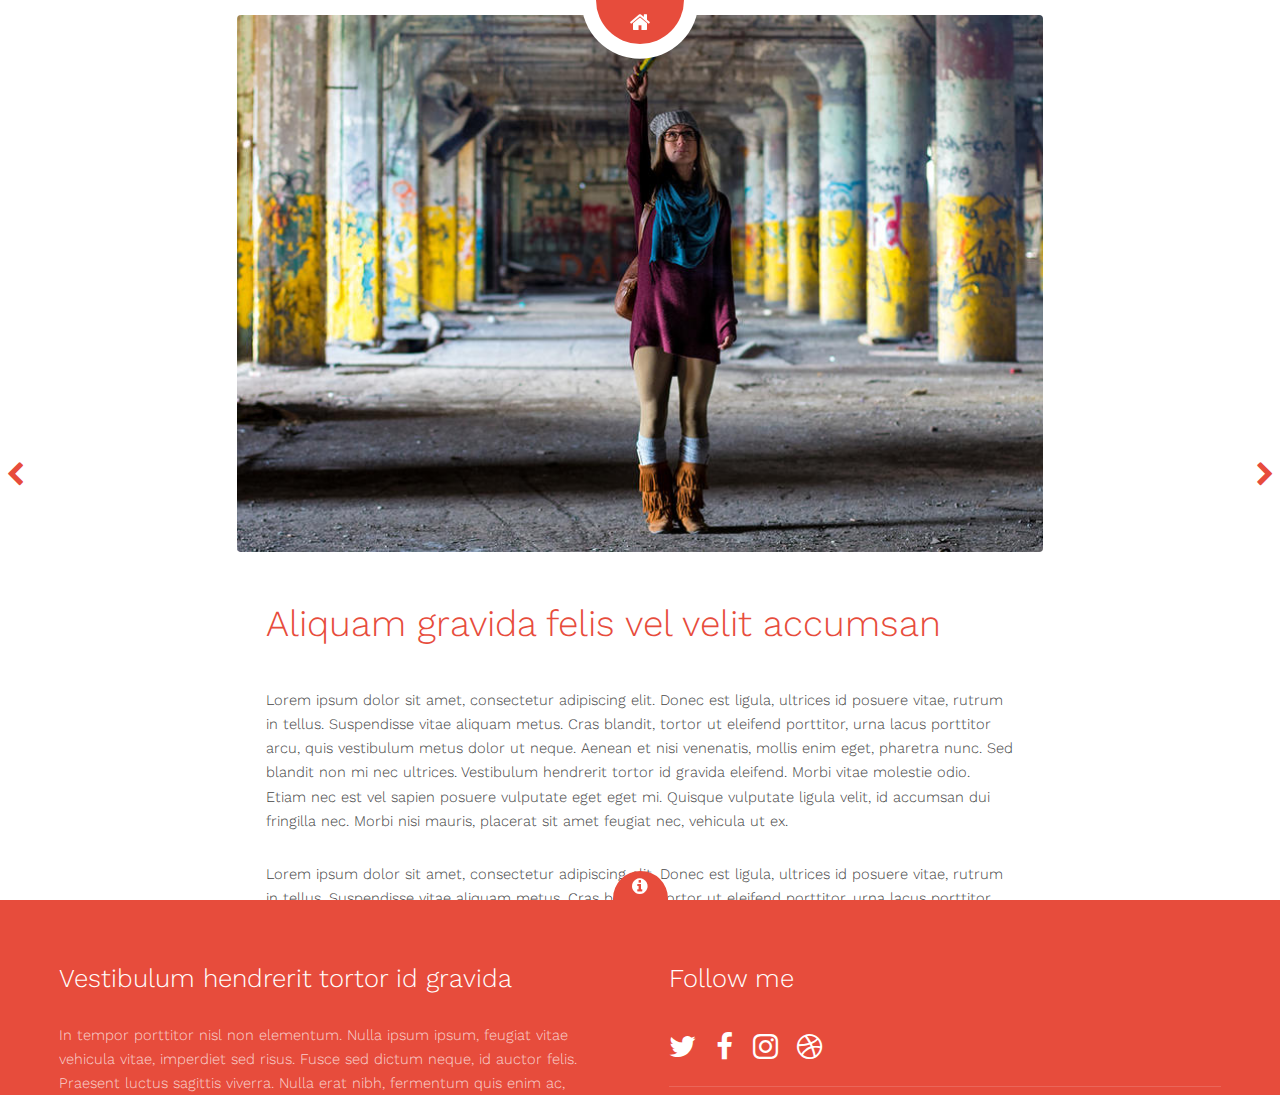
<file: detail1.html>
<!DOCTYPE HTML>
<!--
	Radius by TEMPLATED
	templated.co @templatedco
	Released for free under the Creative Commons Attribution 3.0 license (templated.co/license)
-->
<html>
	<head>
		<title>Detail 1 - Radius by TEMPLATED</title>
		<meta charset="utf-8" />
		<meta name="viewport" content="width=device-width, initial-scale=1" />
		<link rel="stylesheet" href="assets/css/main2.css" />
	</head>
	<body>

		<!-- Header -->
			<header id="header" class="preview">
				<div class="inner">
					<div class="content">
						<h1>Radius</h1>
						<h2>A fully responsive masonry style portfolio template.</h2>
					</div>
					<a href="little_index.html" class="button hidden"><span>Let's Go</span></a>
				</div>
			</header>

		<!-- Main -->
			<div id="preview">
				<div class="inner">
					<div class="image fit">
						<img src="images/pic05.jpg" alt="" />
					</div>
					<div class="content">
						<header>
							<h2>Aliquam gravida felis vel velit accumsan</h2>
						</header>
						<p>Lorem ipsum dolor sit amet, consectetur adipiscing elit. Donec est ligula, ultrices id posuere vitae, rutrum in tellus. Suspendisse vitae aliquam metus. Cras blandit, tortor ut eleifend porttitor, urna lacus porttitor arcu, quis vestibulum metus dolor ut neque. Aenean et nisi venenatis, mollis enim eget, pharetra nunc. Sed blandit non mi nec ultrices. Vestibulum hendrerit tortor id gravida eleifend. Morbi vitae molestie odio. Etiam nec est vel sapien posuere vulputate eget eget mi. Quisque vulputate ligula velit, id accumsan dui fringilla nec. Morbi nisi mauris, placerat sit amet feugiat nec, vehicula ut ex.</p>
						<p>Lorem ipsum dolor sit amet, consectetur adipiscing elit. Donec est ligula, ultrices id posuere vitae, rutrum in tellus. Suspendisse vitae aliquam metus. Cras blandit, tortor ut eleifend porttitor, urna lacus porttitor arcu, quis vestibulum metus dolor ut neque. Aenean et nisi venenatis, mollis enim eget, pharetra nunc. Sed blandit non mi nec ultrices. Vestibulum hendrerit tortor id gravida eleifend. Morbi vitae molestie odio. Etiam nec est vel sapien posuere vulputate eget eget mi. Quisque vulputate ligula velit, id accumsan dui fringilla nec. Morbi nisi mauris, placerat sit amet feugiat nec, vehicula ut ex.</p>
					</div>
				</div>
				<a href="detail1.html" class="nav previous"><span class="fa fa-chevron-left"></span></a>
				<a href="detail2.html" class="nav next"><span class="fa fa-chevron-right"></span></a>
			</div>

		<!-- Footer -->
			<footer id="footer">
				<a href="#" class="info fa fa-info-circle"><span>About</span></a>
				<div class="inner">
					<div class="content">
						<h3>Vestibulum hendrerit tortor id gravida</h3>
						<p>In tempor porttitor nisl non elementum. Nulla ipsum ipsum, feugiat vitae vehicula vitae, imperdiet sed risus. Fusce sed dictum neque, id auctor felis. Praesent luctus sagittis viverra. Nulla erat nibh, fermentum quis enim ac, ultrices euismod augue. Proin ligula nibh, pretium at enim eget, tempor feugiat nulla.</p>
					</div>
					<div class="copyright">
						<h3>Follow me</h3>
						<ul class="icons">
							<li><a href="#" class="icon fa-twitter"><span class="label">Twitter</span></a></li>
							<li><a href="#" class="icon fa-facebook"><span class="label">Facebook</span></a></li>
							<li><a href="#" class="icon fa-instagram"><span class="label">Instagram</span></a></li>
							<li><a href="#" class="icon fa-dribbble"><span class="label">Dribbble</span></a></li>
						</ul>
						&copy; Untitled. Design: <a href="https://templated.co">TEMPLATED</a>. Images: <a href="https://unsplash.com/">Unsplash</a>.
					</div>
				</div>
			</footer>

		<!-- Scripts -->
			<script src="assets/js/radius/jquery.min.js"></script>
			<script src="assets/js/radius/skel.min.js"></script>
			<script src="assets/js/radius/util.js"></script>
			<script src="assets/js/radius/main.js"></script>

	</body>
</html>
</file>
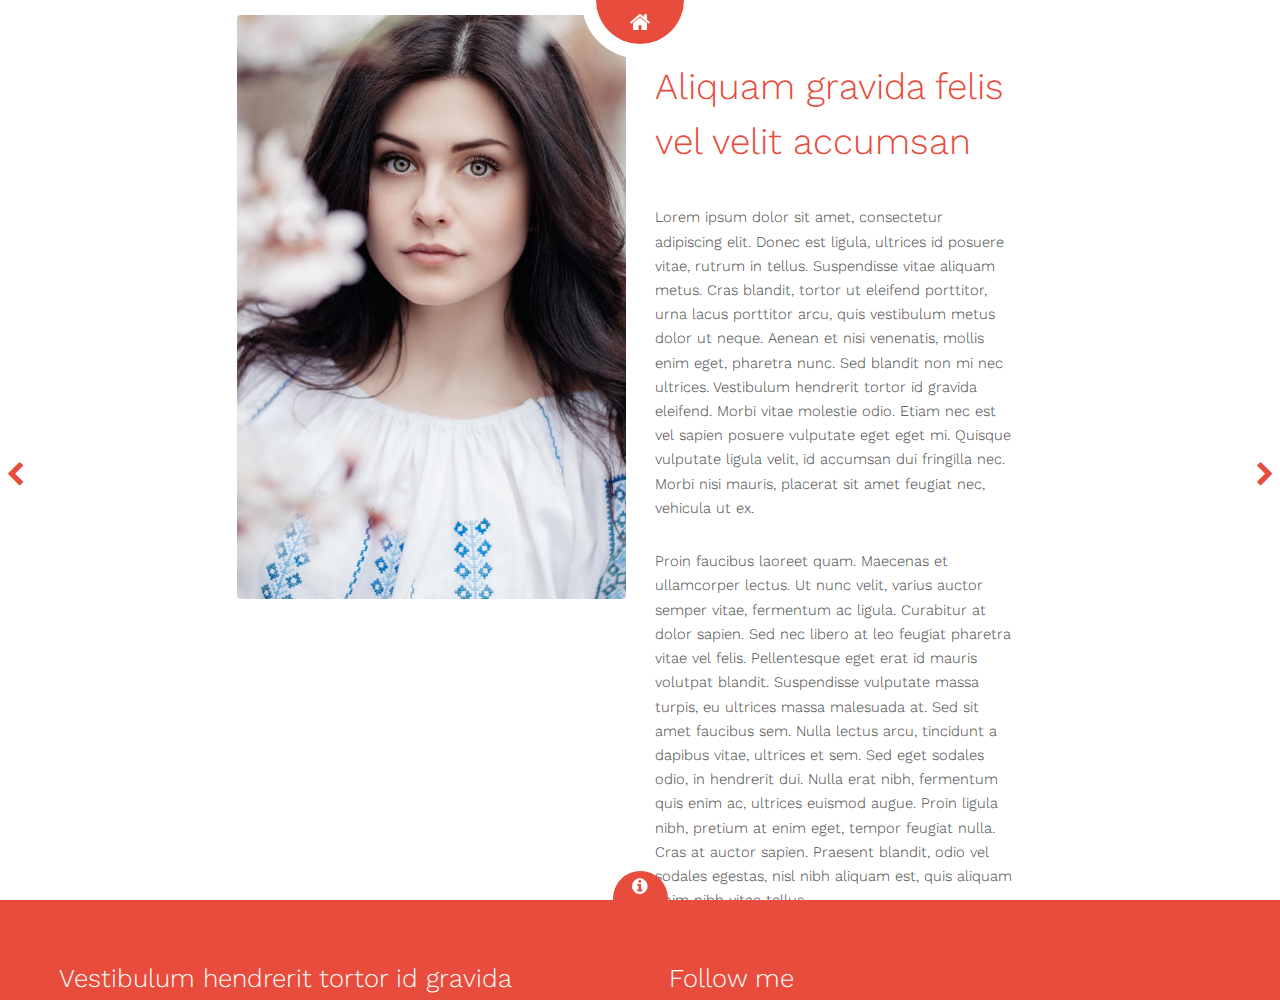
<file: detail2.html>
<!DOCTYPE HTML>
<!--
	Radius by TEMPLATED
	templated.co @templatedco
	Released for free under the Creative Commons Attribution 3.0 license (templated.co/license)
-->
<html>
	<head>
		<title>Detail 2 - Radius by TEMPLATED</title>
		<meta charset="utf-8" />
		<meta name="viewport" content="width=device-width, initial-scale=1" />
		<link rel="stylesheet" href="assets/css/main2.css" />
	</head>
	<body>

		<!-- Header -->
			<header id="header" class="preview">
				<div class="inner">
					<div class="content">
						<h1>Radius</h1>
						<h2>A fully responsive masonry style portfolio template.</h2>
					</div>
					<a href="little_index.html" class="button hidden"><span>Let's Go</span></a>
				</div>
			</header>

		<!-- Main -->
			<div id="preview" class="vertical">
				<div class="inner">
					<div class="image fit">
						<img src="images/pic04.jpg" alt="" />
					</div>
					<div class="content">
						<header>
							<h2>Aliquam gravida felis vel velit accumsan</h2>
						</header>
						<p>Lorem ipsum dolor sit amet, consectetur adipiscing elit. Donec est ligula, ultrices id posuere vitae, rutrum in tellus. Suspendisse vitae aliquam metus. Cras blandit, tortor ut eleifend porttitor, urna lacus porttitor arcu, quis vestibulum metus dolor ut neque. Aenean et nisi venenatis, mollis enim eget, pharetra nunc. Sed blandit non mi nec ultrices. Vestibulum hendrerit tortor id gravida eleifend. Morbi vitae molestie odio. Etiam nec est vel sapien posuere vulputate eget eget mi. Quisque vulputate ligula velit, id accumsan dui fringilla nec. Morbi nisi mauris, placerat sit amet feugiat nec, vehicula ut ex.</p>
						<p>Proin faucibus laoreet quam. Maecenas et ullamcorper lectus. Ut nunc velit, varius auctor semper vitae, fermentum ac ligula. Curabitur at dolor sapien. Sed nec libero at leo feugiat pharetra vitae vel felis. Pellentesque eget erat id mauris volutpat blandit. Suspendisse vulputate massa turpis, eu ultrices massa malesuada at. Sed sit amet faucibus sem. Nulla lectus arcu, tincidunt a dapibus vitae, ultrices et sem. Sed eget sodales odio, in hendrerit dui. Nulla erat nibh, fermentum quis enim ac, ultrices euismod augue. Proin ligula nibh, pretium at enim eget, tempor feugiat nulla. Cras at auctor sapien. Praesent blandit, odio vel sodales egestas, nisl nibh aliquam est, quis aliquam enim nibh vitae tellus.</p>
					</div>
				</div>
				<a href="detail1.html" class="nav previous"><span class="fa fa-chevron-left"></span></a>
				<a href="detail2.html" class="nav next"><span class="fa fa-chevron-right"></span></a>
			</div>

		<!-- Footer -->
			<footer id="footer">
				<a href="#" class="info fa fa-info-circle"><span>About</span></a>
				<div class="inner">
					<div class="content">
						<h3>Vestibulum hendrerit tortor id gravida</h3>
						<p>In tempor porttitor nisl non elementum. Nulla ipsum ipsum, feugiat vitae vehicula vitae, imperdiet sed risus. Fusce sed dictum neque, id auctor felis. Praesent luctus sagittis viverra. Nulla erat nibh, fermentum quis enim ac, ultrices euismod augue. Proin ligula nibh, pretium at enim eget, tempor feugiat nulla.</p>
					</div>
					<div class="copyright">
						<h3>Follow me</h3>
						<ul class="icons">
							<li><a href="#" class="icon fa-twitter"><span class="label">Twitter</span></a></li>
							<li><a href="#" class="icon fa-facebook"><span class="label">Facebook</span></a></li>
							<li><a href="#" class="icon fa-instagram"><span class="label">Instagram</span></a></li>
							<li><a href="#" class="icon fa-dribbble"><span class="label">Dribbble</span></a></li>
						</ul>
						&copy; Untitled. Design: <a href="https://templated.co">TEMPLATED</a>. Images: <a href="https://unsplash.com/">Unsplash</a>.
					</div>
				</div>
			</footer>

		<!-- Scripts -->
			<script src="assets/js/radius/jquery.min.js"></script>
			<script src="assets/js/radius/skel.min.js"></script>
			<script src="assets/js/radius/util.js"></script>
			<script src="assets/js/radius/main.js"></script>

	</body>
</html>
</file>
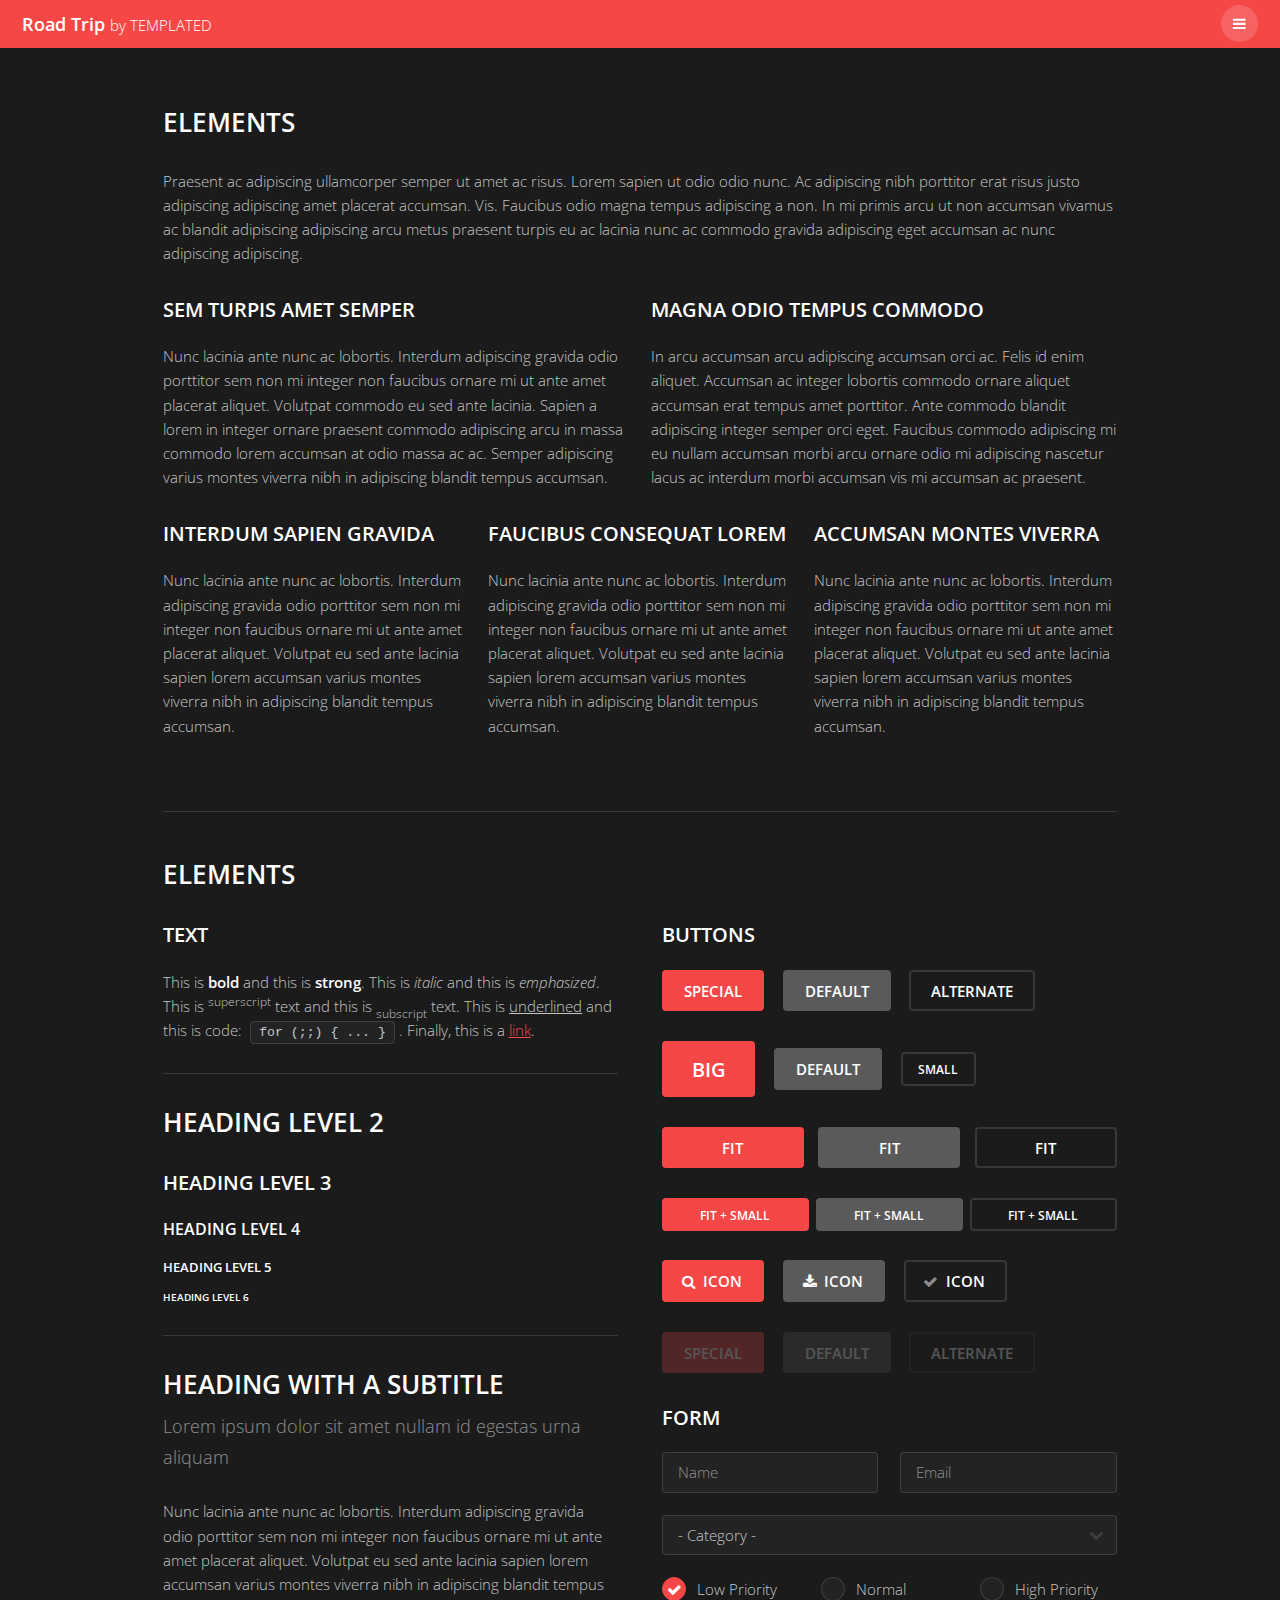
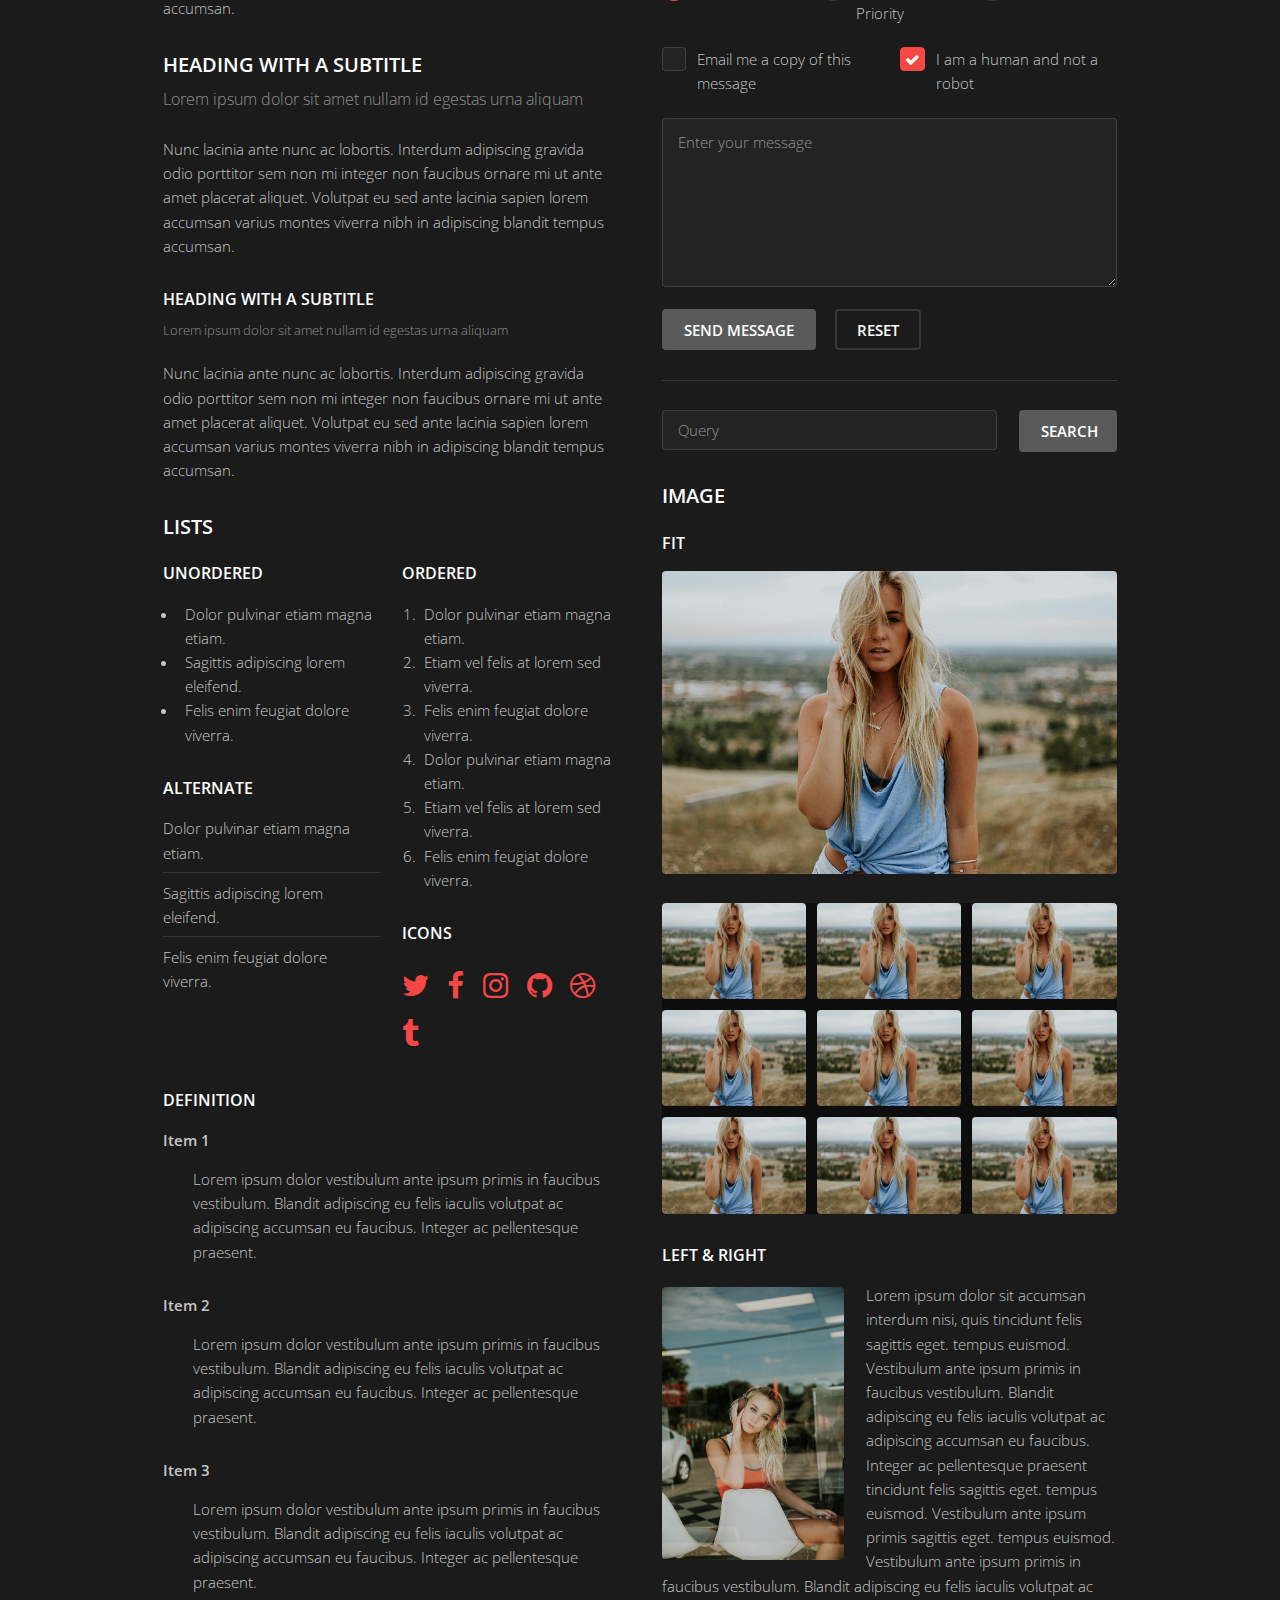
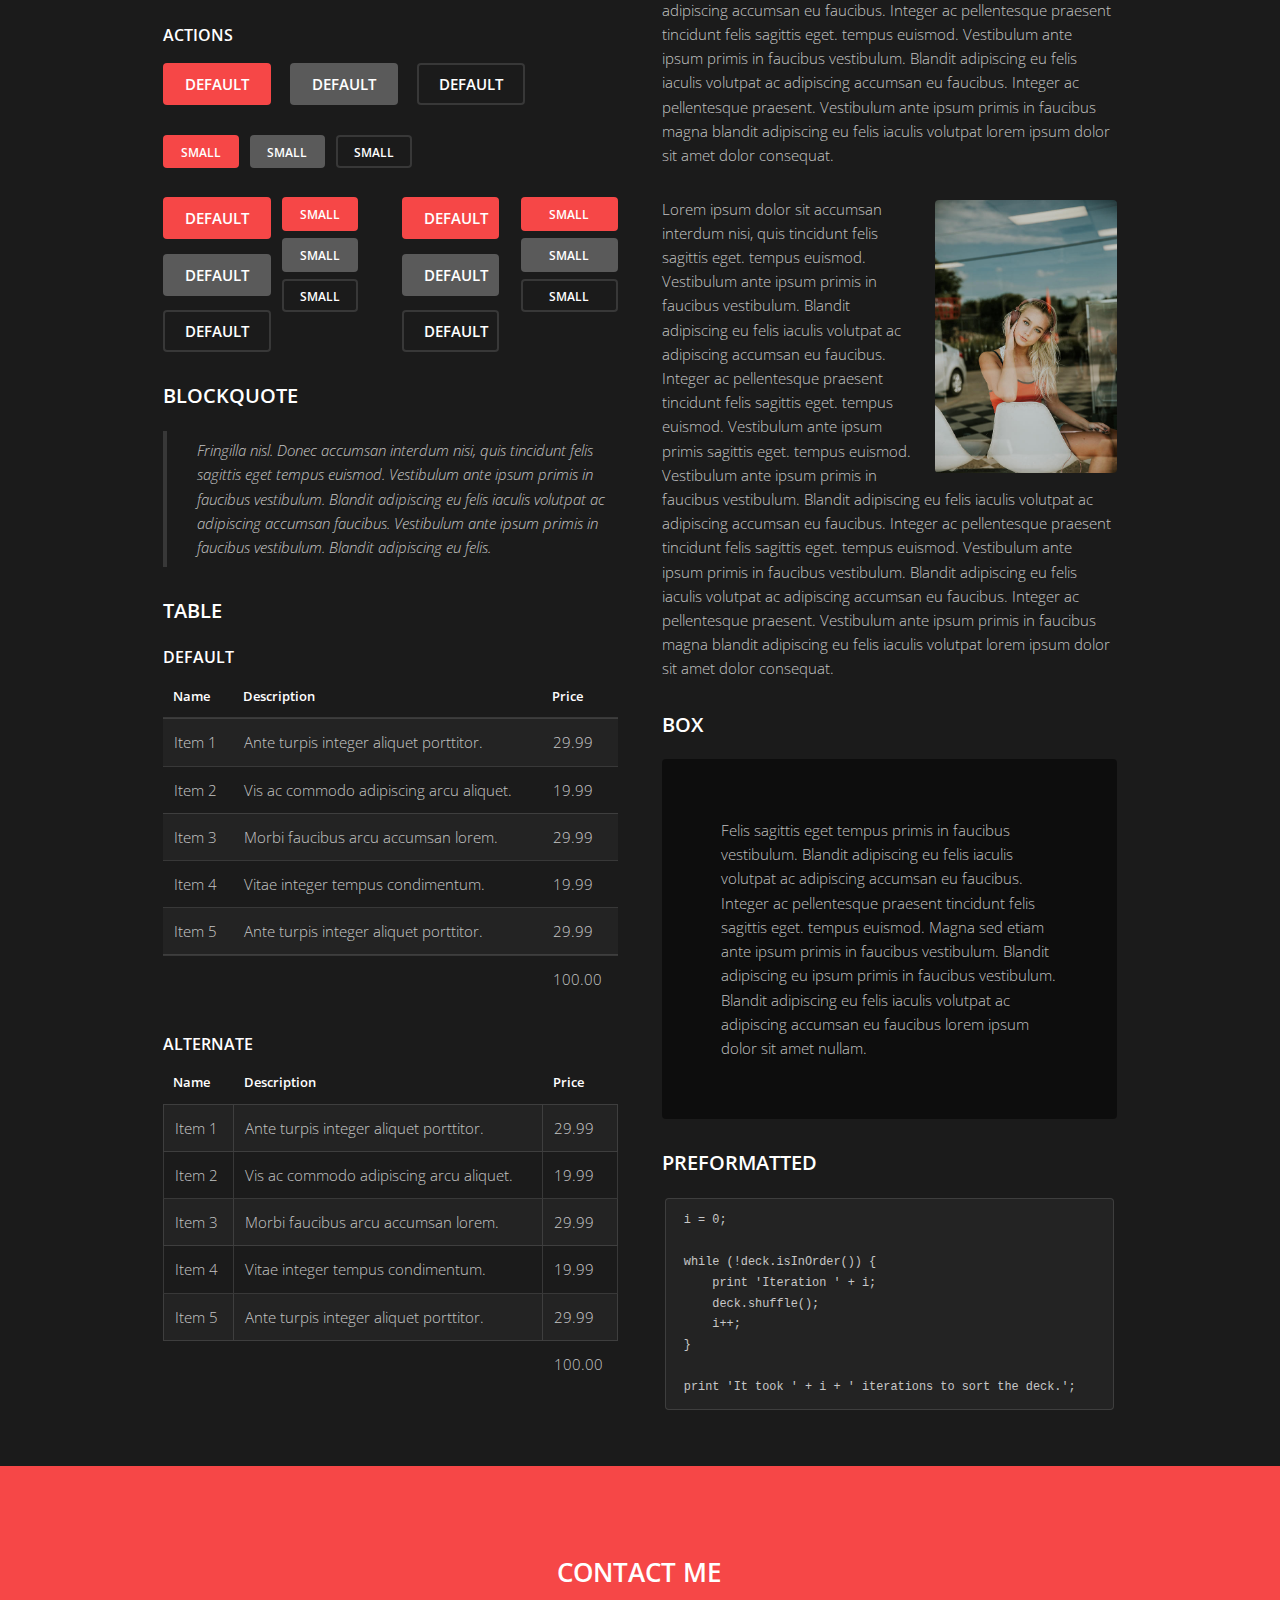
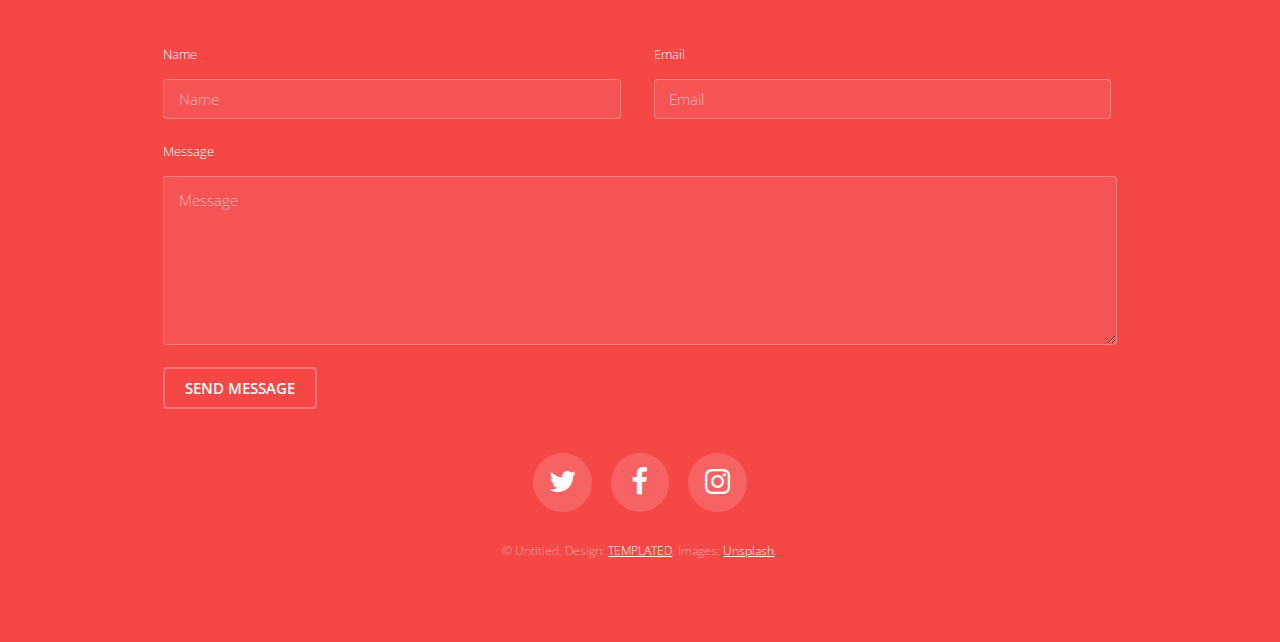
<file: elements.html>
<!DOCTYPE HTML>
<!--
	Road Trip by TEMPLATED
	templated.co @templatedco
	Released for free under the Creative Commons Attribution 3.0 license (templated.co/license)
-->
<html>
	<head>
		<title>Elements - Road Trip by TEMPLATED</title>
		<meta charset="utf-8" />
		<meta name="viewport" content="width=device-width, initial-scale=1" />
		<link rel="stylesheet" href="assets/css/main.css" />
	</head>
	<body class="subpage">

		<!-- Header -->
			<header id="header" class="alt">
				<div class="logo"><a href="little_index.html">Road Trip <span>by TEMPLATED</span></a></div>
				<a href="#menu"><span>Menu</span></a>
			</header>

		<!-- Nav -->
			<nav id="menu">
				<ul class="links">
					<li><a href="little_index.html">Home</a></li>
					<li><a href="generic.html">Generic</a></li>
					<li><a href="elements.html">Elements</a></li>
				</ul>
			</nav>

		<!-- Main -->
			<div id="main" class="container">

				<!-- Content -->
					<h2>Elements</h2>
					<p>Praesent ac adipiscing ullamcorper semper ut amet ac risus. Lorem sapien ut odio odio nunc. Ac adipiscing nibh porttitor erat risus justo adipiscing adipiscing amet placerat accumsan. Vis. Faucibus odio magna tempus adipiscing a non. In mi primis arcu ut non accumsan vivamus ac blandit adipiscing adipiscing arcu metus praesent turpis eu ac lacinia nunc ac commodo gravida adipiscing eget accumsan ac nunc adipiscing adipiscing.</p>
					<div class="row">
						<div class="6u 12u$(small)">
							<h3>Sem turpis amet semper</h3>
							<p>Nunc lacinia ante nunc ac lobortis. Interdum adipiscing gravida odio porttitor sem non mi integer non faucibus ornare mi ut ante amet placerat aliquet. Volutpat commodo eu sed ante lacinia. Sapien a lorem in integer ornare praesent commodo adipiscing arcu in massa commodo lorem accumsan at odio massa ac ac. Semper adipiscing varius montes viverra nibh in adipiscing blandit tempus accumsan.</p>
						</div>
						<div class="6u$ 12u$(small)">
							<h3>Magna odio tempus commodo</h3>
							<p>In arcu accumsan arcu adipiscing accumsan orci ac. Felis id enim aliquet. Accumsan ac integer lobortis commodo ornare aliquet accumsan erat tempus amet porttitor. Ante commodo blandit adipiscing integer semper orci eget. Faucibus commodo adipiscing mi eu nullam accumsan morbi arcu ornare odio mi adipiscing nascetur lacus ac interdum morbi accumsan vis mi accumsan ac praesent.</p>
						</div>
						<!-- Break -->
						<div class="4u 12u$(medium)">
							<h3>Interdum sapien gravida</h3>
							<p>Nunc lacinia ante nunc ac lobortis. Interdum adipiscing gravida odio porttitor sem non mi integer non faucibus ornare mi ut ante amet placerat aliquet. Volutpat eu sed ante lacinia sapien lorem accumsan varius montes viverra nibh in adipiscing blandit tempus accumsan.</p>
						</div>
						<div class="4u 12u$(medium)">
							<h3>Faucibus consequat lorem</h3>
							<p>Nunc lacinia ante nunc ac lobortis. Interdum adipiscing gravida odio porttitor sem non mi integer non faucibus ornare mi ut ante amet placerat aliquet. Volutpat eu sed ante lacinia sapien lorem accumsan varius montes viverra nibh in adipiscing blandit tempus accumsan.</p>
						</div>
						<div class="4u$ 12u$(medium)">
							<h3>Accumsan montes viverra</h3>
							<p>Nunc lacinia ante nunc ac lobortis. Interdum adipiscing gravida odio porttitor sem non mi integer non faucibus ornare mi ut ante amet placerat aliquet. Volutpat eu sed ante lacinia sapien lorem accumsan varius montes viverra nibh in adipiscing blandit tempus accumsan.</p>
						</div>
					</div>

				<hr class="major" />

				<!-- Elements -->
					<h2 id="elements">Elements</h2>
					<div class="row 200%">
						<div class="6u 12u$(medium)">

							<!-- Text stuff -->
								<h3>Text</h3>
								<p>This is <b>bold</b> and this is <strong>strong</strong>. This is <i>italic</i> and this is <em>emphasized</em>.
								This is <sup>superscript</sup> text and this is <sub>subscript</sub> text.
								This is <u>underlined</u> and this is code: <code>for (;;) { ... }</code>.
								Finally, this is a <a href="#">link</a>.</p>
								<hr />
								<h2>Heading Level 2</h2>
								<h3>Heading Level 3</h3>
								<h4>Heading Level 4</h4>
								<h5>Heading Level 5</h5>
								<h6>Heading Level 6</h6>
								<hr />
								<header>
									<h2>Heading with a Subtitle</h2>
									<p>Lorem ipsum dolor sit amet nullam id egestas urna aliquam</p>
								</header>
								<p>Nunc lacinia ante nunc ac lobortis. Interdum adipiscing gravida odio porttitor sem non mi integer non faucibus ornare mi ut ante amet placerat aliquet. Volutpat eu sed ante lacinia sapien lorem accumsan varius montes viverra nibh in adipiscing blandit tempus accumsan.</p>
								<header>
									<h3>Heading with a Subtitle</h3>
									<p>Lorem ipsum dolor sit amet nullam id egestas urna aliquam</p>
								</header>
								<p>Nunc lacinia ante nunc ac lobortis. Interdum adipiscing gravida odio porttitor sem non mi integer non faucibus ornare mi ut ante amet placerat aliquet. Volutpat eu sed ante lacinia sapien lorem accumsan varius montes viverra nibh in adipiscing blandit tempus accumsan.</p>
								<header>
									<h4>Heading with a Subtitle</h4>
									<p>Lorem ipsum dolor sit amet nullam id egestas urna aliquam</p>
								</header>
								<p>Nunc lacinia ante nunc ac lobortis. Interdum adipiscing gravida odio porttitor sem non mi integer non faucibus ornare mi ut ante amet placerat aliquet. Volutpat eu sed ante lacinia sapien lorem accumsan varius montes viverra nibh in adipiscing blandit tempus accumsan.</p>

							<!-- Lists -->
								<h3>Lists</h3>
								<div class="row">
									<div class="6u 12u$(small)">

										<h4>Unordered</h4>
										<ul>
											<li>Dolor pulvinar etiam magna etiam.</li>
											<li>Sagittis adipiscing lorem eleifend.</li>
											<li>Felis enim feugiat dolore viverra.</li>
										</ul>

										<h4>Alternate</h4>
										<ul class="alt">
											<li>Dolor pulvinar etiam magna etiam.</li>
											<li>Sagittis adipiscing lorem eleifend.</li>
											<li>Felis enim feugiat dolore viverra.</li>
										</ul>

									</div>
									<div class="6u$ 12u$(small)">

										<h4>Ordered</h4>
										<ol>
											<li>Dolor pulvinar etiam magna etiam.</li>
											<li>Etiam vel felis at lorem sed viverra.</li>
											<li>Felis enim feugiat dolore viverra.</li>
											<li>Dolor pulvinar etiam magna etiam.</li>
											<li>Etiam vel felis at lorem sed viverra.</li>
											<li>Felis enim feugiat dolore viverra.</li>
										</ol>

										<h4>Icons</h4>
										<ul class="icons">
											<li><a href="#" class="icon fa-twitter"><span class="label">Twitter</span></a></li>
											<li><a href="#" class="icon fa-facebook"><span class="label">Facebook</span></a></li>
											<li><a href="#" class="icon fa-instagram"><span class="label">Instagram</span></a></li>
											<li><a href="#" class="icon fa-github"><span class="label">Github</span></a></li>
											<li><a href="#" class="icon fa-dribbble"><span class="label">Dribbble</span></a></li>
											<li><a href="#" class="icon fa-tumblr"><span class="label">Tumblr</span></a></li>
										</ul>

									</div>
								</div>
								<h4>Definition</h4>
								<dl>
									<dt>Item 1</dt>
									<dd>
										<p>Lorem ipsum dolor vestibulum ante ipsum primis in faucibus vestibulum. Blandit adipiscing eu felis iaculis volutpat ac adipiscing accumsan eu faucibus. Integer ac pellentesque praesent.</p>
									</dd>
									<dt>Item 2</dt>
									<dd>
										<p>Lorem ipsum dolor vestibulum ante ipsum primis in faucibus vestibulum. Blandit adipiscing eu felis iaculis volutpat ac adipiscing accumsan eu faucibus. Integer ac pellentesque praesent.</p>
									</dd>
									<dt>Item 3</dt>
									<dd>
										<p>Lorem ipsum dolor vestibulum ante ipsum primis in faucibus vestibulum. Blandit adipiscing eu felis iaculis volutpat ac adipiscing accumsan eu faucibus. Integer ac pellentesque praesent.</p>
									</dd>
								</dl>

								<h4>Actions</h4>
								<ul class="actions">
									<li><a href="#" class="button special">Default</a></li>
									<li><a href="#" class="button">Default</a></li>
									<li><a href="#" class="button alt">Default</a></li>
								</ul>
								<ul class="actions small">
									<li><a href="#" class="button special small">Small</a></li>
									<li><a href="#" class="button small">Small</a></li>
									<li><a href="#" class="button alt small">Small</a></li>
								</ul>
								<div class="row">
									<div class="3u 12u$(small)">
										<ul class="actions vertical">
											<li><a href="#" class="button special">Default</a></li>
											<li><a href="#" class="button">Default</a></li>
											<li><a href="#" class="button alt">Default</a></li>
										</ul>
									</div>
									<div class="3u 12u$(small)">
										<ul class="actions vertical small">
											<li><a href="#" class="button special small">Small</a></li>
											<li><a href="#" class="button small">Small</a></li>
											<li><a href="#" class="button alt small">Small</a></li>
										</ul>
									</div>
									<div class="3u 12u$(small)">
										<ul class="actions vertical">
											<li><a href="#" class="button special fit">Default</a></li>
											<li><a href="#" class="button fit">Default</a></li>
											<li><a href="#" class="button alt fit">Default</a></li>
										</ul>
									</div>
									<div class="3u$ 12u$(small)">
										<ul class="actions vertical small">
											<li><a href="#" class="button special small fit">Small</a></li>
											<li><a href="#" class="button small fit">Small</a></li>
											<li><a href="#" class="button alt small fit">Small</a></li>
										</ul>
									</div>
								</div>

							<!-- Blockquote -->
								<h3>Blockquote</h3>
								<blockquote>Fringilla nisl. Donec accumsan interdum nisi, quis tincidunt felis sagittis eget tempus euismod. Vestibulum ante ipsum primis in faucibus vestibulum. Blandit adipiscing eu felis iaculis volutpat ac adipiscing accumsan faucibus. Vestibulum ante ipsum primis in faucibus vestibulum. Blandit adipiscing eu felis.</blockquote>

							<!-- Table -->
								<h3>Table</h3>

								<h4>Default</h4>
								<div class="table-wrapper">
									<table>
										<thead>
											<tr>
												<th>Name</th>
												<th>Description</th>
												<th>Price</th>
											</tr>
										</thead>
										<tbody>
											<tr>
												<td>Item 1</td>
												<td>Ante turpis integer aliquet porttitor.</td>
												<td>29.99</td>
											</tr>
											<tr>
												<td>Item 2</td>
												<td>Vis ac commodo adipiscing arcu aliquet.</td>
												<td>19.99</td>
											</tr>
											<tr>
												<td>Item 3</td>
												<td> Morbi faucibus arcu accumsan lorem.</td>
												<td>29.99</td>
											</tr>
											<tr>
												<td>Item 4</td>
												<td>Vitae integer tempus condimentum.</td>
												<td>19.99</td>
											</tr>
											<tr>
												<td>Item 5</td>
												<td>Ante turpis integer aliquet porttitor.</td>
												<td>29.99</td>
											</tr>
										</tbody>
										<tfoot>
											<tr>
												<td colspan="2"></td>
												<td>100.00</td>
											</tr>
										</tfoot>
									</table>
								</div>

								<h4>Alternate</h4>
								<div class="table-wrapper">
									<table class="alt">
										<thead>
											<tr>
												<th>Name</th>
												<th>Description</th>
												<th>Price</th>
											</tr>
										</thead>
										<tbody>
											<tr>
												<td>Item 1</td>
												<td>Ante turpis integer aliquet porttitor.</td>
												<td>29.99</td>
											</tr>
											<tr>
												<td>Item 2</td>
												<td>Vis ac commodo adipiscing arcu aliquet.</td>
												<td>19.99</td>
											</tr>
											<tr>
												<td>Item 3</td>
												<td> Morbi faucibus arcu accumsan lorem.</td>
												<td>29.99</td>
											</tr>
											<tr>
												<td>Item 4</td>
												<td>Vitae integer tempus condimentum.</td>
												<td>19.99</td>
											</tr>
											<tr>
												<td>Item 5</td>
												<td>Ante turpis integer aliquet porttitor.</td>
												<td>29.99</td>
											</tr>
										</tbody>
										<tfoot>
											<tr>
												<td colspan="2"></td>
												<td>100.00</td>
											</tr>
										</tfoot>
									</table>
								</div>

						</div>
						<div class="6u$ 12u$(medium)">

							<!-- Buttons -->
								<h3>Buttons</h3>
								<ul class="actions">
									<li><a href="#" class="button special">Special</a></li>
									<li><a href="#" class="button">Default</a></li>
									<li><a href="#" class="button alt">Alternate</a></li>
								</ul>
								<ul class="actions">
									<li><a href="#" class="button special big">Big</a></li>
									<li><a href="#" class="button">Default</a></li>
									<li><a href="#" class="button alt small">Small</a></li>
								</ul>
								<ul class="actions fit">
									<li><a href="#" class="button special fit">Fit</a></li>
									<li><a href="#" class="button fit">Fit</a></li>
									<li><a href="#" class="button alt fit">Fit</a></li>
								</ul>
								<ul class="actions fit small">
									<li><a href="#" class="button special fit small">Fit + Small</a></li>
									<li><a href="#" class="button fit small">Fit + Small</a></li>
									<li><a href="#" class="button alt fit small">Fit + Small</a></li>
								</ul>
								<ul class="actions">
									<li><a href="#" class="button special icon fa-search">Icon</a></li>
									<li><a href="#" class="button icon fa-download">Icon</a></li>
									<li><a href="#" class="button alt icon fa-check">Icon</a></li>
								</ul>
								<ul class="actions">
									<li><span class="button special disabled">Special</span></li>
									<li><span class="button disabled">Default</span></li>
									<li><span class="button alt disabled">Alternate</span></li>
								</ul>

							<!-- Form -->
								<h3>Form</h3>

								<form method="post" action="#">
									<div class="row uniform">
										<div class="6u 12u$(xsmall)">
											<input type="text" name="name" id="name" value="" placeholder="Name" />
										</div>
										<div class="6u$ 12u$(xsmall)">
											<input type="email" name="email" id="email" value="" placeholder="Email" />
										</div>
										<!-- Break -->
										<div class="12u$">
											<div class="select-wrapper">
												<select name="category" id="category">
													<option value="">- Category -</option>
													<option value="1">Manufacturing</option>
													<option value="1">Shipping</option>
													<option value="1">Administration</option>
													<option value="1">Human Resources</option>
												</select>
											</div>
										</div>
										<!-- Break -->
										<div class="4u 12u$(small)">
											<input type="radio" id="priority-low" name="priority" checked>
											<label for="priority-low">Low Priority</label>
										</div>
										<div class="4u 12u$(small)">
											<input type="radio" id="priority-normal" name="priority">
											<label for="priority-normal">Normal Priority</label>
										</div>
										<div class="4u$ 12u$(small)">
											<input type="radio" id="priority-high" name="priority">
											<label for="priority-high">High Priority</label>
										</div>
										<!-- Break -->
										<div class="6u 12u$(small)">
											<input type="checkbox" id="copy" name="copy">
											<label for="copy">Email me a copy of this message</label>
										</div>
										<div class="6u$ 12u$(small)">
											<input type="checkbox" id="human" name="human" checked>
											<label for="human">I am a human and not a robot</label>
										</div>
										<!-- Break -->
										<div class="12u$">
											<textarea name="message" id="message" placeholder="Enter your message" rows="6"></textarea>
										</div>
										<!-- Break -->
										<div class="12u$">
											<ul class="actions">
												<li><input type="submit" value="Send Message" /></li>
												<li><input type="reset" value="Reset" class="alt" /></li>
											</ul>
										</div>
									</div>
								</form>

								<hr />

								<form method="post" action="#">
									<div class="row uniform">
										<div class="9u 12u$(small)">
											<input type="text" name="query" id="query" value="" placeholder="Query" />
										</div>
										<div class="3u$ 12u$(small)">
											<input type="submit" value="Search" class="fit" />
										</div>
									</div>
								</form>

							<!-- Image -->
								<h3>Image</h3>

								<h4>Fit</h4>
								<span class="image fit"><img src="images/pic01.jpg" alt="" /></span>
								<div class="box alt">
									<div class="row 50% uniform">
										<div class="4u"><span class="image fit"><img src="images/pic01.jpg" alt="" /></span></div>
										<div class="4u"><span class="image fit"><img src="images/pic01.jpg" alt="" /></span></div>
										<div class="4u$"><span class="image fit"><img src="images/pic01.jpg" alt="" /></span></div>
										<!-- Break -->
										<div class="4u"><span class="image fit"><img src="images/pic01.jpg" alt="" /></span></div>
										<div class="4u"><span class="image fit"><img src="images/pic01.jpg" alt="" /></span></div>
										<div class="4u$"><span class="image fit"><img src="images/pic01.jpg" alt="" /></span></div>
										<!-- Break -->
										<div class="4u"><span class="image fit"><img src="images/pic01.jpg" alt="" /></span></div>
										<div class="4u"><span class="image fit"><img src="images/pic01.jpg" alt="" /></span></div>
										<div class="4u$"><span class="image fit"><img src="images/pic01.jpg" alt="" /></span></div>
									</div>
								</div>

								<h4>Left &amp; Right</h4>
								<p><span class="image left"><img src="images/pic02.jpg" alt="" /></span>Lorem ipsum dolor sit accumsan interdum nisi, quis tincidunt felis sagittis eget. tempus euismod. Vestibulum ante ipsum primis in faucibus vestibulum. Blandit adipiscing eu felis iaculis volutpat ac adipiscing accumsan eu faucibus. Integer ac pellentesque praesent tincidunt felis sagittis eget. tempus euismod. Vestibulum ante ipsum primis sagittis eget. tempus euismod. Vestibulum ante ipsum primis in faucibus vestibulum. Blandit adipiscing eu felis iaculis volutpat ac adipiscing accumsan eu faucibus. Integer ac pellentesque praesent tincidunt felis sagittis eget. tempus euismod. Vestibulum ante ipsum primis in faucibus vestibulum. Blandit adipiscing eu felis iaculis volutpat ac adipiscing accumsan eu faucibus. Integer ac pellentesque praesent. Vestibulum ante ipsum primis in faucibus magna blandit adipiscing eu felis iaculis volutpat lorem ipsum dolor sit amet dolor consequat.</p>
								<p><span class="image right"><img src="images/pic02.jpg" alt="" /></span>Lorem ipsum dolor sit accumsan interdum nisi, quis tincidunt felis sagittis eget. tempus euismod. Vestibulum ante ipsum primis in faucibus vestibulum. Blandit adipiscing eu felis iaculis volutpat ac adipiscing accumsan eu faucibus. Integer ac pellentesque praesent tincidunt felis sagittis eget. tempus euismod. Vestibulum ante ipsum primis sagittis eget. tempus euismod. Vestibulum ante ipsum primis in faucibus vestibulum. Blandit adipiscing eu felis iaculis volutpat ac adipiscing accumsan eu faucibus. Integer ac pellentesque praesent tincidunt felis sagittis eget. tempus euismod. Vestibulum ante ipsum primis in faucibus vestibulum. Blandit adipiscing eu felis iaculis volutpat ac adipiscing accumsan eu faucibus. Integer ac pellentesque praesent. Vestibulum ante ipsum primis in faucibus magna blandit adipiscing eu felis iaculis volutpat lorem ipsum dolor sit amet dolor consequat.</p>

							<!-- Box -->
								<h3>Box</h3>
								<div class="box">
									<p>Felis sagittis eget tempus primis in faucibus vestibulum. Blandit adipiscing eu felis iaculis volutpat ac adipiscing accumsan eu faucibus. Integer ac pellentesque praesent tincidunt felis sagittis eget. tempus euismod. Magna sed etiam ante ipsum primis in faucibus vestibulum. Blandit adipiscing eu ipsum primis in faucibus vestibulum. Blandit adipiscing eu felis iaculis volutpat ac adipiscing accumsan eu faucibus lorem ipsum dolor sit amet nullam.</p>
								</div>

							<!-- Preformatted Code -->
								<h3>Preformatted</h3>
								<pre><code>i = 0;

while (!deck.isInOrder()) {
    print 'Iteration ' + i;
    deck.shuffle();
    i++;
}

print 'It took ' + i + ' iterations to sort the deck.';
</code></pre>

						</div>
					</div>

			</div>

		<!-- Footer -->
			<footer id="footer">
				<div class="inner">

					<h2>Contact Me</h2>

					<form action="#" method="post">

						<div class="field half first">
							<label for="name">Name</label>
							<input name="name" id="name" type="text" placeholder="Name">
						</div>
						<div class="field half">
							<label for="email">Email</label>
							<input name="email" id="email" type="email" placeholder="Email">
						</div>
						<div class="field">
							<label for="message">Message</label>
							<textarea name="message" id="message" rows="6" placeholder="Message"></textarea>
						</div>
						<ul class="actions">
							<li><input value="Send Message" class="button alt" type="submit"></li>
						</ul>
					</form>

					<ul class="icons">
						<li><a href="#" class="icon round fa-twitter"><span class="label">Twitter</span></a></li>
						<li><a href="#" class="icon round fa-facebook"><span class="label">Facebook</span></a></li>
						<li><a href="#" class="icon round fa-instagram"><span class="label">Instagram</span></a></li>
					</ul>

					<div class="copyright">
						&copy; Untitled. Design: <a href="https://templated.co">TEMPLATED</a>. Images: <a href="https://unsplash.com">Unsplash</a>.
					</div>

				</div>
			</footer>

		<!-- Scripts -->
			<script src="assets/js/jquery.min.js"></script>
			<script src="assets/js/jquery.scrolly.min.js"></script>
			<script src="assets/js/jquery.scrollex.min.js"></script>
			<script src="assets/js/skel.min.js"></script>
			<script src="assets/js/util.js"></script>
			<script src="assets/js/main.js"></script>

	</body>
</html>
</file>
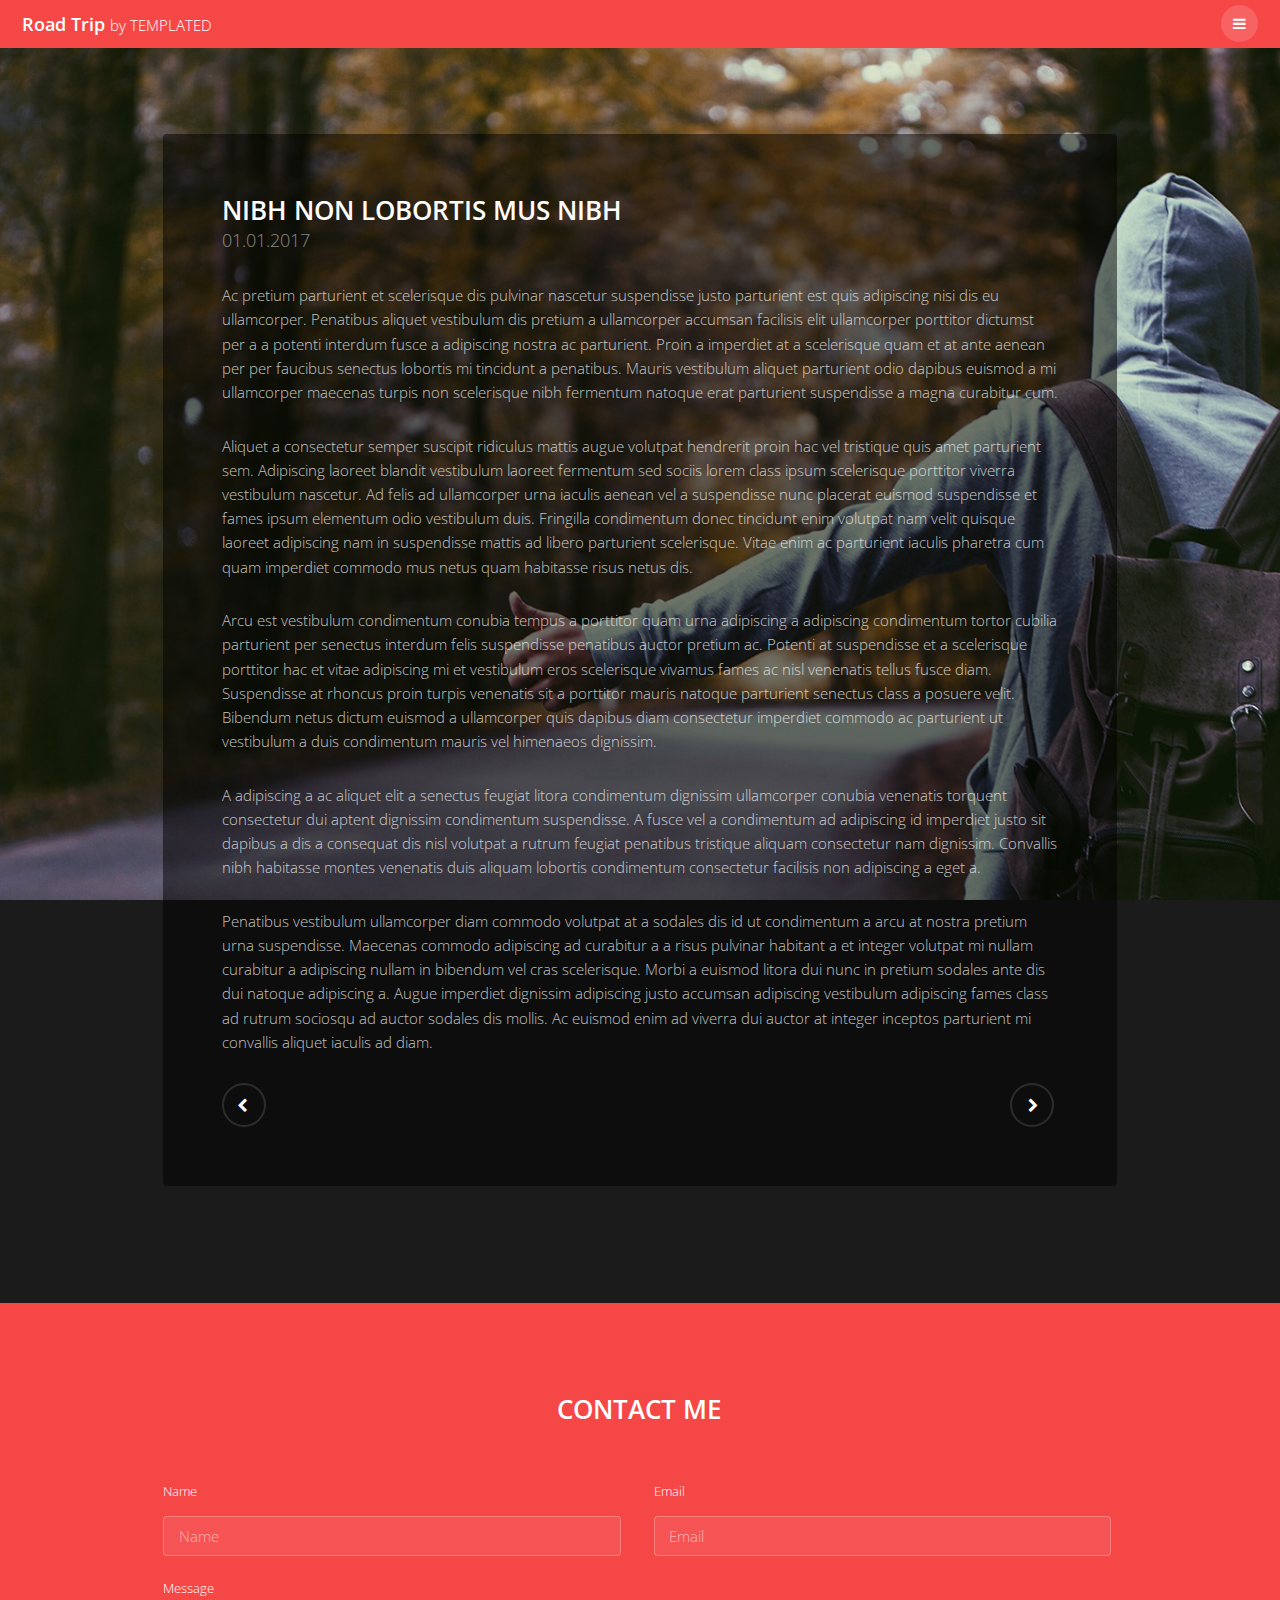
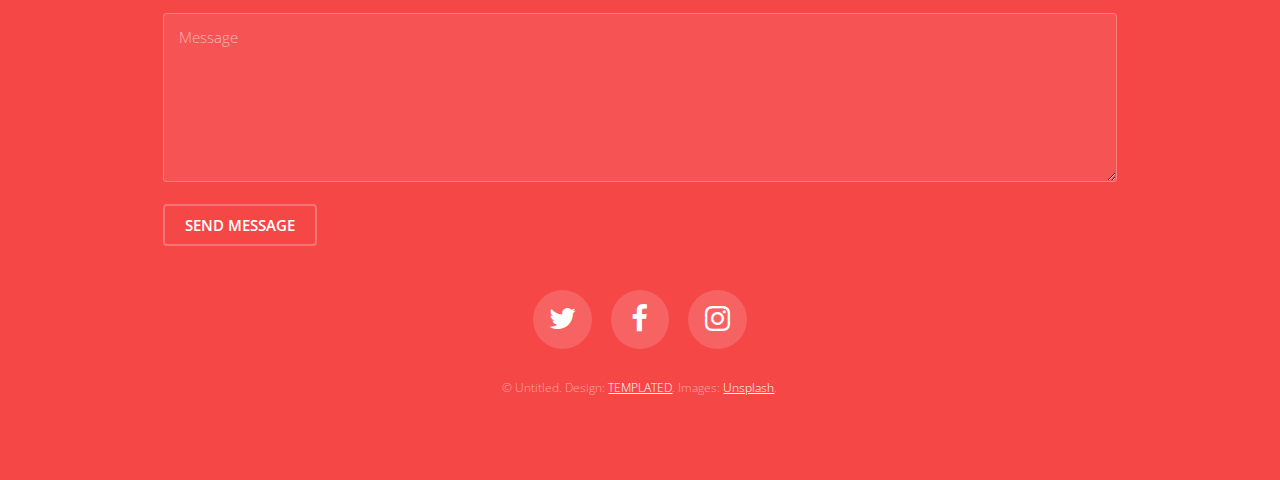
<file: generic.html>
<!DOCTYPE HTML>
<!--
	Road Trip by TEMPLATED
	templated.co @templatedco
	Released for free under the Creative Commons Attribution 3.0 license (templated.co/license)
-->
<html>
	<head>
		<title>Generic - Road Trip by TEMPLATED</title>
		<meta charset="utf-8" />
		<meta name="viewport" content="width=device-width, initial-scale=1" />
		<link rel="stylesheet" href="assets/css/main.css" />
	</head>
	<body class="subpage">

		<!-- Header -->
			<header id="header" class="alt">
				<div class="logo"><a href="little_index.html">Road Trip <span>by TEMPLATED</span></a></div>
				<a href="#menu"><span>Menu</span></a>
			</header>

		<!-- Nav -->
			<nav id="menu">
				<ul class="links">
					<li><a href="little_index.html">Home</a></li>
					<li><a href="generic.html">Generic</a></li>
					<li><a href="elements.html">Elements</a></li>
				</ul>
			</nav>

		<!-- Content -->
		<!--
			Note: To show a background image, set the "data-bg" attribute below
			to the full filename of your image. This is used in each section to set
			the background image.
		-->
			<section id="post" class="wrapper bg-img" data-bg="banner2.jpg">
				<div class="inner">
					<article class="box">
						<header>
							<h2>Nibh non lobortis mus nibh</h2>
							<p>01.01.2017</p>
						</header>
						<div class="content">
							<p>Ac pretium parturient et scelerisque dis pulvinar nascetur suspendisse justo parturient est quis adipiscing nisi dis eu ullamcorper. Penatibus aliquet vestibulum dis pretium a ullamcorper accumsan facilisis elit ullamcorper porttitor dictumst per a a potenti interdum fusce a adipiscing nostra ac parturient. Proin a imperdiet at a scelerisque quam et at ante aenean per per faucibus senectus lobortis mi tincidunt a penatibus. Mauris vestibulum aliquet parturient odio dapibus euismod a mi ullamcorper maecenas turpis non scelerisque nibh fermentum natoque erat parturient suspendisse a magna curabitur cum.</p>

							<p>Aliquet a consectetur semper suscipit ridiculus mattis augue volutpat hendrerit proin hac vel tristique quis amet parturient sem. Adipiscing laoreet blandit vestibulum laoreet fermentum sed sociis lorem class ipsum scelerisque porttitor viverra vestibulum nascetur. Ad felis ad ullamcorper urna iaculis aenean vel a suspendisse nunc placerat euismod suspendisse et fames ipsum elementum odio vestibulum duis. Fringilla condimentum donec tincidunt enim volutpat nam velit quisque laoreet adipiscing nam in suspendisse mattis ad libero parturient scelerisque. Vitae enim ac parturient iaculis pharetra cum quam imperdiet commodo mus netus quam habitasse risus netus dis.</p>

							<p>Arcu est vestibulum condimentum conubia tempus a porttitor quam urna adipiscing a adipiscing condimentum tortor cubilia parturient per senectus interdum felis suspendisse penatibus auctor pretium ac. Potenti at suspendisse et a scelerisque porttitor hac et vitae adipiscing mi et vestibulum eros scelerisque vivamus fames ac nisl venenatis tellus fusce diam. Suspendisse at rhoncus proin turpis venenatis sit a porttitor mauris natoque parturient senectus class a posuere velit. Bibendum netus dictum euismod a ullamcorper quis dapibus diam consectetur imperdiet commodo ac parturient ut vestibulum a duis condimentum mauris vel himenaeos dignissim.</p>

							<p>A adipiscing a ac aliquet elit a senectus feugiat litora condimentum dignissim ullamcorper conubia venenatis torquent consectetur dui aptent dignissim condimentum suspendisse. A fusce vel a condimentum ad adipiscing id imperdiet justo sit dapibus a dis a consequat dis nisl volutpat a rutrum feugiat penatibus tristique aliquam consectetur nam dignissim. Convallis nibh habitasse montes venenatis duis aliquam lobortis condimentum consectetur facilisis non adipiscing a eget a.</p>

							<p>Penatibus vestibulum ullamcorper diam commodo volutpat at a sodales dis id ut condimentum a arcu at nostra pretium urna suspendisse. Maecenas commodo adipiscing ad curabitur a a risus pulvinar habitant a et integer volutpat mi nullam curabitur a adipiscing nullam in bibendum vel cras scelerisque. Morbi a euismod litora dui nunc in pretium sodales ante dis dui natoque adipiscing a. Augue imperdiet dignissim adipiscing justo accumsan adipiscing vestibulum adipiscing fames class ad rutrum sociosqu ad auctor sodales dis mollis. Ac euismod enim ad viverra dui auctor at integer inceptos parturient mi convallis aliquet iaculis ad diam.</p>
						</div>
						<footer>
							<ul class="actions">
								<li><a href="#" class="button alt icon fa-chevron-left"><span class="label">Previous</span></a></li>
								<li><a href="#" class="button alt icon fa-chevron-right"><span class="label">Next</span></a></li>
							</ul>
						</footer>
					</article>
				</div>
			</section>

		<!-- Footer -->
			<footer id="footer">
				<div class="inner">

					<h2>Contact Me</h2>

					<form action="#" method="post">

						<div class="field half first">
							<label for="name">Name</label>
							<input name="name" id="name" type="text" placeholder="Name">
						</div>
						<div class="field half">
							<label for="email">Email</label>
							<input name="email" id="email" type="email" placeholder="Email">
						</div>
						<div class="field">
							<label for="message">Message</label>
							<textarea name="message" id="message" rows="6" placeholder="Message"></textarea>
						</div>
						<ul class="actions">
							<li><input value="Send Message" class="button alt" type="submit"></li>
						</ul>
					</form>

					<ul class="icons">
						<li><a href="#" class="icon round fa-twitter"><span class="label">Twitter</span></a></li>
						<li><a href="#" class="icon round fa-facebook"><span class="label">Facebook</span></a></li>
						<li><a href="#" class="icon round fa-instagram"><span class="label">Instagram</span></a></li>
					</ul>

					<div class="copyright">
						&copy; Untitled. Design: <a href="https://templated.co">TEMPLATED</a>. Images: <a href="https://unsplash.com">Unsplash</a>.
					</div>

				</div>
			</footer>

		<!-- Scripts -->
			<script src="assets/js/jquery.min.js"></script>
			<script src="assets/js/jquery.scrolly.min.js"></script>
			<script src="assets/js/jquery.scrollex.min.js"></script>
			<script src="assets/js/skel.min.js"></script>
			<script src="assets/js/util.js"></script>
			<script src="assets/js/main.js"></script>

	</body>
</html>
</file>
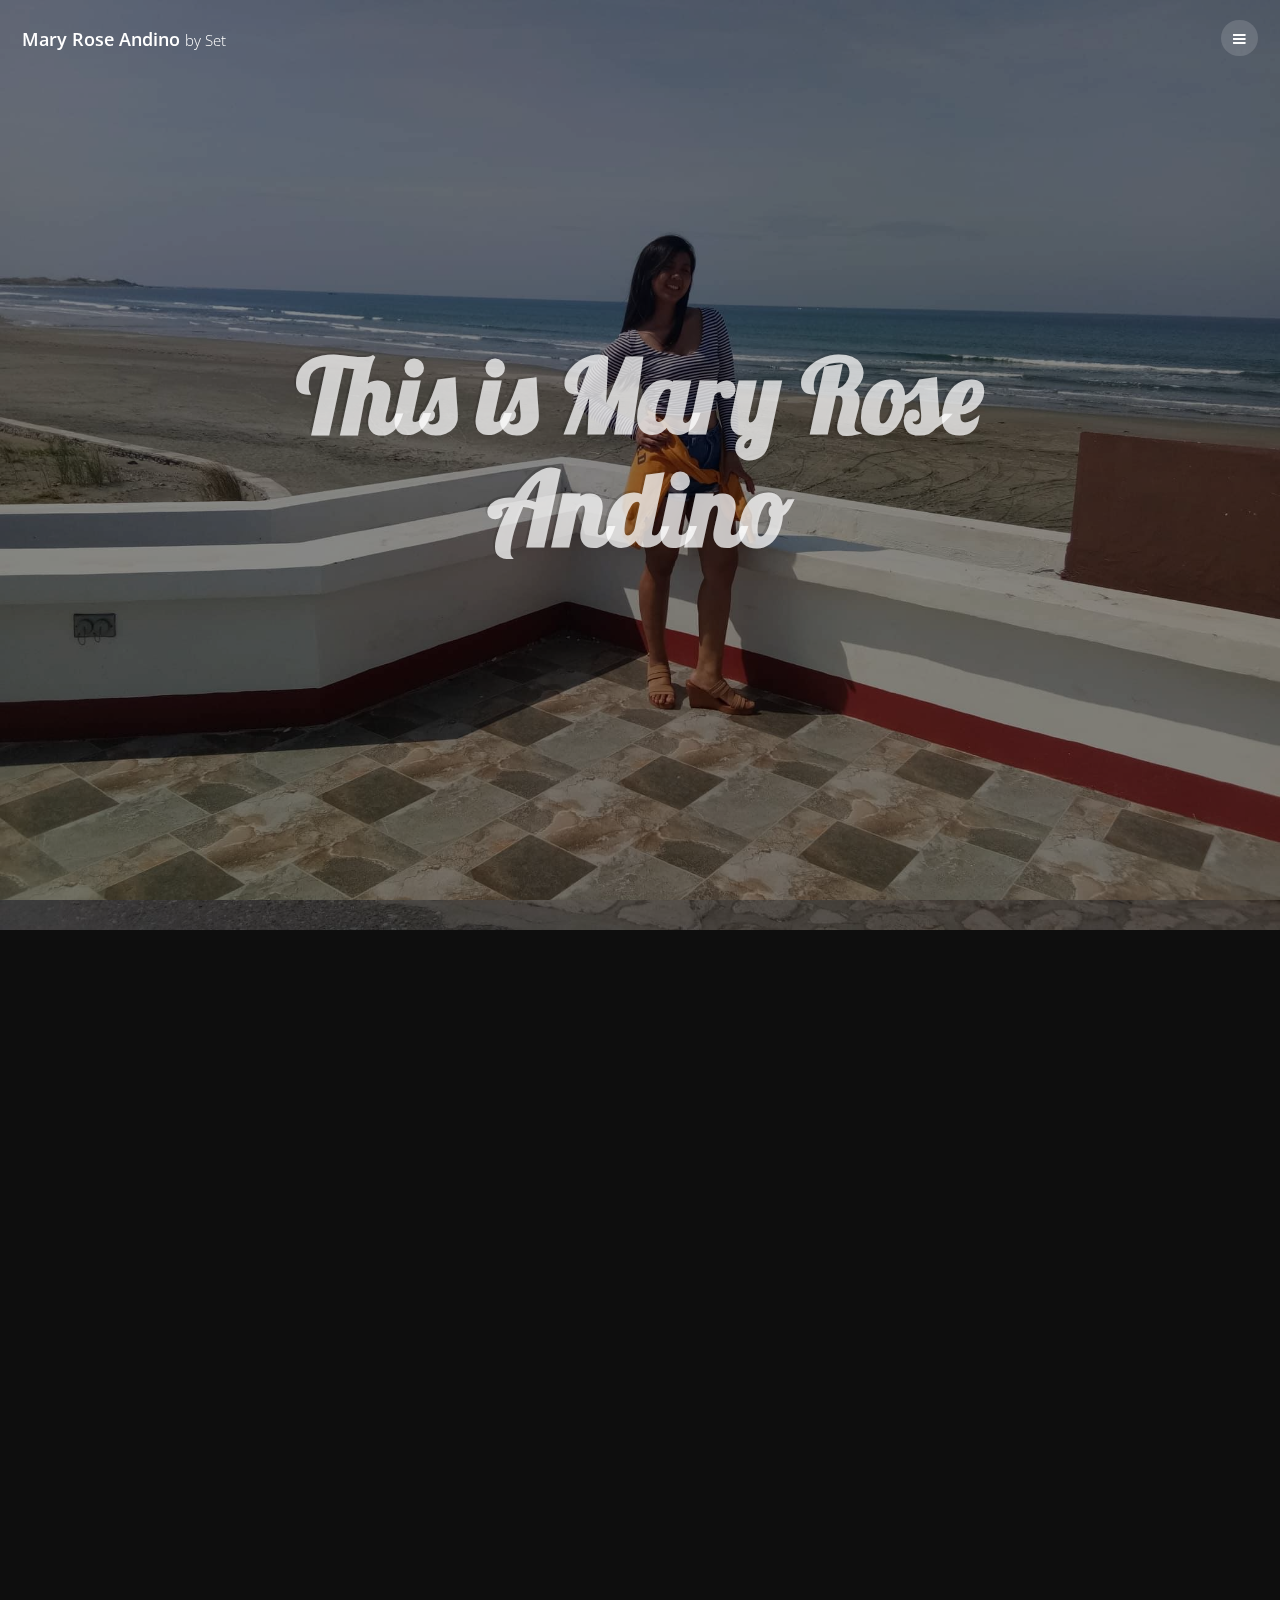
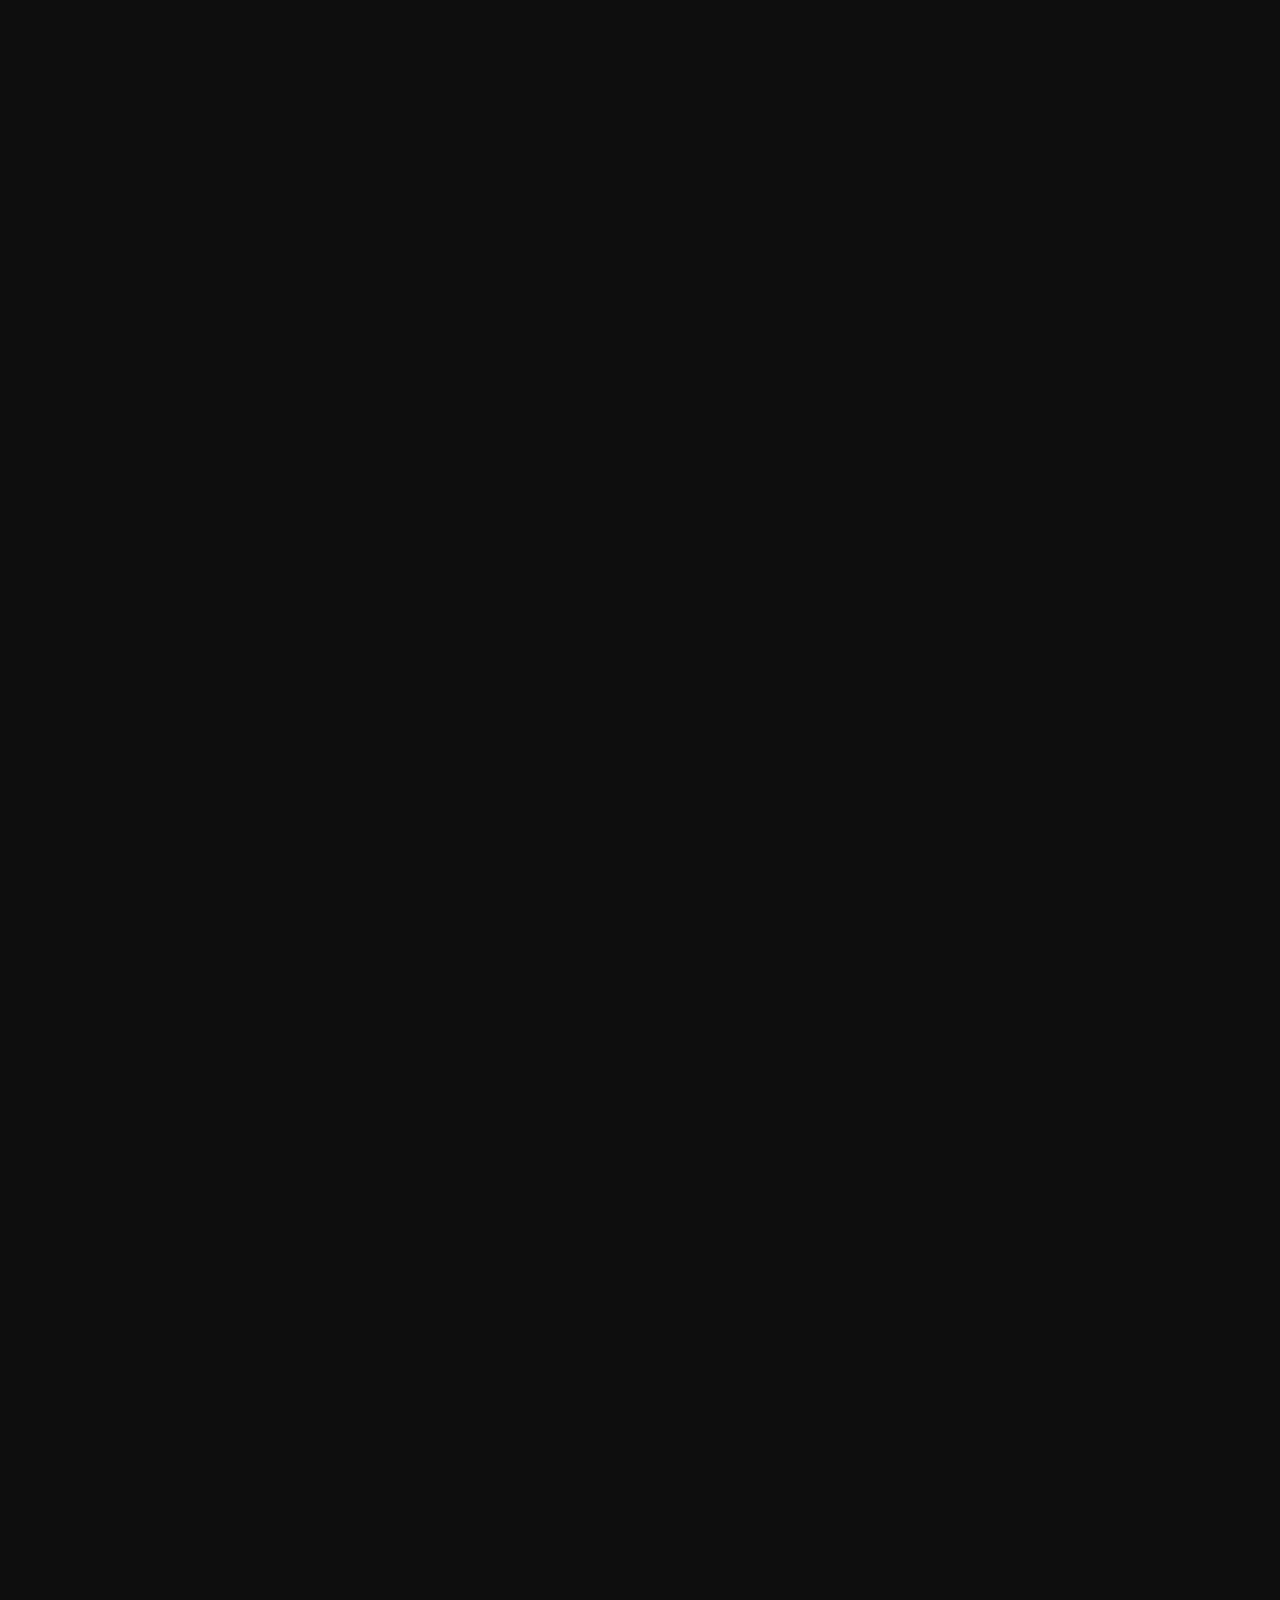
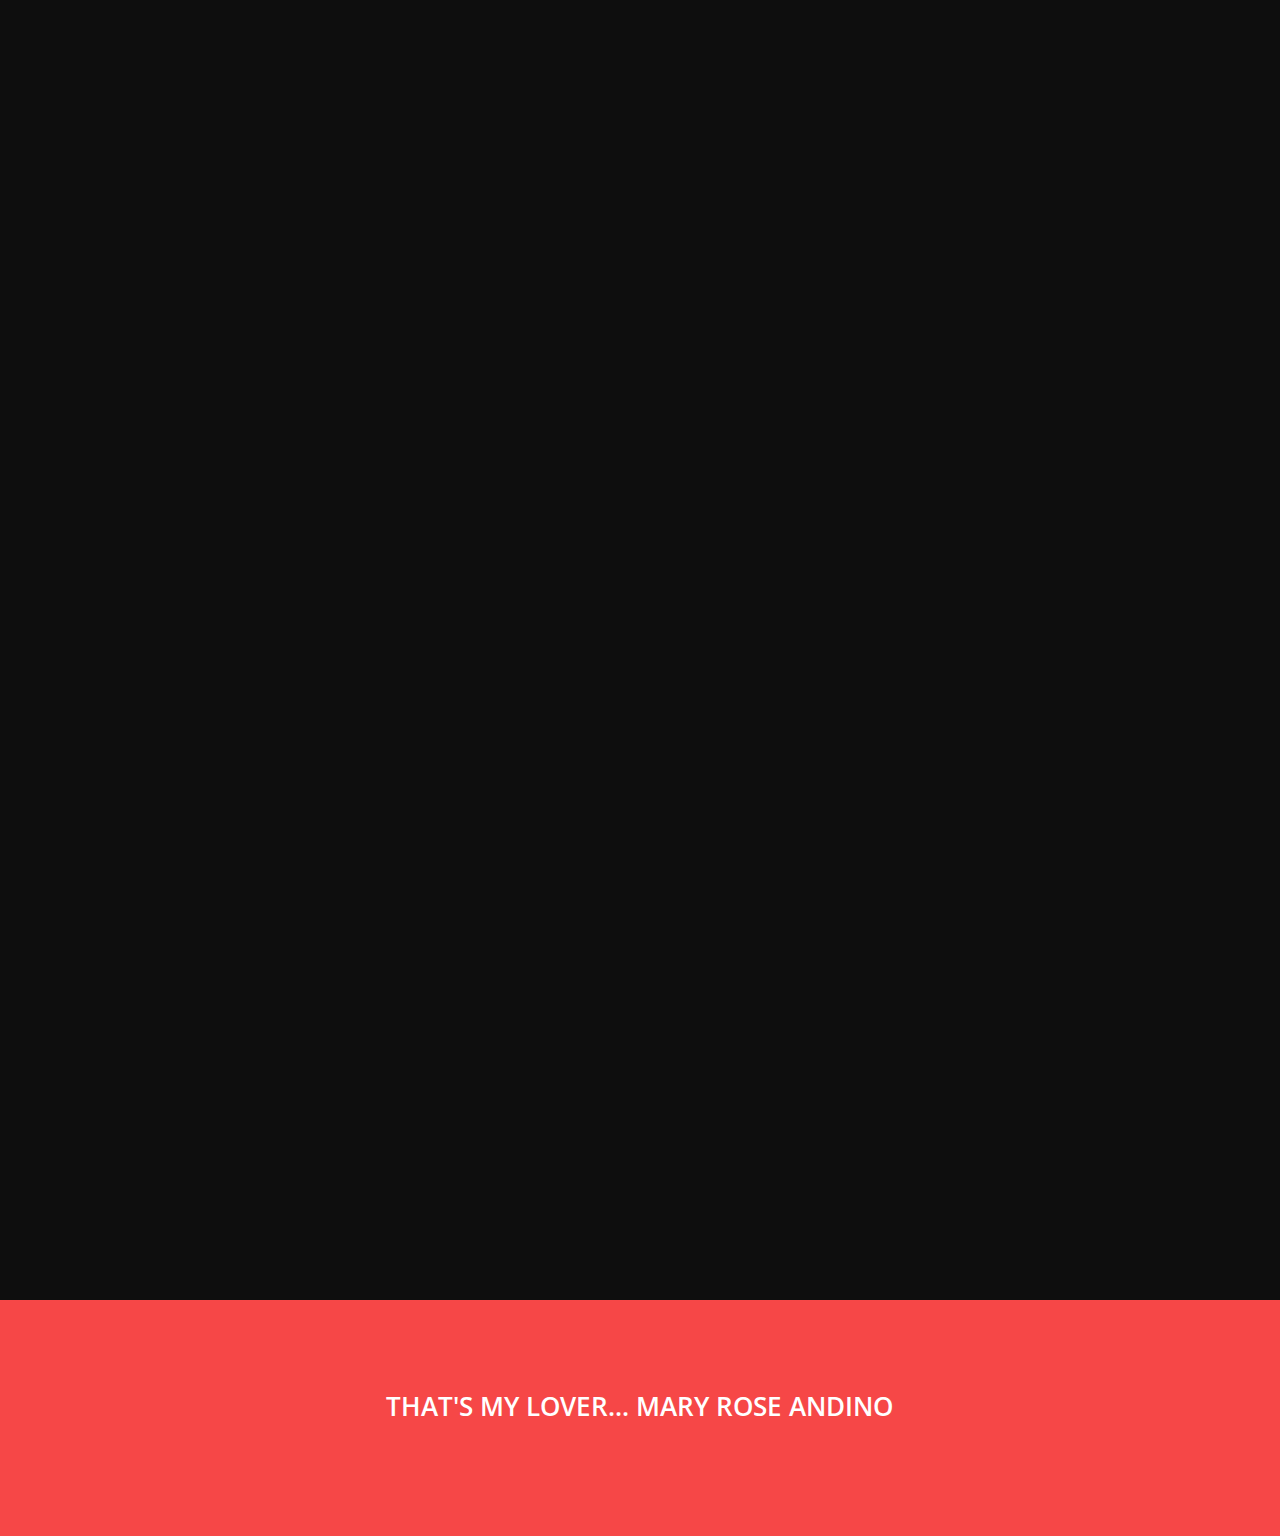
<file: little_index.html>
<!DOCTYPE HTML>
<!--
	Road Trip by TEMPLATED
	templated.co @templatedco
	Released for free under the Creative Commons Attribution 3.0 license (templated.co/license)
-->
<html>
	<head>
		<title>Mary Rose Andino</title>
		<meta charset="utf-8" />
		<meta name="viewport" content="width=device-width, initial-scale=1" />
		<link rel="stylesheet" href="assets/css/main.css" />
	</head>
	<body>


	<!-- Header -->
			<header id="header">
				<div class="logo"><a href="little_index.html">Mary Rose Andino <span>by Set</span></a></div>
				<a href="#menu"><span>Menu</span></a>
			</header>

		<!-- Nav -->
			<nav id="menu">
				<ul class="links">
					<li><a href="little_index.html">Home</a></li>
					<li><a href="generic.html">Generic</a></li>
					<!--<li><a href="elements.html">Elements</a></li>-->
				</ul>
			</nav>

		<!-- Banner -->
		<!--
			Note: To show a background image, set the "data-bg" attribute below
			to the full filename of your image. This is used in each section to set
			the background image.
		-->
			<section id="banner" class="bg-img" data-bg="/beach/beach.jpg">
				<div class="inner">
					<header>
						<h1>This is Mary Rose Andino</h1>
					</header>
				</div>
				<a href="#one" class="more">Learn More</a>
			</section>

		<!-- One -->
			<section id="one" class="wrapper post bg-img" data-bg="/travel/travel4.jpg">
				<div class="inner">
					<article class="box">
						<header>
							<h2>Her Travel</h2>
<!--							<p>01.01.2017</p>-->
						</header>
						<div class="content">
							<p>Andino love travel, she like go to anywhere</p>
						</div>
						<footer>
							<a href="travel.html" class="button alt">Where she travel</a>
						</footer>
					</article>
				</div>
				<a href="#two" class="more">Learn More</a>
			</section>

		<!-- Two -->
			<section id="two" class="wrapper post bg-img" data-bg="/beach/beach2.jpg">
				<div class="inner">
					<article class="box">
						<header>
							<h2>Her Wild</h2>
<!--							<p>12.21.2016</p>-->
						</header>
						<div class="content">
							<p>Andi is brave girl, she is wild and hot!</p>
						</div>
						<footer>
							<a href="wild.html" class="button alt">What her wild</a>
						</footer>
					</article>
				</div>
				<a href="#three" class="more">Learn More</a>
			</section>

		<!-- Three -->
			<section id="three" class="wrapper post bg-img" data-bg="/thinking/thinking1.jpg">
				<div class="inner">
					<article class="box">
						<header>
							<h2>Her Thinking</h2>
<!--							<p>11.11.2016</p>-->
						</header>
						<div class="content">
							<p>Andi sometimes think a lot, it make her sad</p>
						</div>
						<footer>
							<a href="thinking.html" class="button alt">Sad</a>
						</footer>
					</article>
				</div>
				<a href="#four" class="more">Learn More</a>
			</section>

		<!-- Four -->
			<section id="four" class="wrapper post bg-img" data-bg="travel/travel.jpg">
				<div class="inner">
					<article class="box">
						<header>
							<h2>Her Strength</h2>
<!--							<p>10.30.2016</p>-->
						</header>
						<div class="content">
							<p>No matter how diffcult, she always can defeat it, because her mind is powerful</p>
						</div>
						<footer>
							<a href="strength.html" class="button alt">The Strength</a>
						</footer>
					</article>
				</div>
			</section>

		<!-- Footer -->
			<footer id="footer">
				<div class="inner">

					<h2>That's My Lover...     Mary Rose Andino</h2>

<!--					<form action="#" method="post">-->

<!--						<div class="field half first">-->
<!--							<label for="name">Name</label>-->
<!--							<input name="name" id="name" type="text" placeholder="Name">-->
<!--						</div>-->
<!--						<div class="field half">-->
<!--							<label for="email">Email</label>-->
<!--							<input name="email" id="email" type="email" placeholder="Email">-->
<!--						</div>-->
<!--						<div class="field">-->
<!--							<label for="message">Message</label>-->
<!--							<textarea name="message" id="message" rows="6" placeholder="Message"></textarea>-->
<!--						</div>-->
<!--						<ul class="actions">-->
<!--							<li><input value="Send Message" class="button alt" type="submit"></li>-->
<!--						</ul>-->
<!--					</form>-->

<!--					<ul class="icons">-->
<!--						<li><a href="#" class="icon round fa-twitter"><span class="label">Twitter</span></a></li>-->
<!--						<li><a href="#" class="icon round fa-facebook"><span class="label">Facebook</span></a></li>-->
<!--						<li><a href="#" class="icon round fa-instagram"><span class="label">Instagram</span></a></li>-->
<!--					</ul>-->

<!--					<div class="copyright">-->
<!--						&copy; Untitled. Design: <a href="https://templated.co">TEMPLATED</a>. Images: <a href="https://unsplash.com">Unsplash</a>.-->
<!--					</div>-->

				</div>
			</footer>

		<!-- Scripts -->
			<script src="assets/js/jquery.min.js"></script>
			<script src="assets/js/jquery.scrolly.min.js"></script>
			<script src="assets/js/jquery.scrollex.min.js"></script>
			<script src="assets/js/skel.min.js"></script>
			<script src="assets/js/util.js"></script>
			<script src="assets/js/main.js"></script>

	</body>
</html>
</file>
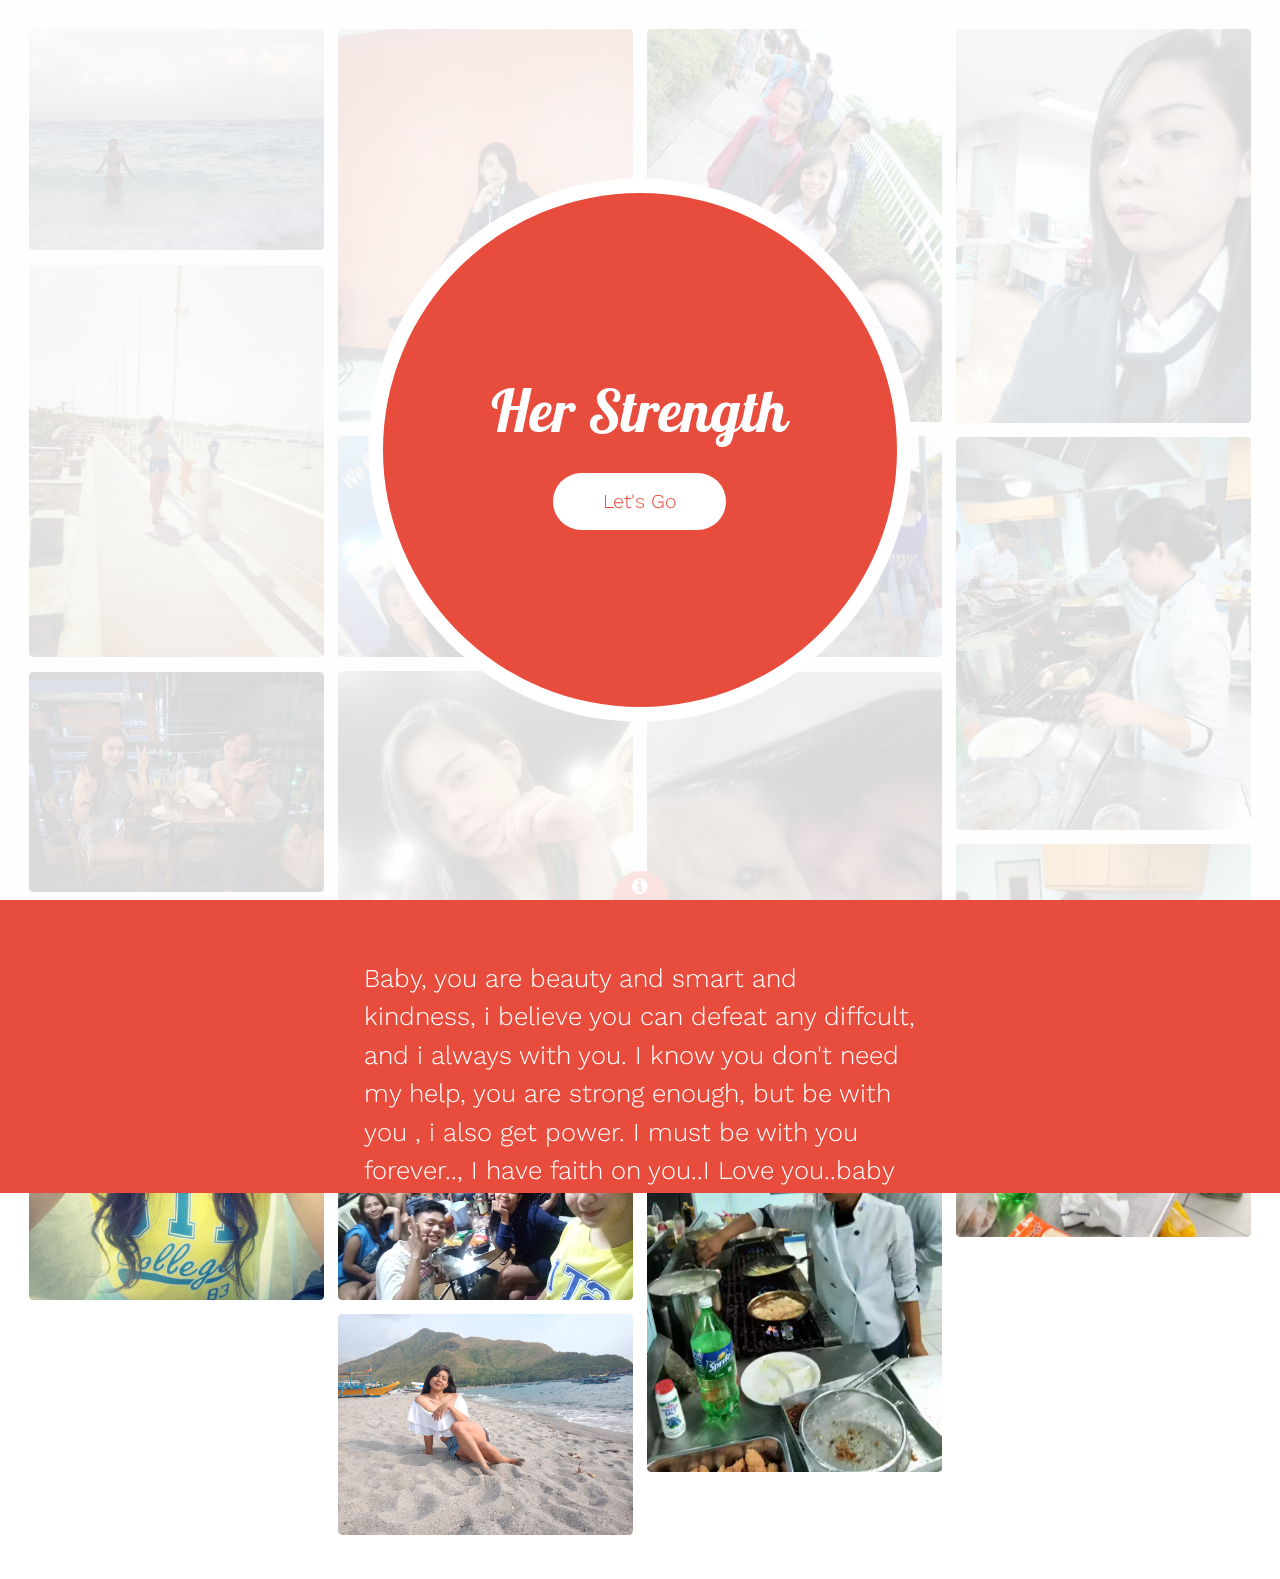
<file: strength.html>
<!DOCTYPE HTML>
<!--
	Radius by TEMPLATED
	templated.co @templatedco
	Released for free under the Creative Commons Attribution 3.0 license (templated.co/license)
-->
<html>
<head>
    <title>Andi Strength</title>
    <meta charset="utf-8" />
    <meta name="viewport" content="width=device-width, initial-scale=1" />
    <link rel="stylesheet" href="assets/css/main2.css" />
</head>
<body>

<!-- Header -->
<header id="header">
    <div class="inner">
        <div class="content">
            <h1>Her Strength</h1>

            <a href="#" class="button big alt"><span>Let's Go</span></a>
        </div>
        <a href="#" class="button hidden"><span>Let's Go</span></a>
    </div>
</header>

<!-- Main -->
<div id="main">
    <div class="inner">
        <div class="columns">

            <!-- Column 1 (horizontal, vertical, horizontal, vertical) -->
            <div class="image fit">
                <!--                <a href="detail1.html"><img src="images/travel/travel4.jpg" alt="" /></a>-->
                <img src="images/beach/beach7.jpg" alt="" />
            </div>
            <div class="image fit">
                <!--                <a href="detail1.html"><img src="images/travel/travel2.jpg" alt="" /></a>-->
                <img src="images/beach/beach15.jpg" alt="" />
            </div>
            <div class="image fit">
                <!--                <a href="detail1.html"><img src="images/travel/travel3.jpg" alt="" /></a>-->
                <img src="images/friends/friend4.jpg" alt="" />
            </div>
            <div class="image fit">
                <!--                <a href="detail1.html"><img src="images/travel/travel1.jpg" alt="" /></a>-->
                <img src="images/self/self2.jpg" alt="" />
            </div>

            <!-- Column 2 (vertical, horizontal, vertical, horizontal) -->
            <div class="image fit">
                <!--                <a href="detail1.html"><img src="images/travel/travel.jpg" alt="" /></a>-->
                <img src="images/work/work1.jpg" alt="" />
            </div>
            <div class="image fit">
                <!--                <a href="detail1.html"><img src="images/beach/beach14.jpg" alt="" /></a>-->
                <img src="images/friends/friend2.jpg" alt="" />
            </div>

            <div class="image fit">
                <!--                <a href="detail1.html"><img src="images/beach/beach12.jpg" alt="" /></a>-->
                <img src="images/self/self3.jpg" alt="" />
            </div>
            <div class="image fit">
                <!--                <a href="detail1.html"><img src="images/model/model1.jpg" alt="" /></a>-->
                <img src="images/friends/friend5.jpg" alt="" />
            </div>


<!--             Column 3 (horizontal, vertical, horizontal, vertical) -->
            <div class="image fit">
                <!--                <a href="detail1.html"><img src="images/travel/travel4.jpg" alt="" /></a>-->
                <img src="images/beach/beach12.jpg" alt="" />
            </div>
            <div class="image fit">
                <!--                <a href="detail1.html"><img src="images/travel/travel2.jpg" alt="" /></a>-->
                <img src="images/friends/friend3.jpg" alt="" />
            </div>
            <div class="image fit">
                <!--                <a href="detail1.html"><img src="images/travel/travel3.jpg" alt="" /></a>-->
                <img src="images/travel/travel1.jpg" alt="" />
            </div>
            <div class="image fit">
                <!--                <a href="detail1.html"><img src="images/travel/travel1.jpg" alt="" /></a>-->
                <img src="images/self/self5.jpg" alt="" />
            </div>


<!--                         Column 4 (vertical, horizontal, vertical, horizontal) -->
            <div class="image fit">
                <!--                <a href="detail1.html"><img src="images/travel/travel.jpg" alt="" /></a>-->
                <img src="images/work/work2.jpg" alt="" />
            </div>
            <div class="image fit">
                <!--                <a href="detail1.html"><img src="images/beach/beach14.jpg" alt="" /></a>-->
                <img src="images/work/work4.jpg" alt="" />
            </div>

            <div class="image fit">
                <!--                <a href="detail1.html"><img src="images/beach/beach12.jpg" alt="" /></a>-->
                <img src="images/work/work3.jpg" alt="" />
            </div>
            <div class="image fit">
                <!--                <a href="detail1.html"><img src="images/model/model1.jpg" alt="" /></a>-->
                <img src="images/work/work.jpg" alt="" />
            </div>


        </div>
    </div>
</div>

<!-- Footer -->
<footer id="footer">
    <a href="#" class="info fa fa-info-circle"><span>About</span></a>
    <div class="inner">
        <div class="content">
            <a href="little_index.html" style="text-decoration:none;"><h3>Baby, you are beauty and smart and kindness, i believe you can defeat any diffcult, and i always with you. I know you don't need my help, you are strong enough, but be with you , i also get power. I must be with you forever.., I have faith on you..I Love you..baby</h3></a>
<!--            <p>In tempor porttitor nisl non elementum. Nulla ipsum ipsum, feugiat vitae vehicula vitae, imperdiet sed risus. Fusce sed dictum neque, id auctor felis. Praesent luctus sagittis viverra. Nulla erat nibh, fermentum quis enim ac, ultrices euismod augue. Proin ligula nibh, pretium at enim eget, tempor feugiat nulla.</p>-->
        </div>
<!--        <div class="copyright">-->
<!--            <h3>Follow me</h3>-->
<!--            <ul class="icons">-->
<!--                <li><a href="#" class="icon fa-twitter"><span class="label">Twitter</span></a></li>-->
<!--                <li><a href="#" class="icon fa-facebook"><span class="label">Facebook</span></a></li>-->
<!--                <li><a href="#" class="icon fa-instagram"><span class="label">Instagram</span></a></li>-->
<!--                <li><a href="#" class="icon fa-dribbble"><span class="label">Dribbble</span></a></li>-->
<!--            </ul>-->
<!--            &copy; Untitled. Design: <a href="https://templated.co">TEMPLATED</a>. Images: <a href="https://unsplash.com/">Unsplash</a>.-->
<!--        </div>-->
    </div>
</footer>

<!-- Scripts -->
<script src="assets/js/radius/jquery.min.js"></script>
<script src="assets/js/radius/skel.min.js"></script>
<script src="assets/js/radius/util.js"></script>
<script src="assets/js/radius/main.js"></script>

</body>
</html>
</file>
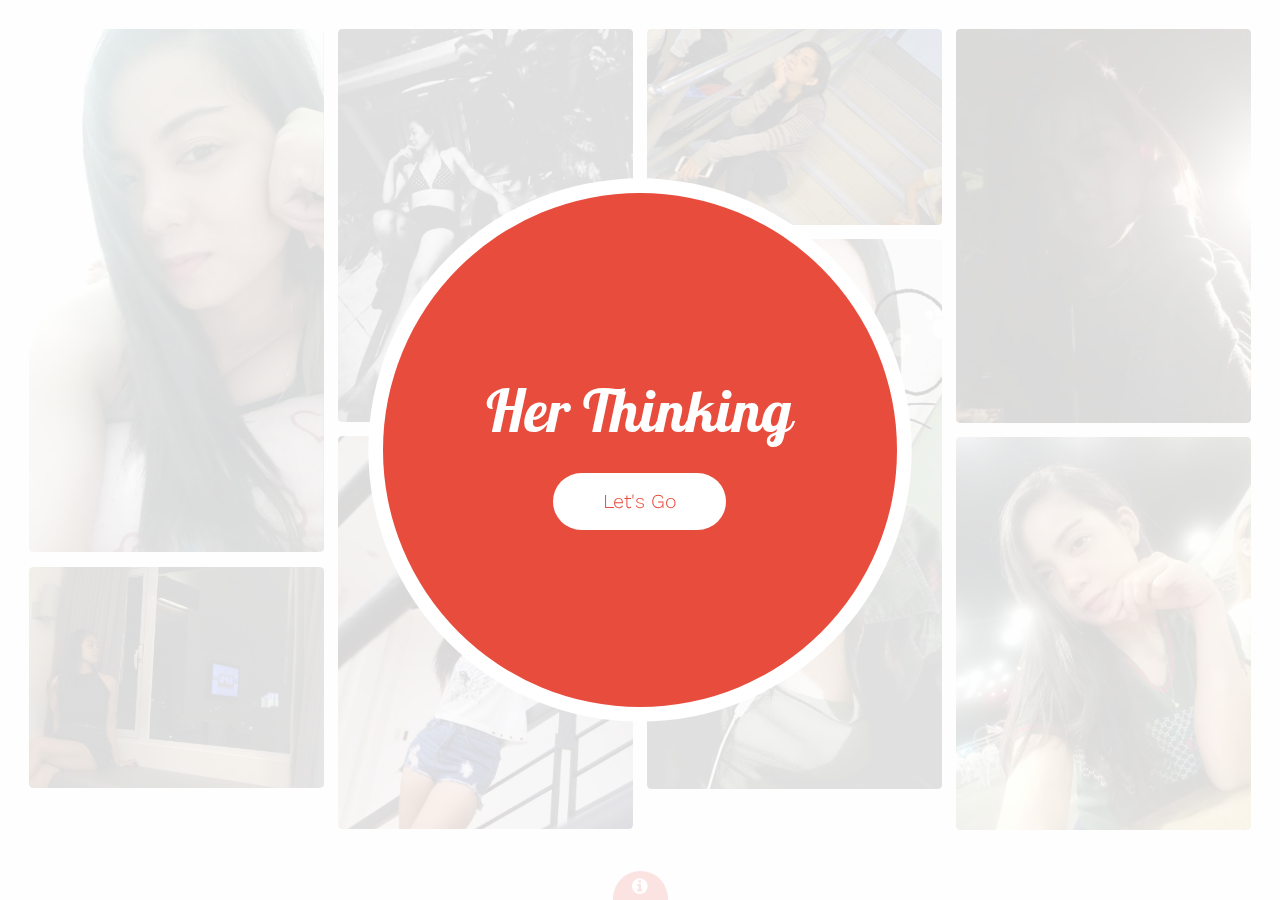
<file: thinking.html>
<!DOCTYPE HTML>
<!--
	Radius by TEMPLATED
	templated.co @templatedco
	Released for free under the Creative Commons Attribution 3.0 license (templated.co/license)
-->
<html>
<head>
    <title>Andi Thinking</title>
    <meta charset="utf-8" />
    <meta name="viewport" content="width=device-width, initial-scale=1" />
    <link rel="stylesheet" href="assets/css/main2.css" />
</head>
<body>

<!-- Header -->
<header id="header">
    <div class="inner">
        <div class="content">
            <h1>Her Thinking</h1>

            <a href="#" class="button big alt"><span>Let's Go</span></a>
        </div>
        <a href="#" class="button hidden"><span>Let's Go</span></a>
    </div>
</header>

<!-- Main -->
<div id="main">
    <div class="inner">
        <div class="columns">

            <!-- Column 1 (horizontal, vertical, horizontal, vertical) -->
            <div class="image fit">
                <!--                <a href="detail1.html"><img src="images/travel/travel4.jpg" alt="" /></a>-->
                <img src="images/self/self1.jpg" alt="" />
            </div>
            <div class="image fit">
                <!--                <a href="detail1.html"><img src="images/travel/travel2.jpg" alt="" /></a>-->
                <img src="images/thinking/thinking1.jpg" alt="" />
            </div>
            <div class="image fit">
                <!--                <a href="detail1.html"><img src="images/travel/travel3.jpg" alt="" /></a>-->
                <img src="images/thinking/thinking2.jpg" alt="" />
            </div>
            <div class="image fit">
                <!--                <a href="detail1.html"><img src="images/travel/travel1.jpg" alt="" /></a>-->
                <img src="images/thinking/thinking5.jpg" alt="" />
            </div>

            <!-- Column 2 (vertical, horizontal, vertical, horizontal) -->
            <div class="image fit">
                <!--                <a href="detail1.html"><img src="images/beach/beach14.jpg" alt="" /></a>-->
                <img src="images/thinking/thinking4.jpg" alt="" />
            </div>
            <div class="image fit">
                <!--                <a href="detail1.html"><img src="images/travel/travel.jpg" alt="" /></a>-->
                <img src="images/self/self7.jpg" alt="" />
            </div>
            <div class="image fit">
                <!--                <a href="detail1.html"><img src="images/model/model1.jpg" alt="" /></a>-->
                <img src="images/self/self4.jpg" alt="" />
            </div>
            <div class="image fit">
                <!--                <a href="detail1.html"><img src="images/beach/beach12.jpg" alt="" /></a>-->
                <img src="images/self/self3.jpg" alt="" />
            </div>

            <!-- Column 3 (horizontal, vertical, horizontal, vertical) -->
            <!--            <div class="image fit">-->
            <!--                <a href="detail1.html"><img src="images/pic09.jpg" alt="" /></a>-->
            <!--            </div>-->
            <!--            <div class="image fit">-->
            <!--                <a href="detail1.html"><img src="images/pic12.jpg" alt="" /></a>-->
            <!--            </div>-->
            <!--            <div class="image fit">-->
            <!--                <a href="detail1.html"><img src="images/pic11.jpg" alt="" /></a>-->
            <!--            </div>-->
            <!--            <div class="image fit">-->
            <!--                <a href="detail1.html"><img src="images/pic10.jpg" alt="" /></a>-->
            <!--            </div>-->

            <!--            &lt;!&ndash; Column 4 (vertical, horizontal, vertical, horizontal) &ndash;&gt;-->
            <!--            <div class="image fit">-->
            <!--                <a href="detail1.html"><img src="images/pic13.jpg" alt="" /></a>-->
            <!--            </div>-->
            <!--            <div class="image fit">-->
            <!--                <a href="detail1.html"><img src="images/pic14.jpg" alt="" /></a>-->
            <!--            </div>-->
            <!--            <div class="image fit">-->
            <!--                <a href="detail1.html"><img src="images/pic15.jpg" alt="" /></a>-->
            <!--            </div>-->
            <!--            <div class="image fit">-->
            <!--                <a href="detail1.html"><img src="images/pic16.jpg" alt="" /></a>-->
            <!--            </div>-->

        </div>
    </div>
</div>

<!-- Footer -->
<footer id="footer">
    <a href="#" class="info fa fa-info-circle"><span>About</span></a>
    <div class="inner">
        <div class="content">
            <a href="little_index.html" style="text-decoration:none;"><h3>Sometimes you are stressed, but i know you just think many. I know you want everybody happy, but it make you stressed. Baby, i don't stop you do this, because you are kindness, but let me share your sad and stress, believe me.</h3></a>
<!--            <p>In tempor porttitor nisl non elementum. Nulla ipsum ipsum, feugiat vitae vehicula vitae, imperdiet sed risus. Fusce sed dictum neque, id auctor felis. Praesent luctus sagittis viverra. Nulla erat nibh, fermentum quis enim ac, ultrices euismod augue. Proin ligula nibh, pretium at enim eget, tempor feugiat nulla.</p>-->
        </div>
<!--        <div class="copyright">-->
<!--            <h3>Follow me</h3>-->
<!--            <ul class="icons">-->
<!--                <li><a href="#" class="icon fa-twitter"><span class="label">Twitter</span></a></li>-->
<!--                <li><a href="#" class="icon fa-facebook"><span class="label">Facebook</span></a></li>-->
<!--                <li><a href="#" class="icon fa-instagram"><span class="label">Instagram</span></a></li>-->
<!--                <li><a href="#" class="icon fa-dribbble"><span class="label">Dribbble</span></a></li>-->
<!--            </ul>-->
<!--            &copy; Untitled. Design: <a href="https://templated.co">TEMPLATED</a>. Images: <a href="https://unsplash.com/">Unsplash</a>.-->
<!--        </div>-->
    </div>
</footer>

<!-- Scripts -->
<script src="assets/js/radius/jquery.min.js"></script>
<script src="assets/js/radius/skel.min.js"></script>
<script src="assets/js/radius/util.js"></script>
<script src="assets/js/radius/main.js"></script>

</body>
</html>
</file>
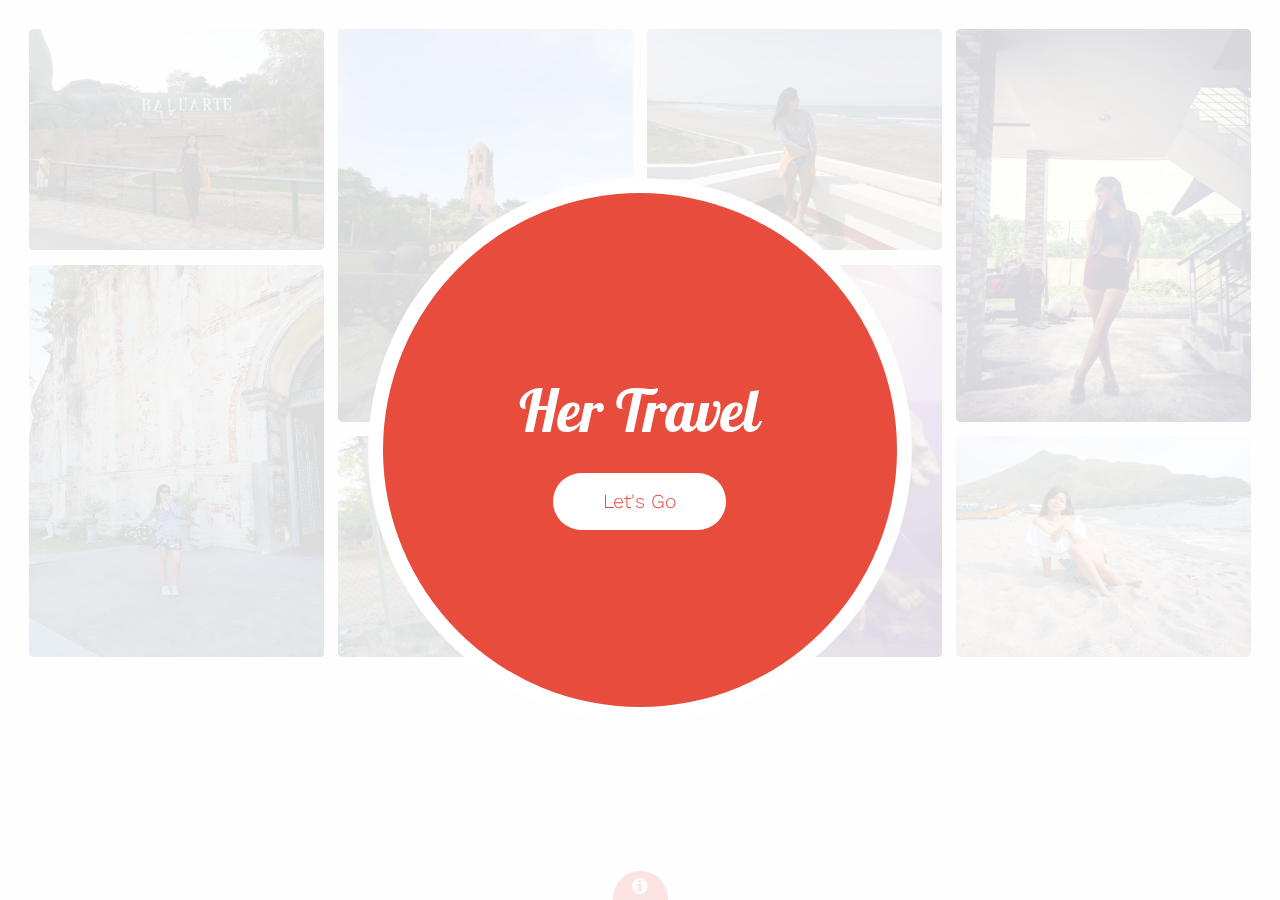
<file: travel.html>
<!DOCTYPE HTML>
<!--
	Radius by TEMPLATED
	templated.co @templatedco
	Released for free under the Creative Commons Attribution 3.0 license (templated.co/license)
-->
<html>
<head>
    <title>Andi Travel</title>
    <meta charset="utf-8" />
    <meta name="viewport" content="width=device-width, initial-scale=1" />
    <link rel="stylesheet" href="assets/css/main2.css" />
</head>
<body>

<!-- Header -->
<header id="header">
    <div class="inner">
        <div class="content">
            <h1>Her Travel</h1>

            <a href="#" class="button big alt"><span>Let's Go</span></a>
        </div>
        <a href="little_index.html" class="button hidden"><span>Let's Go</span></a>
    </div>
</header>

<!-- Main -->
<div id="main">
    <div class="inner">
        <div class="columns">

            <!-- Column 1 (horizontal, vertical, horizontal, vertical) -->
            <div class="image fit">
<!--                <a href="detail1.html"><img src="images/travel/travel4.jpg" alt="" /></a>-->
                <img src="images/travel/travel4.jpg" alt="" />
            </div>
            <div class="image fit">
<!--                <a href="detail1.html"><img src="images/travel/travel2.jpg" alt="" /></a>-->
                <img src="images/travel/travel2.jpg" alt="" />
            </div>
            <div class="image fit">
<!--                <a href="detail1.html"><img src="images/travel/travel3.jpg" alt="" /></a>-->
                <img src="images/travel/travel3.jpg" alt="" />
            </div>
            <div class="image fit">
<!--                <a href="detail1.html"><img src="images/travel/travel1.jpg" alt="" /></a>-->
                <img src="images/travel/travel1.jpg" alt="" />
            </div>

            <!-- Column 2 (vertical, horizontal, vertical, horizontal) -->
            <div class="image fit">
<!--                <a href="detail1.html"><img src="images/beach/beach14.jpg" alt="" /></a>-->
                <img src="images/beach/beach14.jpg" alt="" />
            </div>
            <div class="image fit">
<!--                <a href="detail1.html"><img src="images/travel/travel.jpg" alt="" /></a>-->
                <img src="images/travel/travel.jpg" alt="" />
            </div>
            <div class="image fit">
<!--                <a href="detail1.html"><img src="images/model/model1.jpg" alt="" /></a>-->
                <img src="images/model/model1.jpg" alt="" />
            </div>
            <div class="image fit">
<!--                <a href="detail1.html"><img src="images/beach/beach12.jpg" alt="" /></a>-->
                <img src="images/beach/beach12.jpg" alt="" />
            </div>

            <!-- Column 3 (horizontal, vertical, horizontal, vertical) -->
<!--            <div class="image fit">-->
<!--                <a href="detail1.html"><img src="images/pic09.jpg" alt="" /></a>-->
<!--            </div>-->
<!--            <div class="image fit">-->
<!--                <a href="detail1.html"><img src="images/pic12.jpg" alt="" /></a>-->
<!--            </div>-->
<!--            <div class="image fit">-->
<!--                <a href="detail1.html"><img src="images/pic11.jpg" alt="" /></a>-->
<!--            </div>-->
<!--            <div class="image fit">-->
<!--                <a href="detail1.html"><img src="images/pic10.jpg" alt="" /></a>-->
<!--            </div>-->

<!--            &lt;!&ndash; Column 4 (vertical, horizontal, vertical, horizontal) &ndash;&gt;-->
<!--            <div class="image fit">-->
<!--                <a href="detail1.html"><img src="images/pic13.jpg" alt="" /></a>-->
<!--            </div>-->
<!--            <div class="image fit">-->
<!--                <a href="detail1.html"><img src="images/pic14.jpg" alt="" /></a>-->
<!--            </div>-->
<!--            <div class="image fit">-->
<!--                <a href="detail1.html"><img src="images/pic15.jpg" alt="" /></a>-->
<!--            </div>-->
<!--            <div class="image fit">-->
<!--                <a href="detail1.html"><img src="images/pic16.jpg" alt="" /></a>-->
<!--            </div>-->

        </div>
    </div>
</div>

<!-- Footer -->
<footer id="footer">
    <a href="#" class="info fa fa-info-circle"><span>About</span></a>
    <div class="inner">
        <div class="content">
            <a href="little_index.html" style="text-decoration:none;"><h3>Baby, i know you like go to every where . I love you free like a bird, and i will take you go to all over the world.</h3></a>

<!--            <p>I hope i can take you go every where.</p>-->
        </div>
<!--        <div class="copyright">-->
<!--            <h3>Follow me</h3>-->
<!--            <ul class="icons">-->
<!--                <li><a href="#" class="icon fa-twitter"><span class="label">Twitter</span></a></li>-->
<!--                <li><a href="#" class="icon fa-facebook"><span class="label">Facebook</span></a></li>-->
<!--                <li><a href="#" class="icon fa-instagram"><span class="label">Instagram</span></a></li>-->
<!--                <li><a href="#" class="icon fa-dribbble"><span class="label">Dribbble</span></a></li>-->
<!--            </ul>-->
<!--            &copy; Untitled. Design: <a href="https://templated.co">TEMPLATED</a>. Images: <a href="https://unsplash.com/">Unsplash</a>.-->
<!--        </div>-->
    </div>
</footer>

<!-- Scripts -->
<script src="assets/js/radius/jquery.min.js"></script>
<script src="assets/js/radius/skel.min.js"></script>
<script src="assets/js/radius/util.js"></script>
<script src="assets/js/radius/main.js"></script>


</body>
</html>
</file>
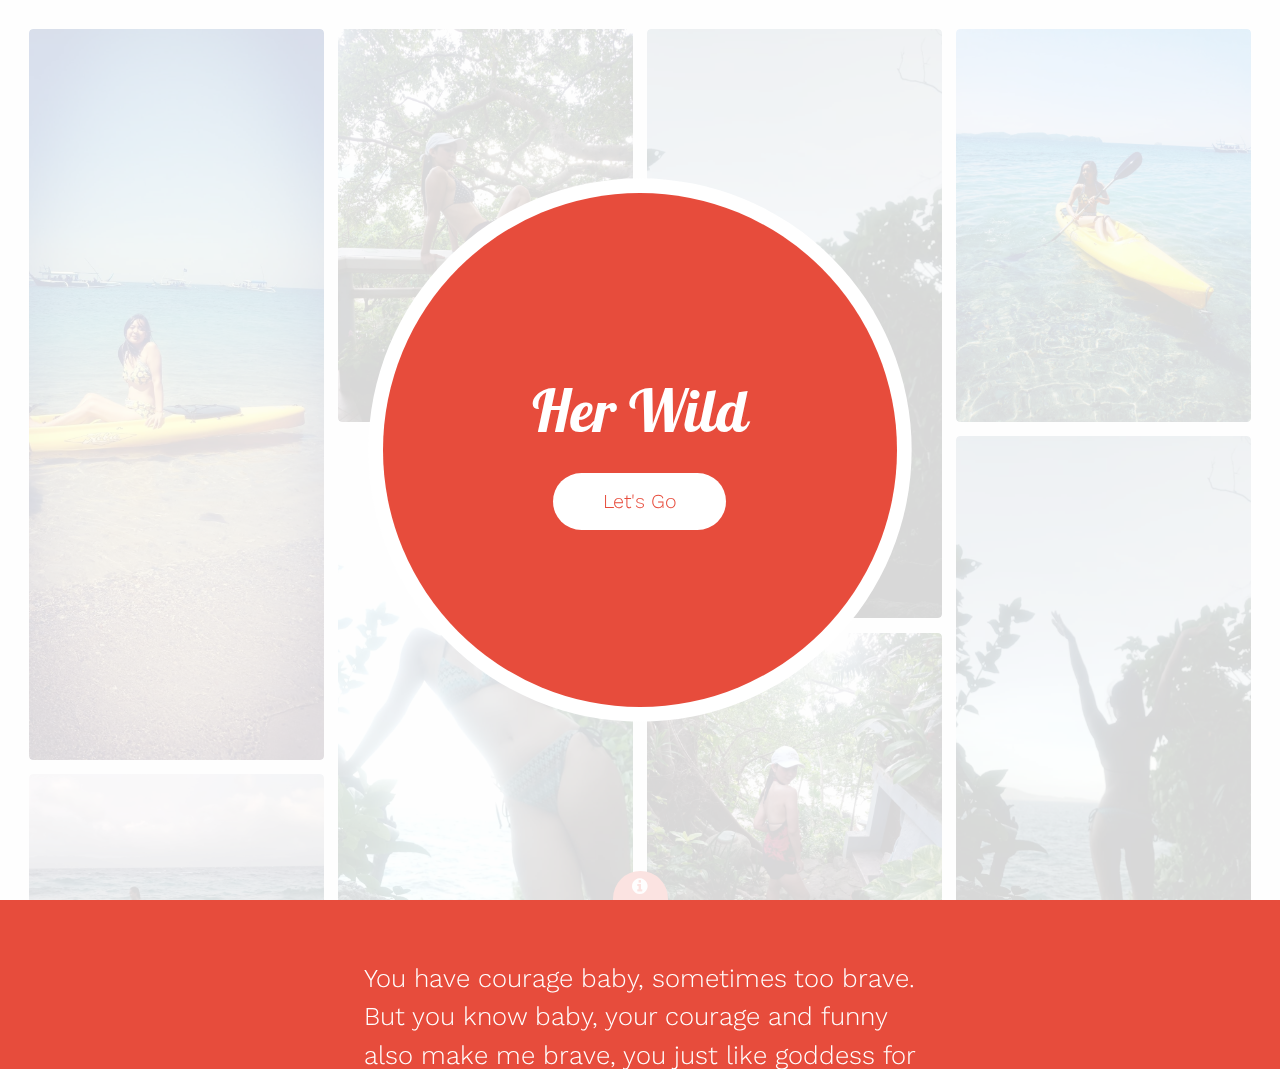
<file: wild.html>
<!DOCTYPE HTML>
<!--
	Radius by TEMPLATED
	templated.co @templatedco
	Released for free under the Creative Commons Attribution 3.0 license (templated.co/license)
-->
<html>
<head>
    <title>Andi Wild</title>
    <meta charset="utf-8" />
    <meta name="viewport" content="width=device-width, initial-scale=1" />
    <link rel="stylesheet" href="assets/css/main2.css" />
</head>
<body>

<!-- Header -->
<header id="header">
    <div class="inner">
        <div class="content">
            <h1>Her Wild</h1>

            <a href="#" class="button big alt"><span>Let's Go</span></a>
        </div>
        <a href="#" class="button hidden"><span>Let's Go</span></a>
    </div>
</header>

<!-- Main -->
<div id="main">
    <div class="inner">
        <div class="columns">

            <!-- Column 1 (horizontal, vertical, horizontal, vertical) -->
            <div class="image fit">
                <!--                <a href="detail1.html"><img src="images/travel/travel4.jpg" alt="" /></a>-->
                <img src="images/beach/beach11.jpg" alt="" />
            </div>
            <div class="image fit">
                <!--                <a href="detail1.html"><img src="images/travel/travel2.jpg" alt="" /></a>-->
                <img src="images/beach/beach8.jpg" alt="" />
            </div>
            <div class="image fit">
                <!--                <a href="detail1.html"><img src="images/travel/travel3.jpg" alt="" /></a>-->
                <img src="images/wild/wild3.jpg" alt="" />
            </div>
            <div class="image fit">
                <!--                <a href="detail1.html"><img src="images/travel/travel1.jpg" alt="" /></a>-->
                <img src="images/wild/wild1.jpg" alt="" />
            </div>

            <!-- Column 2 (vertical, horizontal, vertical, horizontal) -->
            <div class="image fit">
                <!--                <a href="detail1.html"><img src="images/beach/beach14.jpg" alt="" /></a>-->
                <img src="images/wild/wild5.jpg" alt="" />
            </div>
            <div class="image fit">
                <!--                <a href="detail1.html"><img src="images/travel/travel.jpg" alt="" /></a>-->
                <img src="images/wild/wild4.jpg" alt="" />
            </div>
            <div class="image fit">
                <!--                <a href="detail1.html"><img src="images/model/model1.jpg" alt="" /></a>-->
                <img src="images/beach/beach13.jpg" alt="" />
            </div>
            <div class="image fit">
                <!--                <a href="detail1.html"><img src="images/beach/beach12.jpg" alt="" /></a>-->
                <img src="images/wild/wild6.jpg" alt="" />
            </div>

            <!-- Column 3 (horizontal, vertical, horizontal, vertical) -->
            <!--            <div class="image fit">-->
            <!--                <a href="detail1.html"><img src="images/pic09.jpg" alt="" /></a>-->
            <!--            </div>-->
            <!--            <div class="image fit">-->
            <!--                <a href="detail1.html"><img src="images/pic12.jpg" alt="" /></a>-->
            <!--            </div>-->
            <!--            <div class="image fit">-->
            <!--                <a href="detail1.html"><img src="images/pic11.jpg" alt="" /></a>-->
            <!--            </div>-->
            <!--            <div class="image fit">-->
            <!--                <a href="detail1.html"><img src="images/pic10.jpg" alt="" /></a>-->
            <!--            </div>-->

            <!--            &lt;!&ndash; Column 4 (vertical, horizontal, vertical, horizontal) &ndash;&gt;-->
            <!--            <div class="image fit">-->
            <!--                <a href="detail1.html"><img src="images/pic13.jpg" alt="" /></a>-->
            <!--            </div>-->
            <!--            <div class="image fit">-->
            <!--                <a href="detail1.html"><img src="images/pic14.jpg" alt="" /></a>-->
            <!--            </div>-->
            <!--            <div class="image fit">-->
            <!--                <a href="detail1.html"><img src="images/pic15.jpg" alt="" /></a>-->
            <!--            </div>-->
            <!--            <div class="image fit">-->
            <!--                <a href="detail1.html"><img src="images/pic16.jpg" alt="" /></a>-->
            <!--            </div>-->

        </div>
    </div>
</div>

<!-- Footer -->
<footer id="footer">
    <a href="#" class="info fa fa-info-circle"><span>About</span></a>
    <div class="inner">
        <div class="content">
            <a href="little_index.html" style="text-decoration:none;"><h3>You have courage baby, sometimes too brave. But you know baby, your courage and funny also make me brave, you just like goddess for me.</h3></a>
<!--            <p>In tempor porttitor nisl non elementum. Nulla ipsum ipsum, feugiat vitae vehicula vitae, imperdiet sed risus. Fusce sed dictum neque, id auctor felis. Praesent luctus sagittis viverra. Nulla erat nibh, fermentum quis enim ac, ultrices euismod augue. Proin ligula nibh, pretium at enim eget, tempor feugiat nulla.</p>-->
        </div>
<!--        <div class="copyright">-->
<!--            <h3>Follow me</h3>-->
<!--            <ul class="icons">-->
<!--                <li><a href="#" class="icon fa-twitter"><span class="label">Twitter</span></a></li>-->
<!--                <li><a href="#" class="icon fa-facebook"><span class="label">Facebook</span></a></li>-->
<!--                <li><a href="#" class="icon fa-instagram"><span class="label">Instagram</span></a></li>-->
<!--                <li><a href="#" class="icon fa-dribbble"><span class="label">Dribbble</span></a></li>-->
<!--            </ul>-->
<!--            &copy; Untitled. Design: <a href="https://templated.co">TEMPLATED</a>. Images: <a href="https://unsplash.com/">Unsplash</a>.-->
<!--        </div>-->
    </div>
</footer>

<!-- Scripts -->
<script src="assets/js/radius/jquery.min.js"></script>
<script src="assets/js/radius/skel.min.js"></script>
<script src="assets/js/radius/util.js"></script>
<script src="assets/js/radius/main.js"></script>

</body>
</html>
</file>
<file: assets/css/main2.css>
@import url(font-awesome-2.min.css);
@import url(https://fonts.googleapis.com/css?family=Pattaya|Work+Sans:400,200,300);

/*
	Radius by TEMPLATED
	templated.co @templatedco
	Released for free under the Creative Commons Attribution 3.0 license (templated.co/license)
*/

/* Reset */

html, body, div, span, applet, object, iframe, h1, h2, h3, h4, h5, h6, p, blockquote, pre, a, abbr, acronym, address, big, cite, code, del, dfn, em, img, ins, kbd, q, s, samp, small, strike, strong, sub, sup, tt, var, b, u, i, center, dl, dt, dd, ol, ul, li, fieldset, form, label, legend, table, caption, tbody, tfoot, thead, tr, th, td, article, aside, canvas, details, embed, figure, figcaption, footer, header, hgroup, menu, nav, output, ruby, section, summary, time, mark, audio, video {
    margin: 0;
    padding: 0;
    border: 0;
    font-size: 100%;
    font: inherit;
    vertical-align: baseline;
}

article, aside, details, figcaption, figure, footer, header, hgroup, menu, nav, section {
    display: block;
}

body {
    line-height: 1;
}

ol, ul {
    list-style: none;
}

blockquote, q {
    quotes: none;
}

blockquote:before, blockquote:after, q:before, q:after {
    content: '';
    content: none;
}

table {
    border-collapse: collapse;
    border-spacing: 0;
}

body {
    -webkit-text-size-adjust: none;
}

/* Box Model */

*, *:before, *:after {
    -moz-box-sizing: border-box;
    -webkit-box-sizing: border-box;
    box-sizing: border-box;
}

/* Basic */

@-ms-viewport {
    width: device-width;
}

@media screen and (max-width: 480px) {

    html, body {
        min-width: 320px;
    }

}

body {
    background: #fff;
}

body.is-loading *, body.is-loading *:before, body.is-loading *:after {
    -moz-animation: none !important;
    -webkit-animation: none !important;
    -ms-animation: none !important;
    animation: none !important;
    -moz-transition: none !important;
    -webkit-transition: none !important;
    -ms-transition: none !important;
    transition: none !important;
}

/* Type */

body {
    background-color: #fff;
    color: #444;
}

body, input, select, textarea {
    font-family: "Work Sans", sans-serif;
    font-size: 13pt;
    font-weight: 300;
    line-height: 1.65;
}

@media screen and (max-width: 1680px) {

    body, input, select, textarea {
        font-size: 11pt;
    }

}

@media screen and (max-width: 1280px) {

    body, input, select, textarea {
        font-size: 11pt;
    }

}

@media screen and (max-width: 980px) {

    body, input, select, textarea {
        font-size: 12pt;
    }

}

@media screen and (max-width: 736px) {

    body, input, select, textarea {
        font-size: 12pt;
    }

}

@media screen and (max-width: 480px) {

    body, input, select, textarea {
        font-size: 12pt;
    }

}

a {
    text-decoration: underline;
    outline: 0;
}

a:hover {
    text-decoration: none;
}

strong, b {
    font-weight: 300;
}

em, i {
    font-style: italic;
}

p {
    margin: 0 0 2em 0;
}

h1, h2, h3, h4, h5, h6 {
    font-weight: 300;
    line-height: 1.5;
    margin: 0 0 1em 0;
}

h1 a, h2 a, h3 a, h4 a, h5 a, h6 a {
    color: inherit;
    text-decoration: none;
}

h2 {
    font-size: 1.75em;
}

h3 {
    font-size: 1.35em;
}

h4 {
    font-size: 1.1em;
}

h5 {
    font-size: 0.9em;
}

h6 {
    font-size: 0.7em;
}

sub {
    font-size: 0.8em;
    position: relative;
    top: 0.5em;
}

sup {
    font-size: 0.8em;
    position: relative;
    top: -0.5em;
}

blockquote {
    border-left: solid 4px;
    font-style: italic;
    margin: 0 0 2em 0;
    padding: 0.5em 0 0.5em 2em;
}

code {
    border-radius: 4px;
    border: solid 1px;
    font-family: "Courier New", monospace;
    font-size: 0.9em;
    margin: 0 0.25em;
    padding: 0.25em 0.65em;
}

pre {
    -webkit-overflow-scrolling: touch;
    font-family: "Courier New", monospace;
    font-size: 0.9em;
    margin: 0 0 2em 0;
}

pre code {
    display: block;
    line-height: 1.75;
    padding: 1em 1.5em;
    overflow-x: auto;
}

hr {
    border: 0;
    border-bottom: solid 1px;
    margin: 2em 0;
}

hr.major {
    margin: 3em 0;
}

.align-left {
    text-align: left;
}

.align-center {
    text-align: center;
}

.align-right {
    text-align: right;
}

input, select, textarea {
    color: #555;
}

a {
    color: #e74c3c;
}

strong, b {
    color: #555;
}

h1, h2, h3, h4, h5, h6 {
    color: #555;
}

blockquote {
    border-left-color: rgba(144, 144, 144, 0.25);
}

code {
    background: rgba(144, 144, 144, 0.075);
    border-color: rgba(144, 144, 144, 0.25);
}

hr {
    border-bottom-color: rgba(144, 144, 144, 0.25);
}

/* Box */

.box {
    border-radius: 4px;
    border: solid 1px;
    margin-bottom: 2em;
    padding: 1.5em;
}

.box > :last-child,
.box > :last-child > :last-child,
.box > :last-child > :last-child > :last-child {
    margin-bottom: 0;
}

.box.alt {
    border: 0;
    border-radius: 0;
    padding: 0;
}

.box {
    border-color: rgba(144, 144, 144, 0.25);
}

/* Button */

input[type="submit"],
input[type="reset"],
input[type="button"],
button,
.button {
    -moz-appearance: none;
    -webkit-appearance: none;
    -ms-appearance: none;
    appearance: none;
    -moz-transition: background-color 0.2s ease-in-out, color 0.2s ease-in-out;
    -webkit-transition: background-color 0.2s ease-in-out, color 0.2s ease-in-out;
    -ms-transition: background-color 0.2s ease-in-out, color 0.2s ease-in-out;
    transition: background-color 0.2s ease-in-out, color 0.2s ease-in-out;
    border-radius: 4px;
    border: 0;
    cursor: pointer;
    display: inline-block;
    font-weight: 300;
    height: 2.85em;
    line-height: 2.95em;
    padding: 0 2.5em;
    text-align: center;
    text-decoration: none;
    white-space: nowrap;
}

input[type="submit"].icon,
input[type="reset"].icon,
input[type="button"].icon,
button.icon,
.button.icon {
    padding-left: 1.35em;
}

input[type="submit"].icon:before,
input[type="reset"].icon:before,
input[type="button"].icon:before,
button.icon:before,
.button.icon:before {
    margin-right: 0.5em;
}

input[type="submit"].alt,
input[type="reset"].alt,
input[type="button"].alt,
button.alt,
.button.alt {
    background: #FFF;
    color: #e74c3c;
}

input[type="submit"].fit,
input[type="reset"].fit,
input[type="button"].fit,
button.fit,
.button.fit {
    display: block;
    margin: 0 0 1em 0;
    width: 100%;
}

input[type="submit"].small,
input[type="reset"].small,
input[type="button"].small,
button.small,
.button.small {
    font-size: 0.8em;
}

input[type="submit"].big,
input[type="reset"].big,
input[type="button"].big,
button.big,
.button.big {
    font-size: 1.35em;
}

input[type="submit"].disabled, input[type="submit"]:disabled,
input[type="reset"].disabled,
input[type="reset"]:disabled,
input[type="button"].disabled,
input[type="button"]:disabled,
button.disabled,
button:disabled,
.button.disabled,
.button:disabled {
    -moz-pointer-events: none;
    -webkit-pointer-events: none;
    -ms-pointer-events: none;
    pointer-events: none;
    opacity: 0.25;
}

@media screen and (max-width: 480px) {

    input[type="submit"],
    input[type="reset"],
    input[type="button"],
    button,
    .button {
        padding: 0;
    }

}

/* Form */

form {
    margin: 0 0 2em 0;
}

label {
    display: block;
    font-size: 0.9em;
    font-weight: 300;
    margin: 0 0 1em 0;
}

input[type="text"],
input[type="password"],
input[type="email"],
select,
textarea {
    -moz-appearance: none;
    -webkit-appearance: none;
    -ms-appearance: none;
    appearance: none;
    border-radius: 4px;
    border: none;
    border: solid 1px;
    color: inherit;
    display: block;
    outline: 0;
    padding: 0 1em;
    text-decoration: none;
    width: 100%;
}

input[type="text"]:invalid,
input[type="password"]:invalid,
input[type="email"]:invalid,
select:invalid,
textarea:invalid {
    box-shadow: none;
}

.select-wrapper {
    text-decoration: none;
    display: block;
    position: relative;
}

.select-wrapper:before {
    -moz-osx-font-smoothing: grayscale;
    -webkit-font-smoothing: antialiased;
    font-family: FontAwesome;
    font-style: normal;
    font-weight: normal;
    text-transform: none !important;
}

.select-wrapper:before {
    content: '\f078';
    display: block;
    height: 2.75em;
    line-height: 2.75em;
    pointer-events: none;
    position: absolute;
    right: 0;
    text-align: center;
    top: 0;
    width: 2.75em;
}

.select-wrapper select::-ms-expand {
    display: none;
}

input[type="text"],
input[type="password"],
input[type="email"],
select {
    height: 2.75em;
}

textarea {
    padding: 0.75em 1em;
}

input[type="checkbox"],
input[type="radio"] {
    -moz-appearance: none;
    -webkit-appearance: none;
    -ms-appearance: none;
    appearance: none;
    display: block;
    float: left;
    margin-right: -2em;
    opacity: 0;
    width: 1em;
    z-index: -1;
}

input[type="checkbox"] + label,
input[type="radio"] + label {
    text-decoration: none;
    cursor: pointer;
    display: inline-block;
    font-size: 1em;
    font-weight: 300;
    padding-left: 2.4em;
    padding-right: 0.75em;
    position: relative;
}

input[type="checkbox"] + label:before,
input[type="radio"] + label:before {
    -moz-osx-font-smoothing: grayscale;
    -webkit-font-smoothing: antialiased;
    font-family: FontAwesome;
    font-style: normal;
    font-weight: normal;
    text-transform: none !important;
}

input[type="checkbox"] + label:before,
input[type="radio"] + label:before {
    border-radius: 4px;
    border: solid 1px;
    content: '';
    display: inline-block;
    height: 1.65em;
    left: 0;
    line-height: 1.58125em;
    position: absolute;
    text-align: center;
    top: 0;
    width: 1.65em;
}

input[type="checkbox"]:checked + label:before,
input[type="radio"]:checked + label:before {
    content: '\f00c';
}

input[type="checkbox"] + label:before {
    border-radius: 4px;
}

input[type="radio"] + label:before {
    border-radius: 100%;
}

::-webkit-input-placeholder {
    opacity: 1.0;
}

:-moz-placeholder {
    opacity: 1.0;
}

::-moz-placeholder {
    opacity: 1.0;
}

:-ms-input-placeholder {
    opacity: 1.0;
}

.formerize-placeholder {
    opacity: 1.0;
}

label {
    color: #555;
}

input[type="text"],
input[type="password"],
input[type="email"],
select,
textarea {
    background: rgba(144, 144, 144, 0.075);
    border-color: rgba(144, 144, 144, 0.25);
}

input[type="text"]:focus,
input[type="password"]:focus,
input[type="email"]:focus,
select:focus,
textarea:focus {
    border-color: #e74c3c;
    box-shadow: 0 0 0 1px #e74c3c;
}

.select-wrapper:before {
    color: rgba(144, 144, 144, 0.25);
}

input[type="checkbox"] + label,
input[type="radio"] + label {
    color: #444;
}

input[type="checkbox"] + label:before,
input[type="radio"] + label:before {
    background: rgba(144, 144, 144, 0.075);
    border-color: rgba(144, 144, 144, 0.25);
}

input[type="checkbox"]:checked + label:before,
input[type="radio"]:checked + label:before {
    background-color: #e74c3c;
    border-color: #e74c3c;
    color: #ffffff;
}

input[type="checkbox"]:focus + label:before,
input[type="radio"]:focus + label:before {
    border-color: #e74c3c;
    box-shadow: 0 0 0 1px #e74c3c;
}

::-webkit-input-placeholder {
    color: #bbb !important;
}

:-moz-placeholder {
    color: #bbb !important;
}

::-moz-placeholder {
    color: #bbb !important;
}

:-ms-input-placeholder {
    color: #bbb !important;
}

.formerize-placeholder {
    color: #bbb !important;
}

/* Icon */

.icon {
    text-decoration: none;
    border-bottom: none;
    position: relative;
}

.icon:before {
    -moz-osx-font-smoothing: grayscale;
    -webkit-font-smoothing: antialiased;
    font-family: FontAwesome;
    font-style: normal;
    font-weight: normal;
    text-transform: none !important;
}

.icon > .label {
    display: none;
}

/* Image */

.image {
    border-radius: 4px;
    border: 0;
    display: inline-block;
    position: relative;
}

.image img {
    border-radius: 4px;
    display: block;
}

.image.left, .image.right {
    max-width: 40%;
}

.image.left img, .image.right img {
    width: 100%;
}

.image.left {
    float: left;
    margin: 0 1.5em 1em 0;
    top: 0.25em;
}

.image.right {
    float: right;
    margin: 0 0 1em 1.5em;
    top: 0.25em;
}

.image.fit {
    display: block;
    margin: 0 0 2em 0;
    width: 100%;
}

.image.fit img {
    width: 100%;
}

.image.main {
    display: block;
    margin: 0 0 3em 0;
    width: 100%;
}

.image.main img {
    width: 100%;
}

/* List */

ol {
    list-style: decimal;
    margin: 0 0 2em 0;
    padding-left: 1.25em;
}

ol li {
    padding-left: 0.25em;
}

ul {
    list-style: disc;
    margin: 0 0 2em 0;
    padding-left: 1em;
}

ul li {
    padding-left: 0.5em;
}

ul.alt {
    list-style: none;
    padding-left: 0;
}

ul.alt li {
    border-top: solid 1px;
    padding: 0.5em 0;
}

ul.alt li:first-child {
    border-top: 0;
    padding-top: 0;
}

ul.icons {
    cursor: default;
    list-style: none;
    padding-left: 0;
}

ul.icons li {
    display: inline-block;
    padding: 0 1em 0 0;
}

ul.icons li:last-child {
    padding-right: 0;
}

ul.icons li .icon:before {
    font-size: 2em;
}

ul.actions {
    cursor: default;
    list-style: none;
    padding-left: 0;
}

ul.actions li {
    display: inline-block;
    padding: 0 1em 0 0;
    vertical-align: middle;
}

ul.actions li:last-child {
    padding-right: 0;
}

ul.actions.small li {
    padding: 0 0.5em 0 0;
}

ul.actions.vertical li {
    display: block;
    padding: 1em 0 0 0;
}

ul.actions.vertical li:first-child {
    padding-top: 0;
}

ul.actions.vertical li > * {
    margin-bottom: 0;
}

ul.actions.vertical.small li {
    padding: 0.5em 0 0 0;
}

ul.actions.vertical.small li:first-child {
    padding-top: 0;
}

ul.actions.fit {
    display: table;
    margin-left: -1em;
    padding: 0;
    table-layout: fixed;
    width: calc(100% + 1em);
}

ul.actions.fit li {
    display: table-cell;
    padding: 0 0 0 1em;
}

ul.actions.fit li > * {
    margin-bottom: 0;
}

ul.actions.fit.small {
    margin-left: -0.5em;
    width: calc(100% + 0.5em);
}

ul.actions.fit.small li {
    padding: 0 0 0 0.5em;
}

@media screen and (max-width: 480px) {

    ul.actions {
        margin: 0 0 2em 0;
    }

    ul.actions li {
        padding: 1em 0 0 0;
        display: block;
        text-align: center;
        width: 100%;
    }

    ul.actions li:first-child {
        padding-top: 0;
    }

    ul.actions li > * {
        width: 100%;
        margin: 0 !important;
    }

    ul.actions li > *.icon:before {
        margin-left: -2em;
    }

    ul.actions.small li {
        padding: 0.5em 0 0 0;
    }

    ul.actions.small li:first-child {
        padding-top: 0;
    }

}

dl {
    margin: 0 0 2em 0;
}

dl dt {
    display: block;
    font-weight: 300;
    margin: 0 0 1em 0;
}

dl dd {
    margin-left: 2em;
}

ul.alt li {
    border-top-color: rgba(144, 144, 144, 0.25);
}

/* Columns */

.columns {
    position: relative;
    -moz-column-count: 4;
    -webkit-column-count: 4;
    column-count: 4;
    -moz-column-gap: 1em;
    -webkit-column-gap: 1em;
    column-gap: 1em;
}

.columns .image {
    position: relative;
    display: inline-block;
    margin: 0 0 .5em;
    width: 100%;
    overflow: hidden;
}

.columns .image img {
    -moz-transition: -moz-transform 0.2s ease-in-out;
    -webkit-transition: -webkit-transform 0.2s ease-in-out;
    -ms-transition: -ms-transform 0.2s ease-in-out;
    transition: transform 0.2s ease-in-out;
    -webkit-backface-visibility: hidden;
    -webkit-transform: translate3D(0, 0, 0);
}

.columns .image:hover img {
    -moz-transform: scale(1.1);
    -webkit-transform: scale(1.1);
    -ms-transform: scale(1.1);
    transform: scale(1.1);
}

@media screen and (max-width: 736px) {

    .columns {
        -moz-column-count: 2;
        -webkit-column-count: 2;
        column-count: 2;
    }

}

@media screen and (max-width: 480px) {

    .columns {
        -moz-column-count: 1;
        -webkit-column-count: 1;
        column-count: 1;
    }

}

/* Preview */

#preview {
    position: relative;
    padding: 1em;
}

#preview .inner {
    max-width: 70em;
    margin: 0 auto;
}

#preview .image {
    margin: 0;
}

#preview.vertical .inner {
    display: -ms-flexbox;
    display: -moz-flex;
    display: -webkit-flex;
    display: -ms-flex;
    display: flex;
}

#preview.vertical .inner .image {
    -ms-flex: 1 1 calc(100% - 50px);
    flex: 1 1 calc(100% - 50px);
    max-width: 100%;
    width: 50%;
}

#preview.vertical .inner .content {
    -ms-flex: 1 1 calc(100% - 50px);
    flex: 1 1 calc(100% - 50px);
    max-width: 100%;
    width: 50%;
}

#preview .nav {
    -moz-transition: background-color 0.2s ease-in-out;
    -webkit-transition: background-color 0.2s ease-in-out;
    -ms-transition: background-color 0.2s ease-in-out;
    transition: background-color 0.2s ease-in-out;
    position: fixed;
    height: 2em;
    width: 2em;
    background: #fff;
    border-radius: 100%;
    line-height: 2em;
    top: 50%;
    font-size: 1.75em;
    text-align: center;
    z-index: 10003;
}

#preview .nav:hover {
    background: #FFF;
}

#preview .nav.previous {
    left: -.4em;
}

#preview .nav.next {
    right: -.4em;
}

#preview .content {
    padding: 3em 2em;
}

#preview .content header h2 {
    font-size: 2.5em;
    color: #e74c3c;
}

@media screen and (max-width: 1680px) {

    #preview .inner {
        max-width: 55em;
    }

}

@media screen and (max-width: 980px) {

    #preview.vertical .inner {
        -moz-flex-wrap: wrap;
        -webkit-flex-wrap: wrap;
        -ms-flex-wrap: wrap;
        flex-wrap: wrap;
    }

}

@media screen and (max-width: 736px) {

    #preview .content {
        padding: 2em;
    }

    #preview .content header h2 {
        font-size: 2em;
    }

}

/* Section/Article */

section.special, article.special {
    text-align: center;
}

header p {
    position: relative;
    margin: 0 0 1.5em 0;
}

header h2 + p {
    font-size: 1.25em;
    margin-top: -1em;
}

header h3 + p {
    font-size: 1.1em;
    margin-top: -0.8em;
}

header h4 + p,
header h5 + p,
header h6 + p {
    font-size: 0.9em;
    margin-top: -0.6em;
}

header p {
    color: #bbb;
}

/* Table */

.table-wrapper {
    -webkit-overflow-scrolling: touch;
    overflow-x: auto;
}

table {
    margin: 0 0 2em 0;
    width: 100%;
}

table tbody tr {
    border: solid 1px;
    border-left: 0;
    border-right: 0;
}

table td {
    padding: 0.75em 0.75em;
}

table th {
    font-size: 0.9em;
    font-weight: 300;
    padding: 0 0.75em 0.75em 0.75em;
    text-align: left;
}

table thead {
    border-bottom: solid 2px;
}

table tfoot {
    border-top: solid 2px;
}

table.alt {
    border-collapse: separate;
}

table.alt tbody tr td {
    border: solid 1px;
    border-left-width: 0;
    border-top-width: 0;
}

table.alt tbody tr td:first-child {
    border-left-width: 1px;
}

table.alt tbody tr:first-child td {
    border-top-width: 1px;
}

table.alt thead {
    border-bottom: 0;
}

table.alt tfoot {
    border-top: 0;
}

table tbody tr {
    border-color: rgba(144, 144, 144, 0.25);
}

table tbody tr:nth-child(2n + 1) {
    background-color: rgba(144, 144, 144, 0.075);
}

table th {
    color: #555;
}

table thead {
    border-bottom-color: rgba(144, 144, 144, 0.25);
}

table tfoot {
    border-top-color: rgba(144, 144, 144, 0.25);
}

table.alt tbody tr td {
    border-color: rgba(144, 144, 144, 0.25);
}

/* Header */

#header {
    -moz-transition: background 1s ease-in-out, height 0.2s ease-in-out;
    -webkit-transition: background 1s ease-in-out, height 0.2s ease-in-out;
    -ms-transition: background 1s ease-in-out, height 0.2s ease-in-out;
    transition: background 1s ease-in-out, height 0.2s ease-in-out;
    display: -moz-flex;
    display: -webkit-flex;
    display: -ms-flex;
    display: flex;
    -moz-justify-content: center;
    -webkit-justify-content: center;
    -ms-justify-content: center;
    justify-content: center;
    -moz-align-items: center;
    -webkit-align-items: center;
    -ms-align-items: center;
    align-items: center;
    display: -ms-flexbox;
    -ms-flex-align: center;
    -ms-flex-pack: center;
    background: rgba(254, 254, 254, 0.85);
    position: fixed;
    top: 0;
    width: 100%;
    height: 100vh;
    z-index: 10001;
}

#header .inner {
    -moz-transition: height 0.2s ease-in-out, width 0.2s ease-in-out;
    -webkit-transition: height 0.2s ease-in-out, width 0.2s ease-in-out;
    -ms-transition: height 0.2s ease-in-out, width 0.2s ease-in-out;
    transition: height 0.2s ease-in-out, width 0.2s ease-in-out;
    display: -moz-flex;
    display: -webkit-flex;
    display: -ms-flex;
    display: flex;
    -moz-flex-direction: column;
    -webkit-flex-direction: column;
    -ms-flex-direction: column;
    flex-direction: column;
    -moz-justify-content: center;
    -webkit-justify-content: center;
    -ms-justify-content: center;
    justify-content: center;
    -moz-align-items: center;
    -webkit-align-items: center;
    -ms-align-items: center;
    align-items: center;
    display: -ms-flexbox;
    -ms-flex-align: center;
    -ms-flex-pack: center;
    background: #e74c3c;
    border-radius: 100%;
    width: 35em;
    height: 35em;
    padding: 4em;
    text-align: center;
    box-shadow: 0 0 0 1em #FFF;
    cursor: default;
}

#header .inner .content {
    -moz-transition: opacity 1s ease-in-out;
    -webkit-transition: opacity 1s ease-in-out;
    -ms-transition: opacity 1s ease-in-out;
    transition: opacity 1s ease-in-out;
    opacity: 1;
}

#header .inner .content h1 {
    font-size: 4em;
    font-family: 'Pattaya', sans-serif;
    margin: 0 0 .25em 0;
    color: #fff;
}

#header .inner .content h2 {
    font-size: 1.5em;
    color: #fff;
    margin: 0 0 1em 0;
}

#header .inner .button {
    -moz-transition: background 1s ease-in-out;
    -webkit-transition: background 1s ease-in-out;
    -ms-transition: background 1s ease-in-out;
    transition: background 1s ease-in-out;
    margin: 0;
    border-radius: 30px;
}

#header .inner .button.hidden {
    display: none;
    cursor: pointer;
}

#header .inner.hidden {
    display: none;
}

#header.hide, #header.preview {
    -moz-transition: background 0.2s ease-in-out, height 1s ease-in-out;
    -webkit-transition: background 0.2s ease-in-out, height 1s ease-in-out;
    -ms-transition: background 0.2s ease-in-out, height 1s ease-in-out;
    transition: background 0.2s ease-in-out, height 1s ease-in-out;
    background: none;
    height: 0;
}

#header.hide .inner, #header.preview .inner {
    height: 6em;
    width: 6em;
    padding: 2em;
}

#header.hide .inner .content, #header.preview .inner .content {
    opacity: 0;
}

#header.hide .inner .content h1, #header.preview .inner .content h1 {
    display: none;
}

#header.hide .inner .content h2, #header.preview .inner .content h2 {
    display: none;
}

#header.hide .button.big, #header.preview .button.big {
    display: none;
}

#header.hide .button.hidden, #header.preview .button.hidden {
    text-decoration: none;
    padding-top: 1.5em;
    padding-left: 0;
    padding-right: 0;
    background: none;
    display: inline-block;
}

#header.hide .button.hidden:before, #header.preview .button.hidden:before {
    -moz-osx-font-smoothing: grayscale;
    -webkit-font-smoothing: antialiased;
    font-family: FontAwesome;
    font-style: normal;
    font-weight: normal;
    text-transform: none !important;
}

#header.hide .button.hidden:before, #header.preview .button.hidden:before {
    content: '\f015';
    color: #FFF;
    font-size: 1.5em;
}

#header.hide .button.hidden span, #header.preview .button.hidden span {
    display: none;
}

@media screen and (max-width: 736px) {

    #header .inner {
        width: 25em;
        height: 25em;
        font-size: .75em;
        padding: 3em;
    }

}

@media screen and (max-width: 480px) {

    #header .inner {
        width: 26em;
        height: 26em;
        padding: 2em;
        font-size: .65em;
    }

    #header .inner .button {
        padding-left: 2em;
        padding-right: 2em;
    }

}

/* Main */

#main {
    padding: 2em;
}

#main .inner {
    max-width: 100%;
}

/* Footer */

#footer {
    -moz-transition: bottom 0.2s ease;
    -webkit-transition: bottom 0.2s ease;
    -ms-transition: bottom 0.2s ease;
    transition: bottom 0.2s ease;
    position: fixed;
    bottom: -20em;
    color: #FFF;
    left: 0;
    width: 100%;
    text-align: center;
    z-index: 9999;
}

#footer.show {
    bottom: 0;
}

#footer .info {
    position: relative;
    display: inline-block;
    text-decoration: none;
    border-radius: 50% 50% 0 0;
    background: #e74c3c;
    width: 3em;
    height: 3em;
    margin-bottom: -1.75em;
    color: #FFF;
    font-size: 1.25em;
    padding-top: .35em;
}

#footer .info span {
    display: none;
}

#footer .inner {
    display: -moz-flex;
    display: -webkit-flex;
    display: -ms-flex;
    display: flex;
    -moz-justify-content: center;
    -webkit-justify-content: center;
    -ms-justify-content: center;
    justify-content: center;
    -moz-align-items: stretch;
    -webkit-align-items: stretch;
    -ms-align-items: stretch;
    align-items: stretch;
    display: -ms-flexbox;
    -ms-flex-align: center;
    -ms-flex-pack: center;
    position: relative;
    z-index: 10003;
    background: #e74c3c;
    padding: 2em;
    height: 20em;
}

#footer .inner .content,
#footer .inner .copyright {
    width: 50%;
    text-align: left;
    color: rgba(255, 255, 255, 0.75);
    padding: 2em;
    display: inline-block;
}

#footer .inner .content h3,
#footer .inner .copyright h3 {
    color: #FFF;
    font-size: 1.75em;
}

#footer .inner .content a,
#footer .inner .copyright a {
    color: #FFF;
}

#footer .inner .content a:hover,
#footer .inner .copyright a:hover {
    color: rgba(255, 255, 255, 0.75);
}

#footer .inner .content p,
#footer .inner .copyright p {
    margin: 0;
}

#footer .inner .copyright ul {
    border-bottom: 1px solid rgba(255, 255, 255, 0.15);
    padding-bottom: 1em;
}

@media screen and (max-width: 980px) {

    #footer {
        position: relative;
        bottom: 0;
    }

    #footer .inner {
        height: auto;
        display: block;
    }

    #footer .inner .content,
    #footer .inner .copyright {
        display: block;
        width: 100%;
        text-align: center;
    }

    #footer .info {
        display: none;
    }

}

@media screen and (max-width: 480px) {

    #footer .inner {
        padding: 2em;
    }

    #footer .inner .content,
    #footer .inner .copyright {
        padding: 1em;
    }

}
</file>
<file: assets/css/main.css>
@charset "UTF-8";
@import url(font-awesome.min.css);
@import url("https://fonts.googleapis.com/css?family=Lobster|Open+Sans:300,400,600,700,800");

/*
	Road Trip by TEMPLATED
	templated.co @templatedco
	Released for free under the Creative Commons Attribution 3.0 license (templated.co/license)
*/

/* Reset */

	html, body, div, span, applet, object, iframe, h1, h2, h3, h4, h5, h6, p, blockquote, pre, a, abbr, acronym, address, big, cite, code, del, dfn, em, img, ins, kbd, q, s, samp, small, strike, strong, sub, sup, tt, var, b, u, i, center, dl, dt, dd, ol, ul, li, fieldset, form, label, legend, table, caption, tbody, tfoot, thead, tr, th, td, article, aside, canvas, details, embed, figure, figcaption, footer, header, hgroup, menu, nav, output, ruby, section, summary, time, mark, audio, video {
		margin: 0;
		padding: 0;
		border: 0;
		font-size: 100%;
		font: inherit;
		vertical-align: baseline;
	}

	article, aside, details, figcaption, figure, footer, header, hgroup, menu, nav, section {
		display: block;
	}

	body {
		line-height: 1;
	}

	ol, ul {
		list-style: none;
	}

	blockquote, q {
		quotes: none;
	}

	blockquote:before, blockquote:after, q:before, q:after {
		content: '';
		content: none;
	}

	table {
		border-collapse: collapse;
		border-spacing: 0;
	}

	body {
		-webkit-text-size-adjust: none;
	}

/* Box Model */

	*, *:before, *:after {
		-moz-box-sizing: border-box;
		-webkit-box-sizing: border-box;
		box-sizing: border-box;
	}

/* Containers */

	.container {
		margin-left: auto;
		margin-right: auto;
	}

	.container.\31 25\25 {
		width: 100%;
		max-width: 100em;
		min-width: 80em;
	}

	.container.\37 5\25 {
		width: 60em;
	}

	.container.\35 0\25 {
		width: 40em;
	}

	.container.\32 5\25 {
		width: 20em;
	}

	.container {
		width: 80em;
	}

	@media screen and (max-width: 1680px) {

		.container.\31 25\25 {
			width: 100%;
			max-width: 100em;
			min-width: 80em;
		}

		.container.\37 5\25 {
			width: 60em;
		}

		.container.\35 0\25 {
			width: 40em;
		}

		.container.\32 5\25 {
			width: 20em;
		}

		.container {
			width: 80em;
		}

	}

	@media screen and (max-width: 1280px) {

		.container.\31 25\25 {
			width: 100%;
			max-width: 81.25em;
			min-width: 65em;
		}

		.container.\37 5\25 {
			width: 48.75em;
		}

		.container.\35 0\25 {
			width: 32.5em;
		}

		.container.\32 5\25 {
			width: 16.25em;
		}

		.container {
			width: 65em;
		}

	}

	@media screen and (max-width: 980px) {

		.container.\31 25\25 {
			width: 100%;
			max-width: 112.5%;
			min-width: 90%;
		}

		.container.\37 5\25 {
			width: 67.5%;
		}

		.container.\35 0\25 {
			width: 45%;
		}

		.container.\32 5\25 {
			width: 22.5%;
		}

		.container {
			width: 90%;
		}

	}

	@media screen and (max-width: 736px) {

		.container.\31 25\25 {
			width: 100%;
			max-width: 112.5%;
			min-width: 90%;
		}

		.container.\37 5\25 {
			width: 67.5%;
		}

		.container.\35 0\25 {
			width: 45%;
		}

		.container.\32 5\25 {
			width: 22.5%;
		}

		.container {
			width: 90% !important;
		}

	}

	@media screen and (max-width: 480px) {

		.container.\31 25\25 {
			width: 100%;
			max-width: 112.5%;
			min-width: 90%;
		}

		.container.\37 5\25 {
			width: 67.5%;
		}

		.container.\35 0\25 {
			width: 45%;
		}

		.container.\32 5\25 {
			width: 22.5%;
		}

		.container {
			width: 90% !important;
		}

	}

/* Grid */

	.row {
		border-bottom: solid 1px transparent;
		-moz-box-sizing: border-box;
		-webkit-box-sizing: border-box;
		box-sizing: border-box;
	}

	.row > * {
		float: left;
		-moz-box-sizing: border-box;
		-webkit-box-sizing: border-box;
		box-sizing: border-box;
	}

	.row:after, .row:before {
		content: '';
		display: block;
		clear: both;
		height: 0;
	}

	.row.uniform > * > :first-child {
		margin-top: 0;
	}

	.row.uniform > * > :last-child {
		margin-bottom: 0;
	}

	.row.\30 \25 > * {
		padding: 0 0 0 0em;
	}

	.row.\30 \25 {
		margin: 0 0 -1px 0em;
	}

	.row.uniform.\30 \25 > * {
		padding: 0em 0 0 0em;
	}

	.row.uniform.\30 \25 {
		margin: 0em 0 -1px 0em;
	}

	.row > * {
		padding: 0 0 0 2em;
	}

	.row {
		margin: 0 0 -1px -2em;
	}

	.row.uniform > * {
		padding: 2em 0 0 2em;
	}

	.row.uniform {
		margin: -2em 0 -1px -2em;
	}

	.row.\32 00\25 > * {
		padding: 0 0 0 4em;
	}

	.row.\32 00\25 {
		margin: 0 0 -1px -4em;
	}

	.row.uniform.\32 00\25 > * {
		padding: 4em 0 0 4em;
	}

	.row.uniform.\32 00\25 {
		margin: -4em 0 -1px -4em;
	}

	.row.\31 50\25 > * {
		padding: 0 0 0 3em;
	}

	.row.\31 50\25 {
		margin: 0 0 -1px -3em;
	}

	.row.uniform.\31 50\25 > * {
		padding: 3em 0 0 3em;
	}

	.row.uniform.\31 50\25 {
		margin: -3em 0 -1px -3em;
	}

	.row.\35 0\25 > * {
		padding: 0 0 0 1em;
	}

	.row.\35 0\25 {
		margin: 0 0 -1px -1em;
	}

	.row.uniform.\35 0\25 > * {
		padding: 1em 0 0 1em;
	}

	.row.uniform.\35 0\25 {
		margin: -1em 0 -1px -1em;
	}

	.row.\32 5\25 > * {
		padding: 0 0 0 0.5em;
	}

	.row.\32 5\25 {
		margin: 0 0 -1px -0.5em;
	}

	.row.uniform.\32 5\25 > * {
		padding: 0.5em 0 0 0.5em;
	}

	.row.uniform.\32 5\25 {
		margin: -0.5em 0 -1px -0.5em;
	}

	.\31 2u, .\31 2u\24 {
		width: 100%;
		clear: none;
		margin-left: 0;
	}

	.\31 1u, .\31 1u\24 {
		width: 91.6666666667%;
		clear: none;
		margin-left: 0;
	}

	.\31 0u, .\31 0u\24 {
		width: 83.3333333333%;
		clear: none;
		margin-left: 0;
	}

	.\39 u, .\39 u\24 {
		width: 75%;
		clear: none;
		margin-left: 0;
	}

	.\38 u, .\38 u\24 {
		width: 66.6666666667%;
		clear: none;
		margin-left: 0;
	}

	.\37 u, .\37 u\24 {
		width: 58.3333333333%;
		clear: none;
		margin-left: 0;
	}

	.\36 u, .\36 u\24 {
		width: 50%;
		clear: none;
		margin-left: 0;
	}

	.\35 u, .\35 u\24 {
		width: 41.6666666667%;
		clear: none;
		margin-left: 0;
	}

	.\34 u, .\34 u\24 {
		width: 33.3333333333%;
		clear: none;
		margin-left: 0;
	}

	.\33 u, .\33 u\24 {
		width: 25%;
		clear: none;
		margin-left: 0;
	}

	.\32 u, .\32 u\24 {
		width: 16.6666666667%;
		clear: none;
		margin-left: 0;
	}

	.\31 u, .\31 u\24 {
		width: 8.3333333333%;
		clear: none;
		margin-left: 0;
	}

	.\31 2u\24 + *,
	.\31 1u\24 + *,
	.\31 0u\24 + *,
	.\39 u\24 + *,
	.\38 u\24 + *,
	.\37 u\24 + *,
	.\36 u\24 + *,
	.\35 u\24 + *,
	.\34 u\24 + *,
	.\33 u\24 + *,
	.\32 u\24 + *,
	.\31 u\24 + * {
		clear: left;
	}

	.\-11u {
		margin-left: 91.66667%;
	}

	.\-10u {
		margin-left: 83.33333%;
	}

	.\-9u {
		margin-left: 75%;
	}

	.\-8u {
		margin-left: 66.66667%;
	}

	.\-7u {
		margin-left: 58.33333%;
	}

	.\-6u {
		margin-left: 50%;
	}

	.\-5u {
		margin-left: 41.66667%;
	}

	.\-4u {
		margin-left: 33.33333%;
	}

	.\-3u {
		margin-left: 25%;
	}

	.\-2u {
		margin-left: 16.66667%;
	}

	.\-1u {
		margin-left: 8.33333%;
	}

	@media screen and (max-width: 1680px) {

		.row > * {
			padding: 0 0 0 2em;
		}

		.row {
			margin: 0 0 -1px -2em;
		}

		.row.uniform > * {
			padding: 2em 0 0 2em;
		}

		.row.uniform {
			margin: -2em 0 -1px -2em;
		}

		.row.\32 00\25 > * {
			padding: 0 0 0 4em;
		}

		.row.\32 00\25 {
			margin: 0 0 -1px -4em;
		}

		.row.uniform.\32 00\25 > * {
			padding: 4em 0 0 4em;
		}

		.row.uniform.\32 00\25 {
			margin: -4em 0 -1px -4em;
		}

		.row.\31 50\25 > * {
			padding: 0 0 0 3em;
		}

		.row.\31 50\25 {
			margin: 0 0 -1px -3em;
		}

		.row.uniform.\31 50\25 > * {
			padding: 3em 0 0 3em;
		}

		.row.uniform.\31 50\25 {
			margin: -3em 0 -1px -3em;
		}

		.row.\35 0\25 > * {
			padding: 0 0 0 1em;
		}

		.row.\35 0\25 {
			margin: 0 0 -1px -1em;
		}

		.row.uniform.\35 0\25 > * {
			padding: 1em 0 0 1em;
		}

		.row.uniform.\35 0\25 {
			margin: -1em 0 -1px -1em;
		}

		.row.\32 5\25 > * {
			padding: 0 0 0 0.5em;
		}

		.row.\32 5\25 {
			margin: 0 0 -1px -0.5em;
		}

		.row.uniform.\32 5\25 > * {
			padding: 0.5em 0 0 0.5em;
		}

		.row.uniform.\32 5\25 {
			margin: -0.5em 0 -1px -0.5em;
		}

		.\31 2u\28xlarge\29, .\31 2u\24\28xlarge\29 {
			width: 100%;
			clear: none;
			margin-left: 0;
		}

		.\31 1u\28xlarge\29, .\31 1u\24\28xlarge\29 {
			width: 91.6666666667%;
			clear: none;
			margin-left: 0;
		}

		.\31 0u\28xlarge\29, .\31 0u\24\28xlarge\29 {
			width: 83.3333333333%;
			clear: none;
			margin-left: 0;
		}

		.\39 u\28xlarge\29, .\39 u\24\28xlarge\29 {
			width: 75%;
			clear: none;
			margin-left: 0;
		}

		.\38 u\28xlarge\29, .\38 u\24\28xlarge\29 {
			width: 66.6666666667%;
			clear: none;
			margin-left: 0;
		}

		.\37 u\28xlarge\29, .\37 u\24\28xlarge\29 {
			width: 58.3333333333%;
			clear: none;
			margin-left: 0;
		}

		.\36 u\28xlarge\29, .\36 u\24\28xlarge\29 {
			width: 50%;
			clear: none;
			margin-left: 0;
		}

		.\35 u\28xlarge\29, .\35 u\24\28xlarge\29 {
			width: 41.6666666667%;
			clear: none;
			margin-left: 0;
		}

		.\34 u\28xlarge\29, .\34 u\24\28xlarge\29 {
			width: 33.3333333333%;
			clear: none;
			margin-left: 0;
		}

		.\33 u\28xlarge\29, .\33 u\24\28xlarge\29 {
			width: 25%;
			clear: none;
			margin-left: 0;
		}

		.\32 u\28xlarge\29, .\32 u\24\28xlarge\29 {
			width: 16.6666666667%;
			clear: none;
			margin-left: 0;
		}

		.\31 u\28xlarge\29, .\31 u\24\28xlarge\29 {
			width: 8.3333333333%;
			clear: none;
			margin-left: 0;
		}

		.\31 2u\24\28xlarge\29 + *,
		.\31 1u\24\28xlarge\29 + *,
		.\31 0u\24\28xlarge\29 + *,
		.\39 u\24\28xlarge\29 + *,
		.\38 u\24\28xlarge\29 + *,
		.\37 u\24\28xlarge\29 + *,
		.\36 u\24\28xlarge\29 + *,
		.\35 u\24\28xlarge\29 + *,
		.\34 u\24\28xlarge\29 + *,
		.\33 u\24\28xlarge\29 + *,
		.\32 u\24\28xlarge\29 + *,
		.\31 u\24\28xlarge\29 + * {
			clear: left;
		}

		.\-11u\28xlarge\29 {
			margin-left: 91.66667%;
		}

		.\-10u\28xlarge\29 {
			margin-left: 83.33333%;
		}

		.\-9u\28xlarge\29 {
			margin-left: 75%;
		}

		.\-8u\28xlarge\29 {
			margin-left: 66.66667%;
		}

		.\-7u\28xlarge\29 {
			margin-left: 58.33333%;
		}

		.\-6u\28xlarge\29 {
			margin-left: 50%;
		}

		.\-5u\28xlarge\29 {
			margin-left: 41.66667%;
		}

		.\-4u\28xlarge\29 {
			margin-left: 33.33333%;
		}

		.\-3u\28xlarge\29 {
			margin-left: 25%;
		}

		.\-2u\28xlarge\29 {
			margin-left: 16.66667%;
		}

		.\-1u\28xlarge\29 {
			margin-left: 8.33333%;
		}

	}

	@media screen and (max-width: 1280px) {

		.row > * {
			padding: 0 0 0 1.5em;
		}

		.row {
			margin: 0 0 -1px -1.5em;
		}

		.row.uniform > * {
			padding: 1.5em 0 0 1.5em;
		}

		.row.uniform {
			margin: -1.5em 0 -1px -1.5em;
		}

		.row.\32 00\25 > * {
			padding: 0 0 0 3em;
		}

		.row.\32 00\25 {
			margin: 0 0 -1px -3em;
		}

		.row.uniform.\32 00\25 > * {
			padding: 3em 0 0 3em;
		}

		.row.uniform.\32 00\25 {
			margin: -3em 0 -1px -3em;
		}

		.row.\31 50\25 > * {
			padding: 0 0 0 2.25em;
		}

		.row.\31 50\25 {
			margin: 0 0 -1px -2.25em;
		}

		.row.uniform.\31 50\25 > * {
			padding: 2.25em 0 0 2.25em;
		}

		.row.uniform.\31 50\25 {
			margin: -2.25em 0 -1px -2.25em;
		}

		.row.\35 0\25 > * {
			padding: 0 0 0 0.75em;
		}

		.row.\35 0\25 {
			margin: 0 0 -1px -0.75em;
		}

		.row.uniform.\35 0\25 > * {
			padding: 0.75em 0 0 0.75em;
		}

		.row.uniform.\35 0\25 {
			margin: -0.75em 0 -1px -0.75em;
		}

		.row.\32 5\25 > * {
			padding: 0 0 0 0.375em;
		}

		.row.\32 5\25 {
			margin: 0 0 -1px -0.375em;
		}

		.row.uniform.\32 5\25 > * {
			padding: 0.375em 0 0 0.375em;
		}

		.row.uniform.\32 5\25 {
			margin: -0.375em 0 -1px -0.375em;
		}

		.\31 2u\28large\29, .\31 2u\24\28large\29 {
			width: 100%;
			clear: none;
			margin-left: 0;
		}

		.\31 1u\28large\29, .\31 1u\24\28large\29 {
			width: 91.6666666667%;
			clear: none;
			margin-left: 0;
		}

		.\31 0u\28large\29, .\31 0u\24\28large\29 {
			width: 83.3333333333%;
			clear: none;
			margin-left: 0;
		}

		.\39 u\28large\29, .\39 u\24\28large\29 {
			width: 75%;
			clear: none;
			margin-left: 0;
		}

		.\38 u\28large\29, .\38 u\24\28large\29 {
			width: 66.6666666667%;
			clear: none;
			margin-left: 0;
		}

		.\37 u\28large\29, .\37 u\24\28large\29 {
			width: 58.3333333333%;
			clear: none;
			margin-left: 0;
		}

		.\36 u\28large\29, .\36 u\24\28large\29 {
			width: 50%;
			clear: none;
			margin-left: 0;
		}

		.\35 u\28large\29, .\35 u\24\28large\29 {
			width: 41.6666666667%;
			clear: none;
			margin-left: 0;
		}

		.\34 u\28large\29, .\34 u\24\28large\29 {
			width: 33.3333333333%;
			clear: none;
			margin-left: 0;
		}

		.\33 u\28large\29, .\33 u\24\28large\29 {
			width: 25%;
			clear: none;
			margin-left: 0;
		}

		.\32 u\28large\29, .\32 u\24\28large\29 {
			width: 16.6666666667%;
			clear: none;
			margin-left: 0;
		}

		.\31 u\28large\29, .\31 u\24\28large\29 {
			width: 8.3333333333%;
			clear: none;
			margin-left: 0;
		}

		.\31 2u\24\28large\29 + *,
		.\31 1u\24\28large\29 + *,
		.\31 0u\24\28large\29 + *,
		.\39 u\24\28large\29 + *,
		.\38 u\24\28large\29 + *,
		.\37 u\24\28large\29 + *,
		.\36 u\24\28large\29 + *,
		.\35 u\24\28large\29 + *,
		.\34 u\24\28large\29 + *,
		.\33 u\24\28large\29 + *,
		.\32 u\24\28large\29 + *,
		.\31 u\24\28large\29 + * {
			clear: left;
		}

		.\-11u\28large\29 {
			margin-left: 91.66667%;
		}

		.\-10u\28large\29 {
			margin-left: 83.33333%;
		}

		.\-9u\28large\29 {
			margin-left: 75%;
		}

		.\-8u\28large\29 {
			margin-left: 66.66667%;
		}

		.\-7u\28large\29 {
			margin-left: 58.33333%;
		}

		.\-6u\28large\29 {
			margin-left: 50%;
		}

		.\-5u\28large\29 {
			margin-left: 41.66667%;
		}

		.\-4u\28large\29 {
			margin-left: 33.33333%;
		}

		.\-3u\28large\29 {
			margin-left: 25%;
		}

		.\-2u\28large\29 {
			margin-left: 16.66667%;
		}

		.\-1u\28large\29 {
			margin-left: 8.33333%;
		}

	}

	@media screen and (max-width: 980px) {

		.row > * {
			padding: 0 0 0 1.5em;
		}

		.row {
			margin: 0 0 -1px -1.5em;
		}

		.row.uniform > * {
			padding: 1.5em 0 0 1.5em;
		}

		.row.uniform {
			margin: -1.5em 0 -1px -1.5em;
		}

		.row.\32 00\25 > * {
			padding: 0 0 0 3em;
		}

		.row.\32 00\25 {
			margin: 0 0 -1px -3em;
		}

		.row.uniform.\32 00\25 > * {
			padding: 3em 0 0 3em;
		}

		.row.uniform.\32 00\25 {
			margin: -3em 0 -1px -3em;
		}

		.row.\31 50\25 > * {
			padding: 0 0 0 2.25em;
		}

		.row.\31 50\25 {
			margin: 0 0 -1px -2.25em;
		}

		.row.uniform.\31 50\25 > * {
			padding: 2.25em 0 0 2.25em;
		}

		.row.uniform.\31 50\25 {
			margin: -2.25em 0 -1px -2.25em;
		}

		.row.\35 0\25 > * {
			padding: 0 0 0 0.75em;
		}

		.row.\35 0\25 {
			margin: 0 0 -1px -0.75em;
		}

		.row.uniform.\35 0\25 > * {
			padding: 0.75em 0 0 0.75em;
		}

		.row.uniform.\35 0\25 {
			margin: -0.75em 0 -1px -0.75em;
		}

		.row.\32 5\25 > * {
			padding: 0 0 0 0.375em;
		}

		.row.\32 5\25 {
			margin: 0 0 -1px -0.375em;
		}

		.row.uniform.\32 5\25 > * {
			padding: 0.375em 0 0 0.375em;
		}

		.row.uniform.\32 5\25 {
			margin: -0.375em 0 -1px -0.375em;
		}

		.\31 2u\28medium\29, .\31 2u\24\28medium\29 {
			width: 100%;
			clear: none;
			margin-left: 0;
		}

		.\31 1u\28medium\29, .\31 1u\24\28medium\29 {
			width: 91.6666666667%;
			clear: none;
			margin-left: 0;
		}

		.\31 0u\28medium\29, .\31 0u\24\28medium\29 {
			width: 83.3333333333%;
			clear: none;
			margin-left: 0;
		}

		.\39 u\28medium\29, .\39 u\24\28medium\29 {
			width: 75%;
			clear: none;
			margin-left: 0;
		}

		.\38 u\28medium\29, .\38 u\24\28medium\29 {
			width: 66.6666666667%;
			clear: none;
			margin-left: 0;
		}

		.\37 u\28medium\29, .\37 u\24\28medium\29 {
			width: 58.3333333333%;
			clear: none;
			margin-left: 0;
		}

		.\36 u\28medium\29, .\36 u\24\28medium\29 {
			width: 50%;
			clear: none;
			margin-left: 0;
		}

		.\35 u\28medium\29, .\35 u\24\28medium\29 {
			width: 41.6666666667%;
			clear: none;
			margin-left: 0;
		}

		.\34 u\28medium\29, .\34 u\24\28medium\29 {
			width: 33.3333333333%;
			clear: none;
			margin-left: 0;
		}

		.\33 u\28medium\29, .\33 u\24\28medium\29 {
			width: 25%;
			clear: none;
			margin-left: 0;
		}

		.\32 u\28medium\29, .\32 u\24\28medium\29 {
			width: 16.6666666667%;
			clear: none;
			margin-left: 0;
		}

		.\31 u\28medium\29, .\31 u\24\28medium\29 {
			width: 8.3333333333%;
			clear: none;
			margin-left: 0;
		}

		.\31 2u\24\28medium\29 + *,
		.\31 1u\24\28medium\29 + *,
		.\31 0u\24\28medium\29 + *,
		.\39 u\24\28medium\29 + *,
		.\38 u\24\28medium\29 + *,
		.\37 u\24\28medium\29 + *,
		.\36 u\24\28medium\29 + *,
		.\35 u\24\28medium\29 + *,
		.\34 u\24\28medium\29 + *,
		.\33 u\24\28medium\29 + *,
		.\32 u\24\28medium\29 + *,
		.\31 u\24\28medium\29 + * {
			clear: left;
		}

		.\-11u\28medium\29 {
			margin-left: 91.66667%;
		}

		.\-10u\28medium\29 {
			margin-left: 83.33333%;
		}

		.\-9u\28medium\29 {
			margin-left: 75%;
		}

		.\-8u\28medium\29 {
			margin-left: 66.66667%;
		}

		.\-7u\28medium\29 {
			margin-left: 58.33333%;
		}

		.\-6u\28medium\29 {
			margin-left: 50%;
		}

		.\-5u\28medium\29 {
			margin-left: 41.66667%;
		}

		.\-4u\28medium\29 {
			margin-left: 33.33333%;
		}

		.\-3u\28medium\29 {
			margin-left: 25%;
		}

		.\-2u\28medium\29 {
			margin-left: 16.66667%;
		}

		.\-1u\28medium\29 {
			margin-left: 8.33333%;
		}

	}

	@media screen and (max-width: 736px) {

		.row > * {
			padding: 0 0 0 1.25em;
		}

		.row {
			margin: 0 0 -1px -1.25em;
		}

		.row.uniform > * {
			padding: 1.25em 0 0 1.25em;
		}

		.row.uniform {
			margin: -1.25em 0 -1px -1.25em;
		}

		.row.\32 00\25 > * {
			padding: 0 0 0 2.5em;
		}

		.row.\32 00\25 {
			margin: 0 0 -1px -2.5em;
		}

		.row.uniform.\32 00\25 > * {
			padding: 2.5em 0 0 2.5em;
		}

		.row.uniform.\32 00\25 {
			margin: -2.5em 0 -1px -2.5em;
		}

		.row.\31 50\25 > * {
			padding: 0 0 0 1.875em;
		}

		.row.\31 50\25 {
			margin: 0 0 -1px -1.875em;
		}

		.row.uniform.\31 50\25 > * {
			padding: 1.875em 0 0 1.875em;
		}

		.row.uniform.\31 50\25 {
			margin: -1.875em 0 -1px -1.875em;
		}

		.row.\35 0\25 > * {
			padding: 0 0 0 0.625em;
		}

		.row.\35 0\25 {
			margin: 0 0 -1px -0.625em;
		}

		.row.uniform.\35 0\25 > * {
			padding: 0.625em 0 0 0.625em;
		}

		.row.uniform.\35 0\25 {
			margin: -0.625em 0 -1px -0.625em;
		}

		.row.\32 5\25 > * {
			padding: 0 0 0 0.3125em;
		}

		.row.\32 5\25 {
			margin: 0 0 -1px -0.3125em;
		}

		.row.uniform.\32 5\25 > * {
			padding: 0.3125em 0 0 0.3125em;
		}

		.row.uniform.\32 5\25 {
			margin: -0.3125em 0 -1px -0.3125em;
		}

		.\31 2u\28small\29, .\31 2u\24\28small\29 {
			width: 100%;
			clear: none;
			margin-left: 0;
		}

		.\31 1u\28small\29, .\31 1u\24\28small\29 {
			width: 91.6666666667%;
			clear: none;
			margin-left: 0;
		}

		.\31 0u\28small\29, .\31 0u\24\28small\29 {
			width: 83.3333333333%;
			clear: none;
			margin-left: 0;
		}

		.\39 u\28small\29, .\39 u\24\28small\29 {
			width: 75%;
			clear: none;
			margin-left: 0;
		}

		.\38 u\28small\29, .\38 u\24\28small\29 {
			width: 66.6666666667%;
			clear: none;
			margin-left: 0;
		}

		.\37 u\28small\29, .\37 u\24\28small\29 {
			width: 58.3333333333%;
			clear: none;
			margin-left: 0;
		}

		.\36 u\28small\29, .\36 u\24\28small\29 {
			width: 50%;
			clear: none;
			margin-left: 0;
		}

		.\35 u\28small\29, .\35 u\24\28small\29 {
			width: 41.6666666667%;
			clear: none;
			margin-left: 0;
		}

		.\34 u\28small\29, .\34 u\24\28small\29 {
			width: 33.3333333333%;
			clear: none;
			margin-left: 0;
		}

		.\33 u\28small\29, .\33 u\24\28small\29 {
			width: 25%;
			clear: none;
			margin-left: 0;
		}

		.\32 u\28small\29, .\32 u\24\28small\29 {
			width: 16.6666666667%;
			clear: none;
			margin-left: 0;
		}

		.\31 u\28small\29, .\31 u\24\28small\29 {
			width: 8.3333333333%;
			clear: none;
			margin-left: 0;
		}

		.\31 2u\24\28small\29 + *,
		.\31 1u\24\28small\29 + *,
		.\31 0u\24\28small\29 + *,
		.\39 u\24\28small\29 + *,
		.\38 u\24\28small\29 + *,
		.\37 u\24\28small\29 + *,
		.\36 u\24\28small\29 + *,
		.\35 u\24\28small\29 + *,
		.\34 u\24\28small\29 + *,
		.\33 u\24\28small\29 + *,
		.\32 u\24\28small\29 + *,
		.\31 u\24\28small\29 + * {
			clear: left;
		}

		.\-11u\28small\29 {
			margin-left: 91.66667%;
		}

		.\-10u\28small\29 {
			margin-left: 83.33333%;
		}

		.\-9u\28small\29 {
			margin-left: 75%;
		}

		.\-8u\28small\29 {
			margin-left: 66.66667%;
		}

		.\-7u\28small\29 {
			margin-left: 58.33333%;
		}

		.\-6u\28small\29 {
			margin-left: 50%;
		}

		.\-5u\28small\29 {
			margin-left: 41.66667%;
		}

		.\-4u\28small\29 {
			margin-left: 33.33333%;
		}

		.\-3u\28small\29 {
			margin-left: 25%;
		}

		.\-2u\28small\29 {
			margin-left: 16.66667%;
		}

		.\-1u\28small\29 {
			margin-left: 8.33333%;
		}

	}

	@media screen and (max-width: 480px) {

		.row > * {
			padding: 0 0 0 1.25em;
		}

		.row {
			margin: 0 0 -1px -1.25em;
		}

		.row.uniform > * {
			padding: 1.25em 0 0 1.25em;
		}

		.row.uniform {
			margin: -1.25em 0 -1px -1.25em;
		}

		.row.\32 00\25 > * {
			padding: 0 0 0 2.5em;
		}

		.row.\32 00\25 {
			margin: 0 0 -1px -2.5em;
		}

		.row.uniform.\32 00\25 > * {
			padding: 2.5em 0 0 2.5em;
		}

		.row.uniform.\32 00\25 {
			margin: -2.5em 0 -1px -2.5em;
		}

		.row.\31 50\25 > * {
			padding: 0 0 0 1.875em;
		}

		.row.\31 50\25 {
			margin: 0 0 -1px -1.875em;
		}

		.row.uniform.\31 50\25 > * {
			padding: 1.875em 0 0 1.875em;
		}

		.row.uniform.\31 50\25 {
			margin: -1.875em 0 -1px -1.875em;
		}

		.row.\35 0\25 > * {
			padding: 0 0 0 0.625em;
		}

		.row.\35 0\25 {
			margin: 0 0 -1px -0.625em;
		}

		.row.uniform.\35 0\25 > * {
			padding: 0.625em 0 0 0.625em;
		}

		.row.uniform.\35 0\25 {
			margin: -0.625em 0 -1px -0.625em;
		}

		.row.\32 5\25 > * {
			padding: 0 0 0 0.3125em;
		}

		.row.\32 5\25 {
			margin: 0 0 -1px -0.3125em;
		}

		.row.uniform.\32 5\25 > * {
			padding: 0.3125em 0 0 0.3125em;
		}

		.row.uniform.\32 5\25 {
			margin: -0.3125em 0 -1px -0.3125em;
		}

		.\31 2u\28xsmall\29, .\31 2u\24\28xsmall\29 {
			width: 100%;
			clear: none;
			margin-left: 0;
		}

		.\31 1u\28xsmall\29, .\31 1u\24\28xsmall\29 {
			width: 91.6666666667%;
			clear: none;
			margin-left: 0;
		}

		.\31 0u\28xsmall\29, .\31 0u\24\28xsmall\29 {
			width: 83.3333333333%;
			clear: none;
			margin-left: 0;
		}

		.\39 u\28xsmall\29, .\39 u\24\28xsmall\29 {
			width: 75%;
			clear: none;
			margin-left: 0;
		}

		.\38 u\28xsmall\29, .\38 u\24\28xsmall\29 {
			width: 66.6666666667%;
			clear: none;
			margin-left: 0;
		}

		.\37 u\28xsmall\29, .\37 u\24\28xsmall\29 {
			width: 58.3333333333%;
			clear: none;
			margin-left: 0;
		}

		.\36 u\28xsmall\29, .\36 u\24\28xsmall\29 {
			width: 50%;
			clear: none;
			margin-left: 0;
		}

		.\35 u\28xsmall\29, .\35 u\24\28xsmall\29 {
			width: 41.6666666667%;
			clear: none;
			margin-left: 0;
		}

		.\34 u\28xsmall\29, .\34 u\24\28xsmall\29 {
			width: 33.3333333333%;
			clear: none;
			margin-left: 0;
		}

		.\33 u\28xsmall\29, .\33 u\24\28xsmall\29 {
			width: 25%;
			clear: none;
			margin-left: 0;
		}

		.\32 u\28xsmall\29, .\32 u\24\28xsmall\29 {
			width: 16.6666666667%;
			clear: none;
			margin-left: 0;
		}

		.\31 u\28xsmall\29, .\31 u\24\28xsmall\29 {
			width: 8.3333333333%;
			clear: none;
			margin-left: 0;
		}

		.\31 2u\24\28xsmall\29 + *,
		.\31 1u\24\28xsmall\29 + *,
		.\31 0u\24\28xsmall\29 + *,
		.\39 u\24\28xsmall\29 + *,
		.\38 u\24\28xsmall\29 + *,
		.\37 u\24\28xsmall\29 + *,
		.\36 u\24\28xsmall\29 + *,
		.\35 u\24\28xsmall\29 + *,
		.\34 u\24\28xsmall\29 + *,
		.\33 u\24\28xsmall\29 + *,
		.\32 u\24\28xsmall\29 + *,
		.\31 u\24\28xsmall\29 + * {
			clear: left;
		}

		.\-11u\28xsmall\29 {
			margin-left: 91.66667%;
		}

		.\-10u\28xsmall\29 {
			margin-left: 83.33333%;
		}

		.\-9u\28xsmall\29 {
			margin-left: 75%;
		}

		.\-8u\28xsmall\29 {
			margin-left: 66.66667%;
		}

		.\-7u\28xsmall\29 {
			margin-left: 58.33333%;
		}

		.\-6u\28xsmall\29 {
			margin-left: 50%;
		}

		.\-5u\28xsmall\29 {
			margin-left: 41.66667%;
		}

		.\-4u\28xsmall\29 {
			margin-left: 33.33333%;
		}

		.\-3u\28xsmall\29 {
			margin-left: 25%;
		}

		.\-2u\28xsmall\29 {
			margin-left: 16.66667%;
		}

		.\-1u\28xsmall\29 {
			margin-left: 8.33333%;
		}

	}

/* Basic */

	@-ms-viewport {
		width: device-width;
	}

	body {
		-ms-overflow-style: scrollbar;
	}

	@media screen and (max-width: 480px) {

		html, body {
			min-width: 320px;
		}

	}

	body {
		background: #1b1b1b;
	}

		body.is-loading *, body.is-loading *:before, body.is-loading *:after {
			-moz-animation: none !important;
			-webkit-animation: none !important;
			-ms-animation: none !important;
			animation: none !important;
			-moz-transition: none !important;
			-webkit-transition: none !important;
			-ms-transition: none !important;
			transition: none !important;
		}

	.inner {
		width: 60em;
	}

	@media screen and (max-width: 1280px) {

		.inner {
			width: 65em;
		}

	}

	@media screen and (max-width: 980px) {

		.inner {
			width: 80%;
		}

	}

	@media screen and (max-width: 736px) {

		.inner {
			width: 90%;
		}

	}

/* Type */

	body {
		background-color: #1b1b1b;
		color: rgba(255, 255, 255, 0.75);
	}

	body, input, select, textarea {
		font-family: "Open Sans", Arial, Helvetica, sans-serif;
		font-size: 13pt;
		font-weight: 300;
		line-height: 1.65;
	}

		@media screen and (max-width: 1680px) {

			body, input, select, textarea {
				font-size: 11pt;
			}

		}

		@media screen and (max-width: 1280px) {

			body, input, select, textarea {
				font-size: 11pt;
			}

		}

		@media screen and (max-width: 980px) {

			body, input, select, textarea {
				font-size: 12pt;
			}

		}

		@media screen and (max-width: 736px) {

			body, input, select, textarea {
				font-size: 12pt;
			}

		}

		@media screen and (max-width: 480px) {

			body, input, select, textarea {
				font-size: 12pt;
			}

		}

	a {
		text-decoration: underline;
	}

		a:hover {
			text-decoration: none;
		}

	strong, b {
		font-weight: 600;
	}

	em, i {
		font-style: italic;
	}

	p {
		margin: 0 0 2em 0;
	}

	h1, h2, h3, h4, h5, h6 {
		font-weight: 600;
		line-height: 1.5;
		margin: 0 0 1em 0;
		text-transform: uppercase;
	}

		h1 a, h2 a, h3 a, h4 a, h5 a, h6 a {
			color: inherit;
			text-decoration: none;
		}

	h2 {
		font-size: 1.75em;
	}

	h3 {
		font-size: 1.35em;
	}

	h4 {
		font-size: 1.1em;
	}

	h5 {
		font-size: 0.9em;
	}

	h6 {
		font-size: 0.7em;
	}

	sub {
		font-size: 0.8em;
		position: relative;
		top: 0.5em;
	}

	sup {
		font-size: 0.8em;
		position: relative;
		top: -0.5em;
	}

	blockquote {
		border-left: solid 4px;
		font-style: italic;
		margin: 0 0 2em 0;
		padding: 0.5em 0 0.5em 2em;
	}

	code {
		border-radius: 4px;
		border: solid 1px;
		font-family: "Courier New", monospace;
		font-size: 0.9em;
		margin: 0 0.25em;
		padding: 0.25em 0.65em;
	}

	pre {
		-webkit-overflow-scrolling: touch;
		font-family: "Courier New", monospace;
		font-size: 0.9em;
		margin: 0 0 2em 0;
	}

		pre code {
			display: block;
			line-height: 1.75;
			padding: 1em 1.5em;
			overflow-x: auto;
		}

	hr {
		border: 0;
		border-bottom: solid 1px;
		margin: 2em 0;
	}

		hr.major {
			margin: 3em 0;
		}

	.align-left {
		text-align: left;
	}

	.align-center {
		text-align: center;
	}

	.align-right {
		text-align: right;
	}

	input, select, textarea {
		color: #fff;
	}

	a {
		color: #F64747;
	}

	strong, b {
		color: #fff;
	}

	h1, h2, h3, h4, h5, h6 {
		color: #fff;
	}

	blockquote {
		border-left-color: rgba(144, 144, 144, 0.25);
	}

	code {
		background: rgba(144, 144, 144, 0.075);
		border-color: rgba(144, 144, 144, 0.25);
	}

	hr {
		border-bottom-color: rgba(144, 144, 144, 0.25);
	}

/* Box */

	.box {
		background: rgba(0, 0, 0, 0.5);
		border-radius: 4px;
		margin-bottom: 2em;
		overflow: hidden;
		padding: 4em;
	}

		.box > :last-child,
		.box > :last-child > :last-child,
		.box > :last-child > :last-child > :last-child {
			margin-bottom: 0;
		}

		.box header h2 {
			margin: 0 0 .5em 0;
			color: #FFF;
		}

		.box header p {
			color: rgba(255, 255, 255, 0.5);
		}

		.box.alt {
			border: 0;
			border-radius: 0;
			padding: 0;
		}

		@media screen and (max-width: 980px) {

			.box {
				padding: 3em;
			}

		}

		@media screen and (max-width: 736px) {

			.box {
				padding: 2em;
			}

		}

		@media screen and (max-width: 480px) {

			.box {
				padding: 1em;
			}

		}

/* Button */

	input[type="submit"],
	input[type="reset"],
	input[type="button"],
	button,
	.button {
		-moz-appearance: none;
		-webkit-appearance: none;
		-ms-appearance: none;
		appearance: none;
		-moz-transition: background-color 0.2s ease-in-out, color 0.2s ease-in-out;
		-webkit-transition: background-color 0.2s ease-in-out, color 0.2s ease-in-out;
		-ms-transition: background-color 0.2s ease-in-out, color 0.2s ease-in-out;
		transition: background-color 0.2s ease-in-out, color 0.2s ease-in-out;
		border-radius: 4px;
		border: 0;
		cursor: pointer;
		display: inline-block;
		font-weight: 600;
		height: 2.85em;
		line-height: 2.95em;
		padding: 0 1.5em;
		text-align: center;
		text-decoration: none;
		white-space: nowrap;
		text-transform: uppercase;
	}

		input[type="submit"].icon,
		input[type="reset"].icon,
		input[type="button"].icon,
		button.icon,
		.button.icon {
			padding-left: 1.35em;
		}

			input[type="submit"].icon:before,
			input[type="reset"].icon:before,
			input[type="button"].icon:before,
			button.icon:before,
			.button.icon:before {
				margin-right: 0.5em;
			}

		input[type="submit"].fit,
		input[type="reset"].fit,
		input[type="button"].fit,
		button.fit,
		.button.fit {
			display: block;
			margin: 0 0 1em 0;
			width: 100%;
		}

		input[type="submit"].small,
		input[type="reset"].small,
		input[type="button"].small,
		button.small,
		.button.small {
			font-size: 0.8em;
		}

		input[type="submit"].big,
		input[type="reset"].big,
		input[type="button"].big,
		button.big,
		.button.big {
			font-size: 1.35em;
		}

		input[type="submit"].disabled, input[type="submit"]:disabled,
		input[type="reset"].disabled,
		input[type="reset"]:disabled,
		input[type="button"].disabled,
		input[type="button"]:disabled,
		button.disabled,
		button:disabled,
		.button.disabled,
		.button:disabled {
			-moz-pointer-events: none;
			-webkit-pointer-events: none;
			-ms-pointer-events: none;
			pointer-events: none;
			opacity: 0.25;
		}

		@media screen and (max-width: 480px) {

			input[type="submit"],
			input[type="reset"],
			input[type="button"],
			button,
			.button {
				padding: 0;
			}

		}

	input[type="submit"],
	input[type="reset"],
	input[type="button"],
	button,
	.button {
		background-color: #5a5a5a;
		color: #ffffff !important;
	}

		input[type="submit"]:hover,
		input[type="reset"]:hover,
		input[type="button"]:hover,
		button:hover,
		.button:hover {
			background-color: #676767;
		}

		input[type="submit"]:active,
		input[type="reset"]:active,
		input[type="button"]:active,
		button:active,
		.button:active {
			background-color: #4d4d4d;
		}

		input[type="submit"].alt,
		input[type="reset"].alt,
		input[type="button"].alt,
		button.alt,
		.button.alt {
			background-color: transparent;
			box-shadow: inset 0 0 0 2px rgba(144, 144, 144, 0.25);
			color: #fff !important;
		}

			input[type="submit"].alt:hover,
			input[type="reset"].alt:hover,
			input[type="button"].alt:hover,
			button.alt:hover,
			.button.alt:hover {
				background-color: rgba(144, 144, 144, 0.075);
			}

			input[type="submit"].alt:active,
			input[type="reset"].alt:active,
			input[type="button"].alt:active,
			button.alt:active,
			.button.alt:active {
				background-color: rgba(144, 144, 144, 0.2);
			}

			input[type="submit"].alt.icon:before,
			input[type="reset"].alt.icon:before,
			input[type="button"].alt.icon:before,
			button.alt.icon:before,
			.button.alt.icon:before {
				color: rgba(255, 255, 255, 0.5);
			}

		input[type="submit"].special,
		input[type="reset"].special,
		input[type="button"].special,
		button.special,
		.button.special {
			background-color: #F64747;
			color: #ffffff !important;
		}

			input[type="submit"].special:hover,
			input[type="reset"].special:hover,
			input[type="button"].special:hover,
			button.special:hover,
			.button.special:hover {
				background-color: #f75f5f;
			}

			input[type="submit"].special:active,
			input[type="reset"].special:active,
			input[type="button"].special:active,
			button.special:active,
			.button.special:active {
				background-color: #f52f2f;
			}

/* Flex */

	.flex {
		display: -ms-flexbox;
		-ms-flex-pack: justify;
		display: -moz-flex;
		display: -webkit-flex;
		display: -ms-flex;
		display: flex;
		-moz-flex-wrap: wrap;
		-webkit-flex-wrap: wrap;
		-ms-flex-wrap: wrap;
		flex-wrap: wrap;
		-moz-justify-content: space-between;
		-webkit-justify-content: space-between;
		-ms-justify-content: space-between;
		justify-content: space-between;
	}

		.flex.flex-2, .flex.flex-3 {
			-moz-align-items: stretch;
			-webkit-align-items: stretch;
			-ms-align-items: stretch;
			align-items: stretch;
		}

			.flex.flex-2.center, .flex.flex-3.center {
				-moz-align-items: center;
				-webkit-align-items: center;
				-ms-align-items: center;
				align-items: center;
			}

		.flex.flex-2 .col {
			width: 48%;
		}

			.flex.flex-2 .col.col1 {
				width: 30%;
			}

			.flex.flex-2 .col.col2 {
				width: 66%;
			}

			@media screen and (max-width: 736px) {

				.flex.flex-2 .col.col1, .flex.flex-2 .col.col2 {
					width: 100%;
					margin-bottom: 2em;
				}

					.flex.flex-2 .col.col1 .image, .flex.flex-2 .col.col2 .image {
						max-width: 60%;
						margin: 0 auto 2em auto;
					}

			}

		.flex.flex-3 .col {
			width: 28%;
		}

			@media screen and (max-width: 736px) {

				.flex.flex-3 .col {
					width: 100%;
					margin-bottom: 2em;
				}

					.flex.flex-3 .col .image {
						max-width: 60%;
						margin: 0 auto 2em auto;
					}

			}

		.flex.flex-4 .col {
			width: 22%;
		}

		.flex.flex-tabs {
			-moz-flex-wrap: nowrap;
			-webkit-flex-wrap: nowrap;
			-ms-flex-wrap: nowrap;
			flex-wrap: nowrap;
		}

			.flex.flex-tabs ul {
				width: 20%;
			}

			.flex.flex-tabs .tabs {
				width: 77%;
			}

		@media screen and (max-width: 980px) {

			.flex.flex-4 .col {
				width: 48%;
			}

			.flex.flex-tabs ul {
				width: 30%;
			}

			.flex.flex-tabs .tabs {
				width: 67%;
			}

			.flex.flex-tabs .flex-3 .col {
				width: 48%;
			}

		}

		@media screen and (max-width: 736px) {

			.flex.flex-2 .col, .flex.flex-3 .col, .flex.flex-4 .col {
				width: 100%;
				-moz-order: 2;
				-webkit-order: 2;
				-ms-order: 2;
				order: 2;
			}

				.flex.flex-2 .col.first, .flex.flex-3 .col.first, .flex.flex-4 .col.first {
					-moz-order: 1;
					-webkit-order: 1;
					-ms-order: 1;
					order: 1;
				}

			.flex.flex-tabs {
				-moz-flex-wrap: wrap;
				-webkit-flex-wrap: wrap;
				-ms-flex-wrap: wrap;
				flex-wrap: wrap;
			}

				.flex.flex-tabs ul {
					width: 100%;
				}

				.flex.flex-tabs .tabs {
					width: 100%;
				}

				.flex.flex-tabs .flex-3 .col {
					width: 100%;
				}

		}

/* Form */

	form {
		margin: 0 0 2em 0;
	}

		form .field {
			margin-bottom: 1.5em;
		}

			form .field.half {
				display: inline-block;
				width: 48%;
			}

				form .field.half.first {
					margin-right: 3%;
				}

		@media screen and (max-width: 980px) {

			form .field.half {
				display: block;
				width: 100%;
			}

				form .field.half.first {
					margin-right: 0;
				}

		}

	label {
		display: block;
		font-size: 0.9em;
		font-weight: 300;
		margin: 0 0 1em 0;
	}

	input[type="text"],
	input[type="password"],
	input[type="email"],
	select,
	textarea {
		-moz-appearance: none;
		-webkit-appearance: none;
		-ms-appearance: none;
		appearance: none;
		border-radius: 4px;
		border: none;
		border: solid 1px;
		color: inherit;
		display: block;
		outline: 0;
		padding: 0 1em;
		text-decoration: none;
		width: 100%;
	}

		input[type="text"]:invalid,
		input[type="password"]:invalid,
		input[type="email"]:invalid,
		select:invalid,
		textarea:invalid {
			box-shadow: none;
		}

	.select-wrapper {
		text-decoration: none;
		display: block;
		position: relative;
	}

		.select-wrapper:before {
			-moz-osx-font-smoothing: grayscale;
			-webkit-font-smoothing: antialiased;
			font-family: FontAwesome;
			font-style: normal;
			font-weight: normal;
			text-transform: none !important;
		}

		.select-wrapper:before {
			content: '\f078';
			display: block;
			height: 2.75em;
			line-height: 2.75em;
			pointer-events: none;
			position: absolute;
			right: 0;
			text-align: center;
			top: 0;
			width: 2.75em;
		}

		.select-wrapper select::-ms-expand {
			display: none;
		}

	input[type="text"],
	input[type="password"],
	input[type="email"],
	select {
		height: 2.75em;
	}

	textarea {
		padding: 0.75em 1em;
	}

	input[type="checkbox"],
	input[type="radio"] {
		-moz-appearance: none;
		-webkit-appearance: none;
		-ms-appearance: none;
		appearance: none;
		display: block;
		float: left;
		margin-right: -2em;
		opacity: 0;
		width: 1em;
		z-index: -1;
	}

		input[type="checkbox"] + label,
		input[type="radio"] + label {
			text-decoration: none;
			cursor: pointer;
			display: inline-block;
			font-size: 1em;
			font-weight: 300;
			padding-left: 2.4em;
			padding-right: 0.75em;
			position: relative;
		}

			input[type="checkbox"] + label:before,
			input[type="radio"] + label:before {
				-moz-osx-font-smoothing: grayscale;
				-webkit-font-smoothing: antialiased;
				font-family: FontAwesome;
				font-style: normal;
				font-weight: normal;
				text-transform: none !important;
			}

			input[type="checkbox"] + label:before,
			input[type="radio"] + label:before {
				border-radius: 4px;
				border: solid 1px;
				content: '';
				display: inline-block;
				height: 1.65em;
				left: 0;
				line-height: 1.58125em;
				position: absolute;
				text-align: center;
				top: 0;
				width: 1.65em;
			}

		input[type="checkbox"]:checked + label:before,
		input[type="radio"]:checked + label:before {
			content: '\f00c';
		}

	input[type="checkbox"] + label:before {
		border-radius: 4px;
	}

	input[type="radio"] + label:before {
		border-radius: 100%;
	}

	::-webkit-input-placeholder {
		opacity: 1.0;
	}

	:-moz-placeholder {
		opacity: 1.0;
	}

	::-moz-placeholder {
		opacity: 1.0;
	}

	:-ms-input-placeholder {
		opacity: 1.0;
	}

	.formerize-placeholder {
		opacity: 1.0;
	}

	label {
		color: #fff;
	}

	input[type="text"],
	input[type="password"],
	input[type="email"],
	select,
	textarea {
		background: rgba(144, 144, 144, 0.075);
		border-color: rgba(144, 144, 144, 0.25);
	}

		input[type="text"]:focus,
		input[type="password"]:focus,
		input[type="email"]:focus,
		select:focus,
		textarea:focus {
			border-color: #F64747;
			box-shadow: 0 0 0 1px #F64747;
		}

	.select-wrapper:before {
		color: rgba(144, 144, 144, 0.25);
	}

	input[type="checkbox"] + label,
	input[type="radio"] + label {
		color: rgba(255, 255, 255, 0.75);
	}

		input[type="checkbox"] + label:before,
		input[type="radio"] + label:before {
			background: rgba(144, 144, 144, 0.075);
			border-color: rgba(144, 144, 144, 0.25);
		}

	input[type="checkbox"]:checked + label:before,
	input[type="radio"]:checked + label:before {
		background-color: #F64747;
		border-color: #F64747;
		color: #ffffff;
	}

	input[type="checkbox"]:focus + label:before,
	input[type="radio"]:focus + label:before {
		border-color: #F64747;
		box-shadow: 0 0 0 1px #F64747;
	}

	::-webkit-input-placeholder {
		color: rgba(255, 255, 255, 0.5) !important;
	}

	:-moz-placeholder {
		color: rgba(255, 255, 255, 0.5) !important;
	}

	::-moz-placeholder {
		color: rgba(255, 255, 255, 0.5) !important;
	}

	:-ms-input-placeholder {
		color: rgba(255, 255, 255, 0.5) !important;
	}

	.formerize-placeholder {
		color: rgba(255, 255, 255, 0.5) !important;
	}

/* Icon */

	.icon {
		text-decoration: none;
		border-bottom: none;
		position: relative;
	}

		.icon:before {
			-moz-osx-font-smoothing: grayscale;
			-webkit-font-smoothing: antialiased;
			font-family: FontAwesome;
			font-style: normal;
			font-weight: normal;
			text-transform: none !important;
		}

		.icon > .label {
			display: none;
		}

/* Image */

	.image {
		border-radius: 4px;
		border: 0;
		display: inline-block;
		position: relative;
	}

		.image img {
			border-radius: 4px;
			display: block;
		}

		.image.left, .image.right {
			max-width: 40%;
		}

			.image.left img, .image.right img {
				width: 100%;
			}

		.image.left {
			float: left;
			margin: 0 1.5em 1em 0;
			top: 0.25em;
		}

		.image.right {
			float: right;
			margin: 0 0 1em 1.5em;
			top: 0.25em;
		}

		.image.fit {
			display: block;
			margin: 0 0 2em 0;
			width: 100%;
		}

			.image.fit img {
				width: 100%;
			}

		.image.main {
			display: block;
			margin: 0 0 3em 0;
			width: 100%;
		}

			.image.main img {
				width: 100%;
			}

/* List */

	ol {
		list-style: decimal;
		margin: 0 0 2em 0;
		padding-left: 1.25em;
	}

		ol li {
			padding-left: 0.25em;
		}

	ul {
		list-style: disc;
		margin: 0 0 2em 0;
		padding-left: 1em;
	}

		ul li {
			padding-left: 0.5em;
		}

		ul.alt {
			list-style: none;
			padding-left: 0;
		}

			ul.alt li {
				border-top: solid 1px;
				padding: 0.5em 0;
			}

				ul.alt li:first-child {
					border-top: 0;
					padding-top: 0;
				}

		ul.icons {
			cursor: default;
			list-style: none;
			padding-left: 0;
		}

			ul.icons li {
				display: inline-block;
				padding: 0 1em 0 0;
			}

				ul.icons li:last-child {
					padding-right: 0;
				}

				ul.icons li .icon:before {
					font-size: 2em;
				}

		ul.actions {
			cursor: default;
			list-style: none;
			padding-left: 0;
		}

			ul.actions li {
				display: inline-block;
				padding: 0 1em 0 0;
				vertical-align: middle;
			}

				ul.actions li:last-child {
					padding-right: 0;
				}

			ul.actions.small li {
				padding: 0 0.5em 0 0;
			}

			ul.actions.vertical li {
				display: block;
				padding: 1em 0 0 0;
			}

				ul.actions.vertical li:first-child {
					padding-top: 0;
				}

				ul.actions.vertical li > * {
					margin-bottom: 0;
				}

			ul.actions.vertical.small li {
				padding: 0.5em 0 0 0;
			}

				ul.actions.vertical.small li:first-child {
					padding-top: 0;
				}

			ul.actions.fit {
				display: table;
				margin-left: -1em;
				padding: 0;
				table-layout: fixed;
				width: calc(100% + 1em);
			}

				ul.actions.fit li {
					display: table-cell;
					padding: 0 0 0 1em;
				}

					ul.actions.fit li > * {
						margin-bottom: 0;
					}

				ul.actions.fit.small {
					margin-left: -0.5em;
					width: calc(100% + 0.5em);
				}

					ul.actions.fit.small li {
						padding: 0 0 0 0.5em;
					}

			@media screen and (max-width: 480px) {

				ul.actions {
					margin: 0 0 2em 0;
				}

					ul.actions li {
						padding: 1em 0 0 0;
						display: block;
						text-align: center;
						width: 100%;
					}

						ul.actions li:first-child {
							padding-top: 0;
						}

						ul.actions li > * {
							width: 100%;
							margin: 0 !important;
						}

							ul.actions li > *.icon:before {
								margin-left: -2em;
							}

					ul.actions.small li {
						padding: 0.5em 0 0 0;
					}

						ul.actions.small li:first-child {
							padding-top: 0;
						}

			}

	dl {
		margin: 0 0 2em 0;
	}

		dl dt {
			display: block;
			font-weight: 600;
			margin: 0 0 1em 0;
		}

		dl dd {
			margin-left: 2em;
		}

	ul.alt li {
		border-top-color: rgba(144, 144, 144, 0.25);
	}

/* Section/Article */

	section.special, article.special {
		text-align: center;
	}

	header p {
		position: relative;
		margin: 0 0 1.5em 0;
	}

	header h2 + p {
		font-size: 1.25em;
		margin-top: -1em;
	}

	header h3 + p {
		font-size: 1.1em;
		margin-top: -0.8em;
	}

	header h4 + p,
	header h5 + p,
	header h6 + p {
		font-size: 0.9em;
		margin-top: -0.6em;
	}

	header p {
		color: rgba(255, 255, 255, 0.5);
	}

/* Table */

	.table-wrapper {
		-webkit-overflow-scrolling: touch;
		overflow-x: auto;
	}

	table {
		margin: 0 0 2em 0;
		width: 100%;
	}

		table tbody tr {
			border: solid 1px;
			border-left: 0;
			border-right: 0;
		}

		table td {
			padding: 0.75em 0.75em;
		}

		table th {
			font-size: 0.9em;
			font-weight: 600;
			padding: 0 0.75em 0.75em 0.75em;
			text-align: left;
		}

		table thead {
			border-bottom: solid 2px;
		}

		table tfoot {
			border-top: solid 2px;
		}

		table.alt {
			border-collapse: separate;
		}

			table.alt tbody tr td {
				border: solid 1px;
				border-left-width: 0;
				border-top-width: 0;
			}

				table.alt tbody tr td:first-child {
					border-left-width: 1px;
				}

			table.alt tbody tr:first-child td {
				border-top-width: 1px;
			}

			table.alt thead {
				border-bottom: 0;
			}

			table.alt tfoot {
				border-top: 0;
			}

	table tbody tr {
		border-color: rgba(144, 144, 144, 0.25);
	}

		table tbody tr:nth-child(2n + 1) {
			background-color: rgba(144, 144, 144, 0.075);
		}

	table th {
		color: #fff;
	}

	table thead {
		border-bottom-color: rgba(144, 144, 144, 0.25);
	}

	table tfoot {
		border-top-color: rgba(144, 144, 144, 0.25);
	}

	table.alt tbody tr td {
		border-color: rgba(144, 144, 144, 0.25);
	}

/* Wrapper */

	.wrapper {
		padding: 6em 0;
		position: relative;
	}

		.wrapper.style1 {
			background-color: #F64747;
			color: #fdd1d1;
		}

			.wrapper.style1 input, .wrapper.style1 select, .wrapper.style1 textarea {
				color: #ffffff;
			}

			.wrapper.style1 a {
				color: #ffffff;
			}

			.wrapper.style1 strong, .wrapper.style1 b {
				color: #ffffff;
			}

			.wrapper.style1 h1, .wrapper.style1 h2, .wrapper.style1 h3, .wrapper.style1 h4, .wrapper.style1 h5, .wrapper.style1 h6 {
				color: #ffffff;
			}

			.wrapper.style1 blockquote {
				border-left-color: rgba(255, 255, 255, 0.25);
			}

			.wrapper.style1 code {
				background: rgba(255, 255, 255, 0.075);
				border-color: rgba(255, 255, 255, 0.25);
			}

			.wrapper.style1 hr {
				border-bottom-color: rgba(255, 255, 255, 0.25);
			}

			.wrapper.style1 input[type="submit"],
			.wrapper.style1 input[type="reset"],
			.wrapper.style1 input[type="button"],
			.wrapper.style1 button,
			.wrapper.style1 .button {
				background-color: #5a5a5a;
				color: #ffffff !important;
			}

				.wrapper.style1 input[type="submit"]:hover,
				.wrapper.style1 input[type="reset"]:hover,
				.wrapper.style1 input[type="button"]:hover,
				.wrapper.style1 button:hover,
				.wrapper.style1 .button:hover {
					background-color: #676767;
				}

				.wrapper.style1 input[type="submit"]:active,
				.wrapper.style1 input[type="reset"]:active,
				.wrapper.style1 input[type="button"]:active,
				.wrapper.style1 button:active,
				.wrapper.style1 .button:active {
					background-color: #4d4d4d;
				}

				.wrapper.style1 input[type="submit"].alt,
				.wrapper.style1 input[type="reset"].alt,
				.wrapper.style1 input[type="button"].alt,
				.wrapper.style1 button.alt,
				.wrapper.style1 .button.alt {
					background-color: transparent;
					box-shadow: inset 0 0 0 2px rgba(255, 255, 255, 0.25);
					color: #ffffff !important;
				}

					.wrapper.style1 input[type="submit"].alt:hover,
					.wrapper.style1 input[type="reset"].alt:hover,
					.wrapper.style1 input[type="button"].alt:hover,
					.wrapper.style1 button.alt:hover,
					.wrapper.style1 .button.alt:hover {
						background-color: rgba(255, 255, 255, 0.075);
					}

					.wrapper.style1 input[type="submit"].alt:active,
					.wrapper.style1 input[type="reset"].alt:active,
					.wrapper.style1 input[type="button"].alt:active,
					.wrapper.style1 button.alt:active,
					.wrapper.style1 .button.alt:active {
						background-color: rgba(255, 255, 255, 0.2);
					}

					.wrapper.style1 input[type="submit"].alt.icon:before,
					.wrapper.style1 input[type="reset"].alt.icon:before,
					.wrapper.style1 input[type="button"].alt.icon:before,
					.wrapper.style1 button.alt.icon:before,
					.wrapper.style1 .button.alt.icon:before {
						color: #fbb5b5;
					}

				.wrapper.style1 input[type="submit"].special,
				.wrapper.style1 input[type="reset"].special,
				.wrapper.style1 input[type="button"].special,
				.wrapper.style1 button.special,
				.wrapper.style1 .button.special {
					background-color: #ffffff;
					color: #F64747 !important;
				}

			.wrapper.style1 label {
				color: #ffffff;
			}

			.wrapper.style1 input[type="text"],
			.wrapper.style1 input[type="password"],
			.wrapper.style1 input[type="email"],
			.wrapper.style1 select,
			.wrapper.style1 textarea {
				background: rgba(255, 255, 255, 0.075);
				border-color: rgba(255, 255, 255, 0.25);
			}

				.wrapper.style1 input[type="text"]:focus,
				.wrapper.style1 input[type="password"]:focus,
				.wrapper.style1 input[type="email"]:focus,
				.wrapper.style1 select:focus,
				.wrapper.style1 textarea:focus {
					border-color: #ffffff;
					box-shadow: 0 0 0 1px #ffffff;
				}

			.wrapper.style1 .select-wrapper:before {
				color: rgba(255, 255, 255, 0.25);
			}

			.wrapper.style1 input[type="checkbox"] + label,
			.wrapper.style1 input[type="radio"] + label {
				color: #fdd1d1;
			}

				.wrapper.style1 input[type="checkbox"] + label:before,
				.wrapper.style1 input[type="radio"] + label:before {
					background: rgba(255, 255, 255, 0.075);
					border-color: rgba(255, 255, 255, 0.25);
				}

			.wrapper.style1 input[type="checkbox"]:checked + label:before,
			.wrapper.style1 input[type="radio"]:checked + label:before {
				background-color: #ffffff;
				border-color: #ffffff;
				color: #F64747;
			}

			.wrapper.style1 input[type="checkbox"]:focus + label:before,
			.wrapper.style1 input[type="radio"]:focus + label:before {
				border-color: #ffffff;
				box-shadow: 0 0 0 1px #ffffff;
			}

			.wrapper.style1 ::-webkit-input-placeholder {
				color: #fbb5b5 !important;
			}

			.wrapper.style1 :-moz-placeholder {
				color: #fbb5b5 !important;
			}

			.wrapper.style1 ::-moz-placeholder {
				color: #fbb5b5 !important;
			}

			.wrapper.style1 :-ms-input-placeholder {
				color: #fbb5b5 !important;
			}

			.wrapper.style1 .formerize-placeholder {
				color: #fbb5b5 !important;
			}

			.wrapper.style1 ul.alt li {
				border-top-color: rgba(255, 255, 255, 0.25);
			}

			.wrapper.style1 header p {
				color: #fbb5b5;
			}

			.wrapper.style1 table tbody tr {
				border-color: rgba(255, 255, 255, 0.25);
			}

				.wrapper.style1 table tbody tr:nth-child(2n + 1) {
					background-color: rgba(255, 255, 255, 0.075);
				}

			.wrapper.style1 table th {
				color: #ffffff;
			}

			.wrapper.style1 table thead {
				border-bottom-color: rgba(255, 255, 255, 0.25);
			}

			.wrapper.style1 table tfoot {
				border-top-color: rgba(255, 255, 255, 0.25);
			}

			.wrapper.style1 table.alt tbody tr td {
				border-color: rgba(255, 255, 255, 0.25);
			}

		.wrapper.style2 {
			background-color: #5a5a5a;
			color: #d6d6d6;
		}

			.wrapper.style2 input, .wrapper.style2 select, .wrapper.style2 textarea {
				color: #ffffff;
			}

			.wrapper.style2 a {
				color: #F64747;
			}

			.wrapper.style2 strong, .wrapper.style2 b {
				color: #ffffff;
			}

			.wrapper.style2 h1, .wrapper.style2 h2, .wrapper.style2 h3, .wrapper.style2 h4, .wrapper.style2 h5, .wrapper.style2 h6 {
				color: #ffffff;
			}

			.wrapper.style2 blockquote {
				border-left-color: rgba(255, 255, 255, 0.15);
			}

			.wrapper.style2 code {
				background: rgba(255, 255, 255, 0.075);
				border-color: rgba(255, 255, 255, 0.15);
			}

			.wrapper.style2 hr {
				border-bottom-color: rgba(255, 255, 255, 0.15);
			}

			.wrapper.style2 input[type="submit"],
			.wrapper.style2 input[type="reset"],
			.wrapper.style2 input[type="button"],
			.wrapper.style2 button,
			.wrapper.style2 .button {
				background-color: #ffffff;
				color: #5a5a5a !important;
			}

				.wrapper.style2 input[type="submit"].alt,
				.wrapper.style2 input[type="reset"].alt,
				.wrapper.style2 input[type="button"].alt,
				.wrapper.style2 button.alt,
				.wrapper.style2 .button.alt {
					background-color: transparent;
					box-shadow: inset 0 0 0 2px rgba(255, 255, 255, 0.15);
					color: #ffffff !important;
				}

					.wrapper.style2 input[type="submit"].alt:hover,
					.wrapper.style2 input[type="reset"].alt:hover,
					.wrapper.style2 input[type="button"].alt:hover,
					.wrapper.style2 button.alt:hover,
					.wrapper.style2 .button.alt:hover {
						background-color: rgba(255, 255, 255, 0.075);
					}

					.wrapper.style2 input[type="submit"].alt:active,
					.wrapper.style2 input[type="reset"].alt:active,
					.wrapper.style2 input[type="button"].alt:active,
					.wrapper.style2 button.alt:active,
					.wrapper.style2 .button.alt:active {
						background-color: rgba(255, 255, 255, 0.2);
					}

					.wrapper.style2 input[type="submit"].alt.icon:before,
					.wrapper.style2 input[type="reset"].alt.icon:before,
					.wrapper.style2 input[type="button"].alt.icon:before,
					.wrapper.style2 button.alt.icon:before,
					.wrapper.style2 .button.alt.icon:before {
						color: #bdbdbd;
					}

				.wrapper.style2 input[type="submit"].special,
				.wrapper.style2 input[type="reset"].special,
				.wrapper.style2 input[type="button"].special,
				.wrapper.style2 button.special,
				.wrapper.style2 .button.special {
					background-color: #F64747;
					color: #ffffff !important;
				}

					.wrapper.style2 input[type="submit"].special:hover,
					.wrapper.style2 input[type="reset"].special:hover,
					.wrapper.style2 input[type="button"].special:hover,
					.wrapper.style2 button.special:hover,
					.wrapper.style2 .button.special:hover {
						background-color: #f75f5f;
					}

					.wrapper.style2 input[type="submit"].special:active,
					.wrapper.style2 input[type="reset"].special:active,
					.wrapper.style2 input[type="button"].special:active,
					.wrapper.style2 button.special:active,
					.wrapper.style2 .button.special:active {
						background-color: #f52f2f;
					}

			.wrapper.style2 label {
				color: #ffffff;
			}

			.wrapper.style2 input[type="text"],
			.wrapper.style2 input[type="password"],
			.wrapper.style2 input[type="email"],
			.wrapper.style2 select,
			.wrapper.style2 textarea {
				background: rgba(255, 255, 255, 0.075);
				border-color: rgba(255, 255, 255, 0.15);
			}

				.wrapper.style2 input[type="text"]:focus,
				.wrapper.style2 input[type="password"]:focus,
				.wrapper.style2 input[type="email"]:focus,
				.wrapper.style2 select:focus,
				.wrapper.style2 textarea:focus {
					border-color: #F64747;
					box-shadow: 0 0 0 1px #F64747;
				}

			.wrapper.style2 .select-wrapper:before {
				color: rgba(255, 255, 255, 0.15);
			}

			.wrapper.style2 input[type="checkbox"] + label,
			.wrapper.style2 input[type="radio"] + label {
				color: #d6d6d6;
			}

				.wrapper.style2 input[type="checkbox"] + label:before,
				.wrapper.style2 input[type="radio"] + label:before {
					background: rgba(255, 255, 255, 0.075);
					border-color: rgba(255, 255, 255, 0.15);
				}

			.wrapper.style2 input[type="checkbox"]:checked + label:before,
			.wrapper.style2 input[type="radio"]:checked + label:before {
				background-color: #F64747;
				border-color: #F64747;
				color: #ffffff;
			}

			.wrapper.style2 input[type="checkbox"]:focus + label:before,
			.wrapper.style2 input[type="radio"]:focus + label:before {
				border-color: #F64747;
				box-shadow: 0 0 0 1px #F64747;
			}

			.wrapper.style2 ::-webkit-input-placeholder {
				color: #bdbdbd !important;
			}

			.wrapper.style2 :-moz-placeholder {
				color: #bdbdbd !important;
			}

			.wrapper.style2 ::-moz-placeholder {
				color: #bdbdbd !important;
			}

			.wrapper.style2 :-ms-input-placeholder {
				color: #bdbdbd !important;
			}

			.wrapper.style2 .formerize-placeholder {
				color: #bdbdbd !important;
			}

			.wrapper.style2 ul.alt li {
				border-top-color: rgba(255, 255, 255, 0.15);
			}

			.wrapper.style2 header p {
				color: #bdbdbd;
			}

			.wrapper.style2 table tbody tr {
				border-color: rgba(255, 255, 255, 0.15);
			}

				.wrapper.style2 table tbody tr:nth-child(2n + 1) {
					background-color: rgba(255, 255, 255, 0.075);
				}

			.wrapper.style2 table th {
				color: #ffffff;
			}

			.wrapper.style2 table thead {
				border-bottom-color: rgba(255, 255, 255, 0.15);
			}

			.wrapper.style2 table tfoot {
				border-top-color: rgba(255, 255, 255, 0.15);
			}

			.wrapper.style2 table.alt tbody tr td {
				border-color: rgba(255, 255, 255, 0.15);
			}

		@media screen and (max-width: 980px) {

			.wrapper {
				padding: 4em 0;
			}

		}

		@media screen and (max-width: 736px) {

			.wrapper {
				padding: 2em 0;
			}

		}

/* Header */

	body.subpage {
		padding-top: 3.125em;
	}

	@-moz-keyframes reveal-header {
		0% {
			top: -4em;
			opacity: 0;
		}

		100% {
			top: 0;
			opacity: 1;
		}
	}

	@-webkit-keyframes reveal-header {
		0% {
			top: -4em;
			opacity: 0;
		}

		100% {
			top: 0;
			opacity: 1;
		}
	}

	@-ms-keyframes reveal-header {
		0% {
			top: -4em;
			opacity: 0;
		}

		100% {
			top: 0;
			opacity: 1;
		}
	}

	@keyframes reveal-header {
		0% {
			top: -4em;
			opacity: 0;
		}

		100% {
			top: 0;
			opacity: 1;
		}
	}

	#header {
		background-color: transparent;
		color: #fdd1d1;
		cursor: default;
		height: 3.25em;
		left: 0;
		line-height: 3.25em;
		position: fixed;
		text-align: right;
		top: 1em;
		width: 100%;
		z-index: 10001;
		padding: 0 1.5em;
	}

		#header.alt {
			top: 0;
			background: #F64747;
		}

		#header .logo {
			display: inline-block;
			height: inherit;
			left: 1.5em;
			line-height: inherit;
			margin: 0;
			padding: 0;
			position: absolute;
			top: 0;
		}

			#header .logo a {
				font-size: 1.25em;
				color: #fff;
				font-weight: 600;
				text-decoration: none;
			}

				#header .logo a:hover {
					color: #fff;
				}

			#header .logo span {
				font-weight: 300;
				font-size: .8em;
				color: #FFF;
			}

		#header > a {
			-moz-transition: color 0.2s ease-in-out;
			-webkit-transition: color 0.2s ease-in-out;
			-ms-transition: color 0.2s ease-in-out;
			transition: color 0.2s ease-in-out;
			display: inline-block;
			color: inherit;
			text-decoration: none;
		}

			#header > a[href="#menu"] {
				text-decoration: none;
				-webkit-tap-highlight-color: transparent;
				background: rgba(255, 255, 255, 0.15);
				border-radius: 100%;
				height: 2.5em;
				width: 2.5em;
				line-height: 2.5em;
				color: #FFF;
				text-align: center;
			}

				#header > a[href="#menu"]:before {
					content: "";
					-moz-osx-font-smoothing: grayscale;
					-webkit-font-smoothing: antialiased;
					font-family: FontAwesome;
					font-style: normal;
					font-weight: normal;
					text-transform: none !important;
				}

				#header > a[href="#menu"]:hover {
					color: rgba(255, 255, 255, 0.25);
					background: none;
					box-shadow: 0 0 0 1px rgba(255, 255, 255, 0.25);
				}

				#header > a[href="#menu"]:before {
					margin: 0;
				}

				#header > a[href="#menu"] span {
					display: none;
				}

			@media screen and (max-width: 736px) {

				#header > a {
					padding: 0 0.5em;
				}

			}

	@media screen and (max-width: 980px) {

		body.subpage {
			padding-top: 50px;
		}

		#header {
			height: 50px;
			line-height: 50px;
		}

			#header > h1 {
				left: 1em;
			}

				#header > h1 a {
					font-size: 1em;
				}

	}

	@media screen and (max-width: 480px) {

		#header {
			min-width: 320px;
			top: 0;
			font-size: .9em;
			background: rgba(0, 0, 0, 0.9);
		}

	}

/* Menu */

	#menu {
		-moz-transform: translateX(20em);
		-webkit-transform: translateX(20em);
		-ms-transform: translateX(20em);
		transform: translateX(20em);
		-moz-transition: -moz-transform 0.5s ease, box-shadow 0.5s ease, visibility 0.5s;
		-webkit-transition: -webkit-transform 0.5s ease, box-shadow 0.5s ease, visibility 0.5s;
		-ms-transition: -ms-transform 0.5s ease, box-shadow 0.5s ease, visibility 0.5s;
		transition: transform 0.5s ease, box-shadow 0.5s ease, visibility 0.5s;
		-webkit-overflow-scrolling: touch;
		background: #f64242;
		box-shadow: none;
		color: #ffffff;
		height: 100%;
		max-width: 80%;
		overflow-y: auto;
		padding: 3em 2em;
		position: fixed;
		right: 0;
		top: 0;
		visibility: hidden;
		width: 20em;
		z-index: 10002;
	}

		#menu > ul {
			margin: 0 0 1em 0;
		}

			#menu > ul.links {
				list-style: none;
				padding: 0;
			}

				#menu > ul.links > li {
					padding: 0;
				}

					#menu > ul.links > li > a:not(.button) {
						border: 0;
						border-top: solid 1px rgba(255, 255, 255, 0.25);
						color: inherit;
						display: block;
						line-height: 3.5em;
						text-decoration: none;
					}

					#menu > ul.links > li > .button {
						display: block;
						margin: 0.5em 0 0 0;
					}

					#menu > ul.links > li:first-child > a:not(.button) {
						border-top: 0 !important;
					}

		#menu .close {
			text-decoration: none;
			-moz-transition: color 0.2s ease-in-out;
			-webkit-transition: color 0.2s ease-in-out;
			-ms-transition: color 0.2s ease-in-out;
			transition: color 0.2s ease-in-out;
			-webkit-tap-highlight-color: transparent;
			border: 0;
			color: #fbb5b5;
			cursor: pointer;
			display: block;
			height: 3.25em;
			line-height: 3.25em;
			padding-right: 1.25em;
			position: absolute;
			right: 0;
			text-align: right;
			top: 0;
			vertical-align: middle;
			width: 7em;
		}

			#menu .close:before {
				content: "";
				-moz-osx-font-smoothing: grayscale;
				-webkit-font-smoothing: antialiased;
				font-family: FontAwesome;
				font-style: normal;
				font-weight: normal;
				text-transform: none !important;
			}

			#menu .close:before {
				font-size: 1.25em;
			}

			#menu .close:hover {
				color: #ffffff;
			}

			@media screen and (max-width: 736px) {

				#menu .close {
					height: 4em;
					line-height: 4em;
				}

			}

		#menu.visible {
			-moz-transform: translateX(0);
			-webkit-transform: translateX(0);
			-ms-transform: translateX(0);
			transform: translateX(0);
			box-shadow: 0 0 1.5em 0 rgba(0, 0, 0, 0.2);
			visibility: visible;
		}

		@media screen and (max-width: 736px) {

			#menu {
				padding: 2.5em 1.75em;
			}

		}

/* Banner */

	#banner {
		display: -ms-flexbox;
		-ms-flex-pack: center;
		-ms-flex-align: center;
		padding: 8em 0 6em 0;
		-moz-align-items: center;
		-webkit-align-items: center;
		-ms-align-items: center;
		align-items: center;
		display: -moz-flex;
		display: -webkit-flex;
		display: -ms-flex;
		display: flex;
		-moz-justify-content: center;
		-webkit-justify-content: center;
		-ms-justify-content: center;
		justify-content: center;
		background-position: center;
		background-size: cover;
		background-repeat: no-repeat;
		background-attachment: fixed;
		border-top: 0;
		min-height: 100vh;
		height: 100vh;
		position: relative;
		text-align: center;
		overflow: hidden;
	}

		#banner .inner {
			-moz-transform: scale(1.0);
			-webkit-transform: scale(1.0);
			-ms-transform: scale(1.0);
			transform: scale(1.0);
			-moz-transition: opacity 1s ease, -moz-transform 1s ease;
			-webkit-transition: opacity 1s ease, -webkit-transform 1s ease;
			-ms-transition: opacity 1s ease, -ms-transform 1s ease;
			transition: opacity 1s ease, transform 1s ease;
			opacity: 1;
			position: relative;
			z-index: 2;
		}

		#banner h1 {
			font-size: 7em;
			line-height: 1.1;
			font-family: "Lobster", cursive;
			margin-bottom: .25em;
			color: rgba(255, 255, 255, 0.75);
			text-shadow: -2px -2px 0 rgba(0, 0, 0, 0.125);
			text-transform: none;
		}

		#banner p {
			color: rgba(255, 255, 255, 0.85);
			font-size: 1.75em;
		}

	@-moz-keyframes more {
		0% {
			bottom: -3em;
		}

		100% {
			bottom: 2em;
		}
	}

	@-webkit-keyframes more {
		0% {
			bottom: -3em;
		}

		100% {
			bottom: 2em;
		}
	}

	@-ms-keyframes more {
		0% {
			bottom: -3em;
		}

		100% {
			bottom: 2em;
		}
	}

	@keyframes more {
		0% {
			bottom: -3em;
		}

		100% {
			bottom: 2em;
		}
	}

		#banner .more {
			-moz-transition: height 0.2s ease;
			-webkit-transition: height 0.2s ease;
			-ms-transition: height 0.2s ease;
			transition: height 0.2s ease;
			-moz-animation: more 0.75s ease-out 3s forwards;
			-webkit-animation: more 0.75s ease-out 3s forwards;
			-ms-animation: more 0.75s ease-out 3s forwards;
			animation: more 0.75s ease-out 3s forwards;
			background-color: rgba(255, 255, 255, 0.15);
			border: 0;
			border-radius: 1em 1em 0 0;
			bottom: -3em;
			color: rgba(255, 255, 255, 0.75);
			display: block;
			height: 3em;
			left: 50%;
			margin-left: -1.5em;
			overflow: hidden;
			position: absolute;
			text-indent: 3em;
			white-space: nowrap;
			width: 3em;
			z-index: 2;
			border-radius: 100%;
			text-decoration: none;
		}

			#banner .more:before {
				-moz-osx-font-smoothing: grayscale;
				-webkit-font-smoothing: antialiased;
				font-family: FontAwesome;
				font-style: normal;
				font-weight: normal;
				text-transform: none !important;
			}

			#banner .more:hover {
				background: none;
				color: rgba(255, 255, 255, 0.5);
				box-shadow: 0 0 1px 0 rgba(255, 255, 255, 0.5);
			}

				#banner .more:hover:before {
					color: rgba(255, 255, 255, 0.5);
				}

			#banner .more:before {
				content: '\f107';
				color: #FFF;
				font-size: 2em;
				position: absolute;
				right: .425em;
				bottom: -.075em;
			}

		#banner:before {
			-moz-transition: opacity 3s ease;
			-webkit-transition: opacity 3s ease;
			-ms-transition: opacity 3s ease;
			transition: opacity 3s ease;
			-moz-transition-delay: 1.25s;
			-webkit-transition-delay: 1.25s;
			-ms-transition-delay: 1.25s;
			transition-delay: 1.25s;
			content: '';
			display: block;
			background-color: #000;
			height: 100%;
			left: 0;
			opacity: 0.45;
			position: absolute;
			top: 0;
			width: 100%;
			z-index: 1;
		}

		@media screen and (max-width: 980px) {

			#banner {
				font-size: .85em;
			}

				#banner br {
					display: none;
				}

		}

		@media screen and (max-width: 736px) {

			#banner {
				background-attachment: scroll;
				min-height: 0;
				padding: 8em 2em 4em 2em;
			}

				#banner h1 {
					font-size: 6em;
				}

		}

		@media screen and (max-width: 480px) {

			#banner h1 {
				font-size: 4em;
			}

			#banner .more {
				display: none;
			}

		}

		body.is-loading #banner .inner {
			-moz-transform: scale(0.99);
			-webkit-transform: scale(0.99);
			-ms-transform: scale(0.99);
			transform: scale(0.99);
			opacity: 0;
		}

		body.is-loading #banner:before {
			opacity: 1;
		}

/* Banner */

	#post {
		background-position: center;
		background-size: cover;
		background-repeat: no-repeat;
		background-attachment: fixed;
	}

		#post .inner {
			margin: 0 auto;
		}

		#post .button.icon {
			padding: 0;
			width: 3em;
			height: 3em;
			line-height: 3em;
			border-radius: 100%;
			text-align: center;
		}

			#post .button.icon:before {
				margin-right: 0;
				color: #FFF;
			}

			#post .button.icon.fa-chevron-left:before {
				margin-left: -3px;
			}

			#post .button.icon.fa-chevron-right:before {
				margin-left: 3px;
			}

		#post ul.actions li {
			width: 49.5%;
			margin: 0;
			padding: 0;
		}

			#post ul.actions li:first-child {
				text-align: left;
			}

			#post ul.actions li:last-child {
				text-align: right;
			}

		@media screen and (max-width: 736px) {

			#post {
				background-attachment: scroll;
				background-size: cover;
			}

				#post h2 {
					font-size: 1.5em;
				}

		}

		@media screen and (max-width: 480px) {

			#post ul.actions li {
				display: inline-block;
				width: 49%;
				margin: 0;
				padding: 0;
			}

		}

	.post {
		display: -ms-flexbox;
		-ms-flex-pack: center;
		-ms-flex-align: center;
		-moz-align-items: center;
		-webkit-align-items: center;
		-ms-align-items: center;
		align-items: center;
		display: -moz-flex;
		display: -webkit-flex;
		display: -ms-flex;
		display: flex;
		-moz-justify-content: center;
		-webkit-justify-content: center;
		-ms-justify-content: center;
		justify-content: center;
		background-position: center;
		background-size: cover;
		background-repeat: no-repeat;
		background-attachment: fixed;
		border-top: 0;
		min-height: 100vh;
		height: 100vh;
		position: relative;
		text-align: center;
		overflow: hidden;
	}

		.post .box {
			margin: 0;
		}

	@-moz-keyframes inner {
		0% {
			opacity: 0;
		}

		100% {
			opacity: 1;
		}
	}

	@-webkit-keyframes inner {
		0% {
			opacity: 0;
		}

		100% {
			opacity: 1;
		}
	}

	@-ms-keyframes inner {
		0% {
			opacity: 0;
		}

		100% {
			opacity: 1;
		}
	}

	@keyframes inner {
		0% {
			opacity: 0;
		}

		100% {
			opacity: 1;
		}
	}

		.post .inner {
			-moz-transform: scale(1.0);
			-webkit-transform: scale(1.0);
			-ms-transform: scale(1.0);
			transform: scale(1.0);
			-moz-transition: opacity 1.25s ease, -moz-transform 1s ease;
			-webkit-transition: opacity 1.25s ease, -webkit-transform 1s ease;
			-ms-transition: opacity 1.25s ease, -ms-transform 1s ease;
			transition: opacity 1.25s ease, transform 1s ease;
			opacity: 0;
			position: relative;
			z-index: 2;
		}

			.post .inner.current {
				opacity: 1;
			}

		.post:before {
			-moz-transition: opacity 3s ease;
			-webkit-transition: opacity 3s ease;
			-ms-transition: opacity 3s ease;
			transition: opacity 3s ease;
			-moz-transition-delay: 1.25s;
			-webkit-transition-delay: 1.25s;
			-ms-transition-delay: 1.25s;
			transition-delay: 1.25s;
			content: '';
			display: block;
			background-color: #000;
			height: 100%;
			left: 0;
			opacity: 0.45;
			position: absolute;
			top: 0;
			width: 100%;
			z-index: 1;
		}

	@-moz-keyframes more {
		0% {
			bottom: -3em;
		}

		100% {
			bottom: 2em;
		}
	}

	@-webkit-keyframes more {
		0% {
			bottom: -3em;
		}

		100% {
			bottom: 2em;
		}
	}

	@-ms-keyframes more {
		0% {
			bottom: -3em;
		}

		100% {
			bottom: 2em;
		}
	}

	@keyframes more {
		0% {
			bottom: -3em;
		}

		100% {
			bottom: 2em;
		}
	}

		.post .more {
			background-color: rgba(255, 255, 255, 0.15);
			border: 0;
			border-radius: 1em 1em 0 0;
			bottom: -3em;
			color: rgba(255, 255, 255, 0.75);
			display: block;
			height: 3em;
			left: 50%;
			margin-left: -1.5em;
			overflow: hidden;
			position: absolute;
			text-indent: 3em;
			white-space: nowrap;
			width: 3em;
			z-index: 2;
			border-radius: 100%;
			text-decoration: none;
		}

			.post .more:before {
				-moz-osx-font-smoothing: grayscale;
				-webkit-font-smoothing: antialiased;
				font-family: FontAwesome;
				font-style: normal;
				font-weight: normal;
				text-transform: none !important;
			}

			.post .more.current {
				-moz-transition: height 0.2s ease;
				-webkit-transition: height 0.2s ease;
				-ms-transition: height 0.2s ease;
				transition: height 0.2s ease;
				-moz-animation: more 0.75s ease-out 2s forwards;
				-webkit-animation: more 0.75s ease-out 2s forwards;
				-ms-animation: more 0.75s ease-out 2s forwards;
				animation: more 0.75s ease-out 2s forwards;
			}

			.post .more:hover {
				background: none;
				color: rgba(255, 255, 255, 0.5);
				box-shadow: 0 0 1px 0 rgba(255, 255, 255, 0.5);
			}

				.post .more:hover:before {
					color: rgba(255, 255, 255, 0.5);
				}

			.post .more:before {
				content: '\f107';
				color: #FFF;
				font-size: 2em;
				position: absolute;
				right: .425em;
				bottom: -.075em;
			}

		@media screen and (max-width: 980px) {

			@-moz-keyframes more {
				0% {
					bottom: -3em;
				}

				100% {
					bottom: 1.5em;
				}

		}

			@-webkit-keyframes more {
				0% {
					bottom: -3em;
				}

				100% {
					bottom: 1.5em;
				}
			}

			@-ms-keyframes more {
				0% {
					bottom: -3em;
				}

				100% {
					bottom: 1.5em;
				}
			}

			@keyframes more {
				0% {
					bottom: -3em;
				}

				100% {
					bottom: 1.5em;
				}
			} }

		@media screen and (max-width: 736px) {

			.post {
				min-height: 0;
				height: auto;
				background-attachment: scroll;
			}

				.post h2 {
					font-size: 1.5em;
				}

		}

		@media screen and (max-width: 480px) {

			.post h2 {
				font-size: 1.25em;
			}

			.post .more {
				display: none;
			}

			.post .button {
				width: 100%;
			}

		}

/* Main */

	#main {
		padding: 4em 0 2em 0;
	}

		@media screen and (max-width: 736px) {

			#main {
				padding: 3em 0 1em 0;
			}

		}

/* Footer */

	#footer {
		background-color: #F64747;
		color: #fdd1d1;
		padding: 6em 0 4em 0;
		background: #F64747;
	}

		#footer input, #footer select, #footer textarea {
			color: #ffffff;
		}

		#footer a {
			color: #ffffff;
		}

		#footer strong, #footer b {
			color: #ffffff;
		}

		#footer h1, #footer h2, #footer h3, #footer h4, #footer h5, #footer h6 {
			color: #ffffff;
		}

		#footer blockquote {
			border-left-color: rgba(255, 255, 255, 0.25);
		}

		#footer code {
			background: rgba(255, 255, 255, 0.075);
			border-color: rgba(255, 255, 255, 0.25);
		}

		#footer hr {
			border-bottom-color: rgba(255, 255, 255, 0.25);
		}

		#footer input[type="submit"],
		#footer input[type="reset"],
		#footer input[type="button"],
		#footer button,
		#footer .button {
			background-color: #5a5a5a;
			color: #ffffff !important;
		}

			#footer input[type="submit"]:hover,
			#footer input[type="reset"]:hover,
			#footer input[type="button"]:hover,
			#footer button:hover,
			#footer .button:hover {
				background-color: #676767;
			}

			#footer input[type="submit"]:active,
			#footer input[type="reset"]:active,
			#footer input[type="button"]:active,
			#footer button:active,
			#footer .button:active {
				background-color: #4d4d4d;
			}

			#footer input[type="submit"].alt,
			#footer input[type="reset"].alt,
			#footer input[type="button"].alt,
			#footer button.alt,
			#footer .button.alt {
				background-color: transparent;
				box-shadow: inset 0 0 0 2px rgba(255, 255, 255, 0.25);
				color: #ffffff !important;
			}

				#footer input[type="submit"].alt:hover,
				#footer input[type="reset"].alt:hover,
				#footer input[type="button"].alt:hover,
				#footer button.alt:hover,
				#footer .button.alt:hover {
					background-color: rgba(255, 255, 255, 0.075);
				}

				#footer input[type="submit"].alt:active,
				#footer input[type="reset"].alt:active,
				#footer input[type="button"].alt:active,
				#footer button.alt:active,
				#footer .button.alt:active {
					background-color: rgba(255, 255, 255, 0.2);
				}

				#footer input[type="submit"].alt.icon:before,
				#footer input[type="reset"].alt.icon:before,
				#footer input[type="button"].alt.icon:before,
				#footer button.alt.icon:before,
				#footer .button.alt.icon:before {
					color: #fbb5b5;
				}

			#footer input[type="submit"].special,
			#footer input[type="reset"].special,
			#footer input[type="button"].special,
			#footer button.special,
			#footer .button.special {
				background-color: #ffffff;
				color: #F64747 !important;
			}

		#footer label {
			color: #ffffff;
		}

		#footer input[type="text"],
		#footer input[type="password"],
		#footer input[type="email"],
		#footer select,
		#footer textarea {
			background: rgba(255, 255, 255, 0.075);
			border-color: rgba(255, 255, 255, 0.25);
		}

			#footer input[type="text"]:focus,
			#footer input[type="password"]:focus,
			#footer input[type="email"]:focus,
			#footer select:focus,
			#footer textarea:focus {
				border-color: #ffffff;
				box-shadow: 0 0 0 1px #ffffff;
			}

		#footer .select-wrapper:before {
			color: rgba(255, 255, 255, 0.25);
		}

		#footer input[type="checkbox"] + label,
		#footer input[type="radio"] + label {
			color: #fdd1d1;
		}

			#footer input[type="checkbox"] + label:before,
			#footer input[type="radio"] + label:before {
				background: rgba(255, 255, 255, 0.075);
				border-color: rgba(255, 255, 255, 0.25);
			}

		#footer input[type="checkbox"]:checked + label:before,
		#footer input[type="radio"]:checked + label:before {
			background-color: #ffffff;
			border-color: #ffffff;
			color: #F64747;
		}

		#footer input[type="checkbox"]:focus + label:before,
		#footer input[type="radio"]:focus + label:before {
			border-color: #ffffff;
			box-shadow: 0 0 0 1px #ffffff;
		}

		#footer ::-webkit-input-placeholder {
			color: #fbb5b5 !important;
		}

		#footer :-moz-placeholder {
			color: #fbb5b5 !important;
		}

		#footer ::-moz-placeholder {
			color: #fbb5b5 !important;
		}

		#footer :-ms-input-placeholder {
			color: #fbb5b5 !important;
		}

		#footer .formerize-placeholder {
			color: #fbb5b5 !important;
		}

		#footer ul.alt li {
			border-top-color: rgba(255, 255, 255, 0.25);
		}

		#footer header p {
			color: #fbb5b5;
		}

		#footer table tbody tr {
			border-color: rgba(255, 255, 255, 0.25);
		}

			#footer table tbody tr:nth-child(2n + 1) {
				background-color: rgba(255, 255, 255, 0.075);
			}

		#footer table th {
			color: #ffffff;
		}

		#footer table thead {
			border-bottom-color: rgba(255, 255, 255, 0.25);
		}

		#footer table tfoot {
			border-top-color: rgba(255, 255, 255, 0.25);
		}

		#footer table.alt tbody tr td {
			border-color: rgba(255, 255, 255, 0.25);
		}

		#footer .inner {
			margin: 0 auto;
		}

		#footer h2 {
			margin-bottom: 2em;
			text-align: center;
		}

		#footer .icons {
			text-align: center;
			padding-top: 1em;
		}

		#footer .copyright {
			color: rgba(255, 255, 255, 0.5);
			font-size: 0.8em;
			margin: 0 0 2em 0;
			padding: 0;
			text-align: center;
		}

		#footer .icon.round {
			display: block;
			background: rgba(255, 255, 255, 0.15);
			border-radius: 100%;
			height: 4em;
			width: 4em;
			line-height: 4em;
			color: #FFF;
		}

			#footer .icon.round:hover {
				color: rgba(255, 255, 255, 0.25);
				background: none;
				box-shadow: 0 0 0 1px rgba(255, 255, 255, 0.25);
			}

		@media screen and (max-width: 736px) {

			#footer {
				padding: 3em 0 1em 0;
			}

		}
</file>
